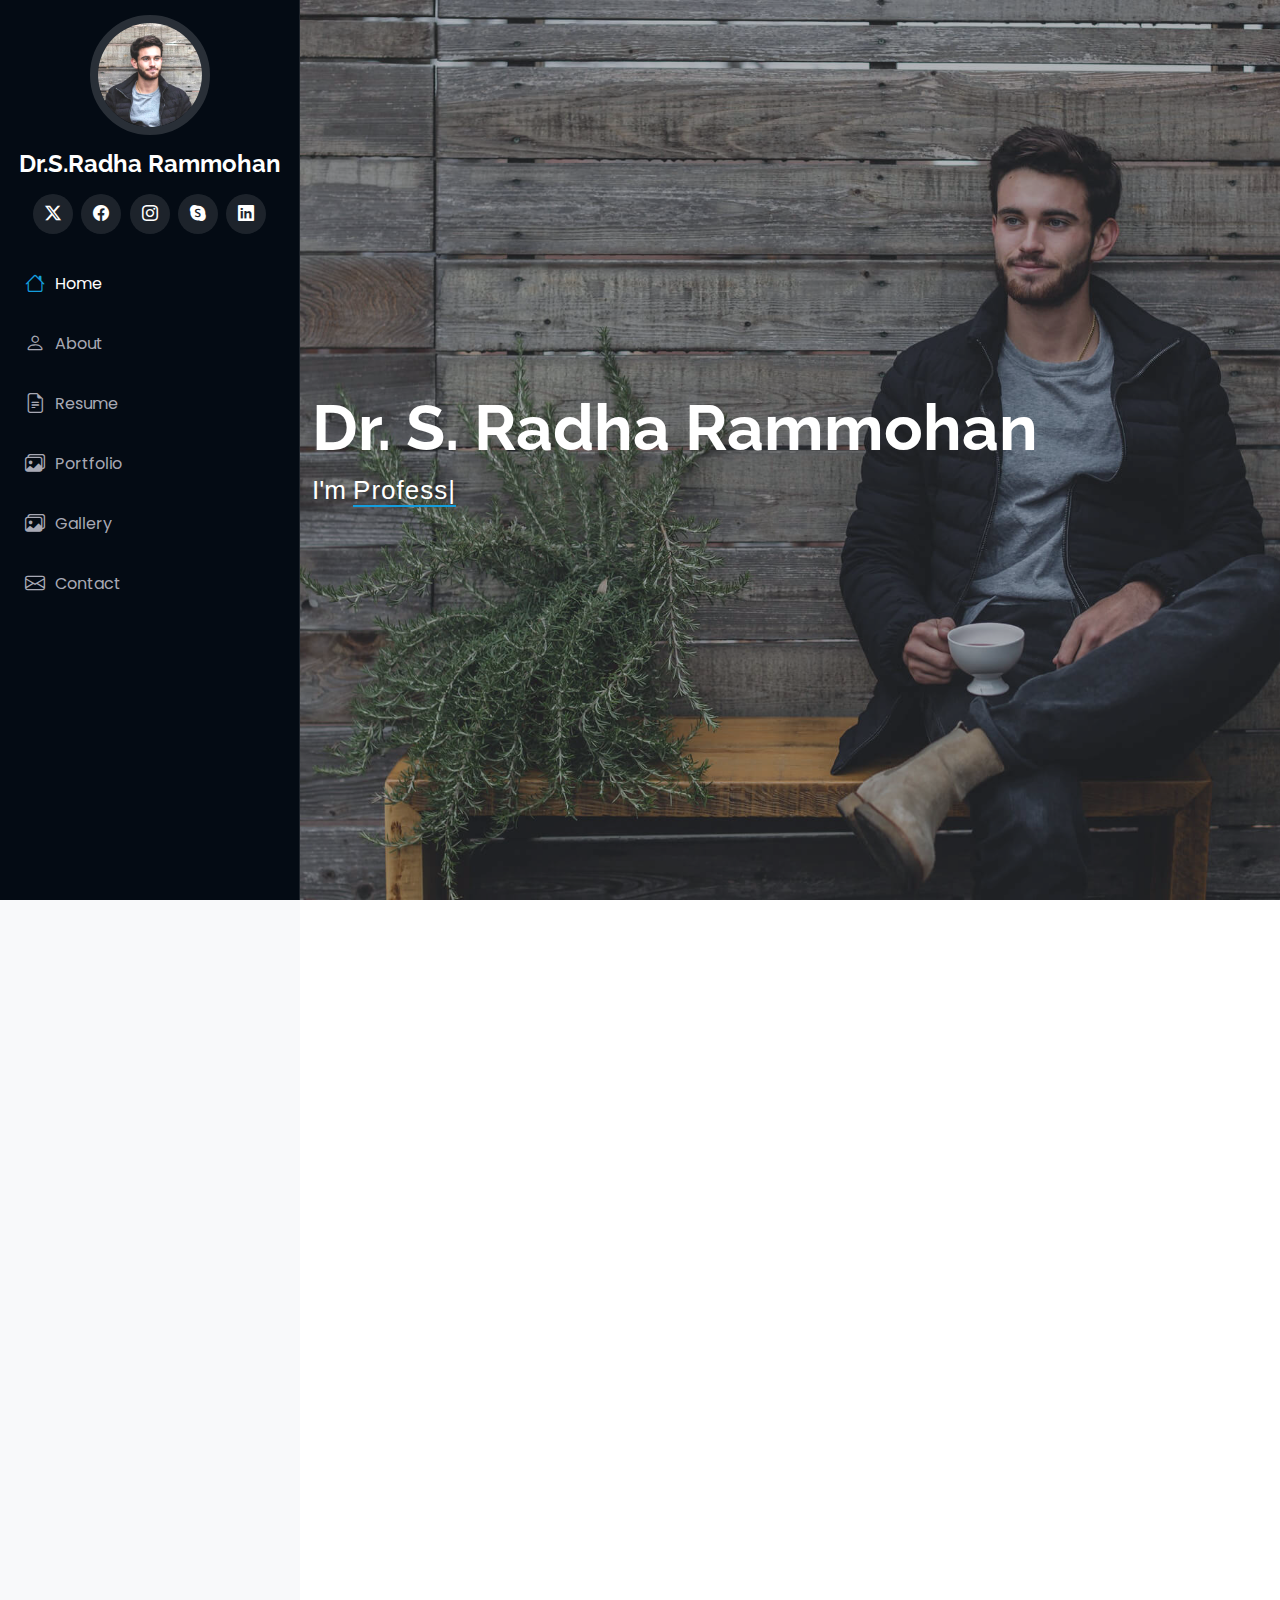
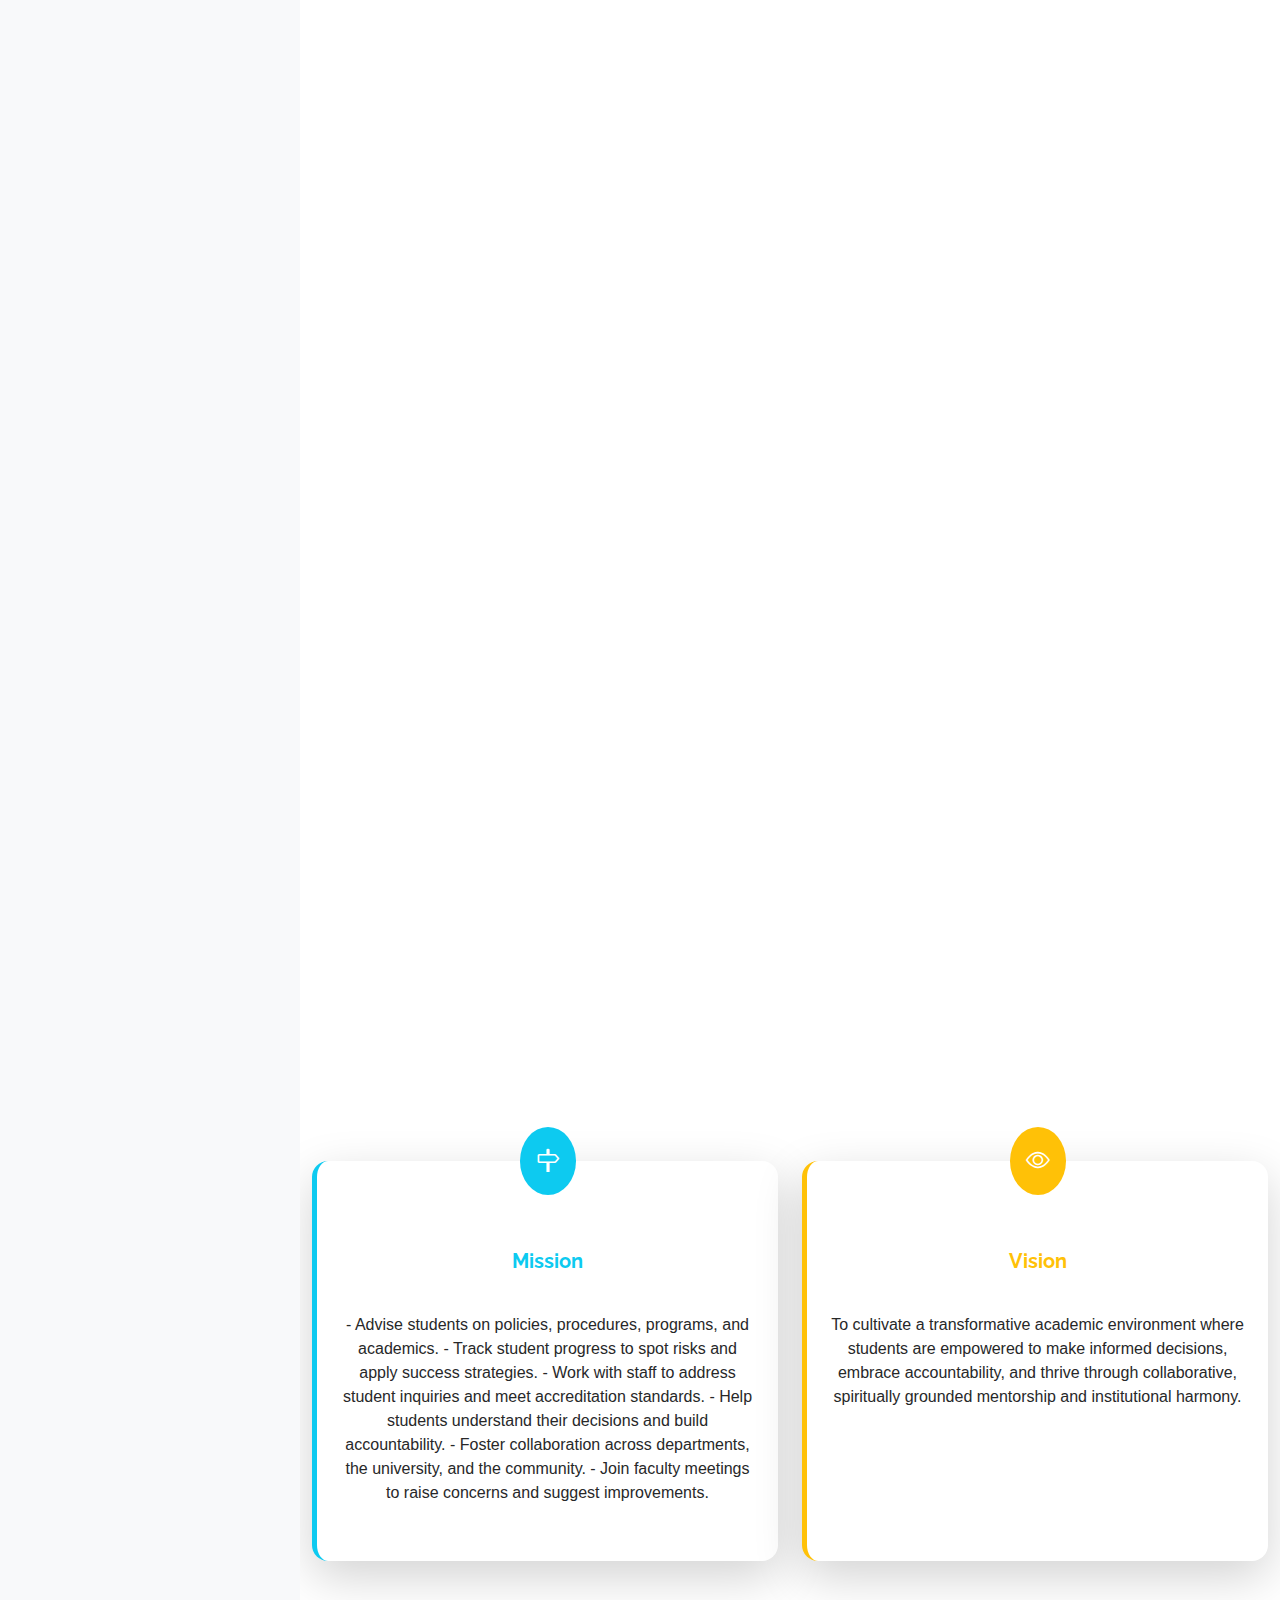
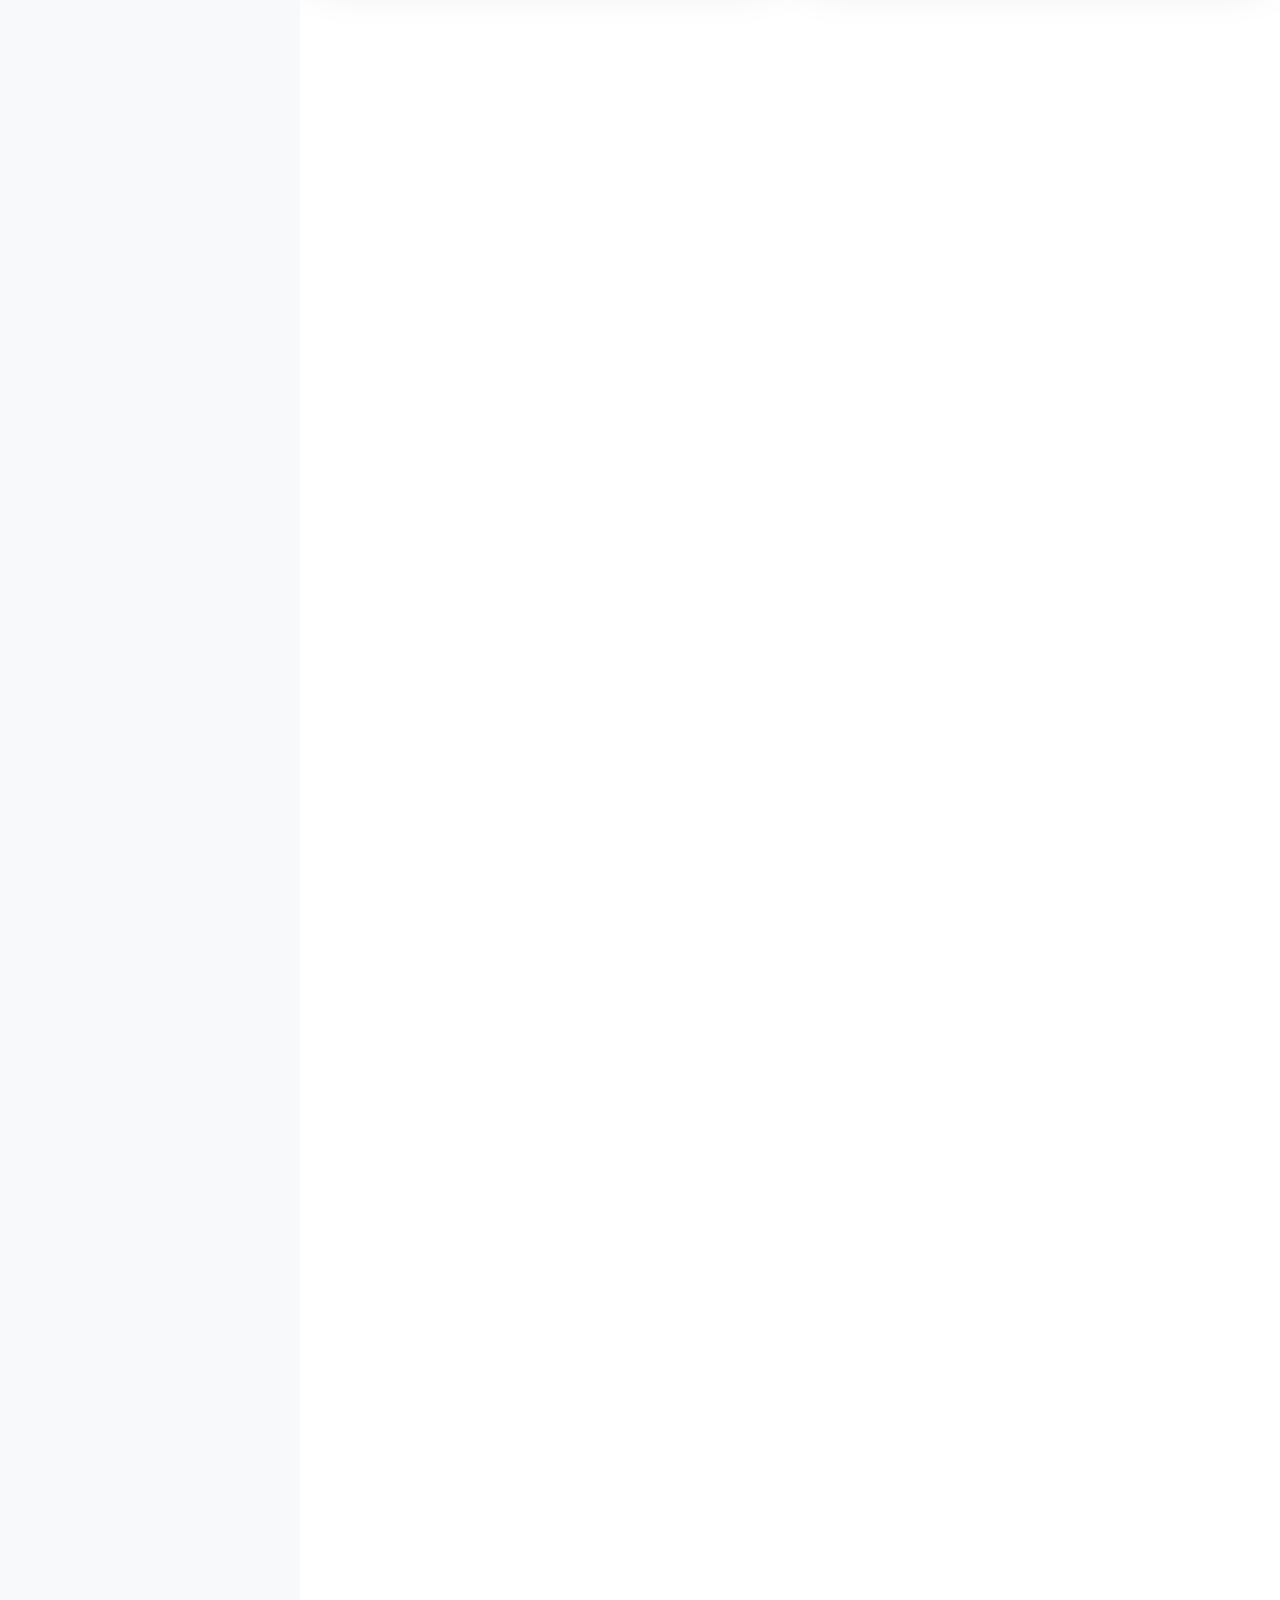
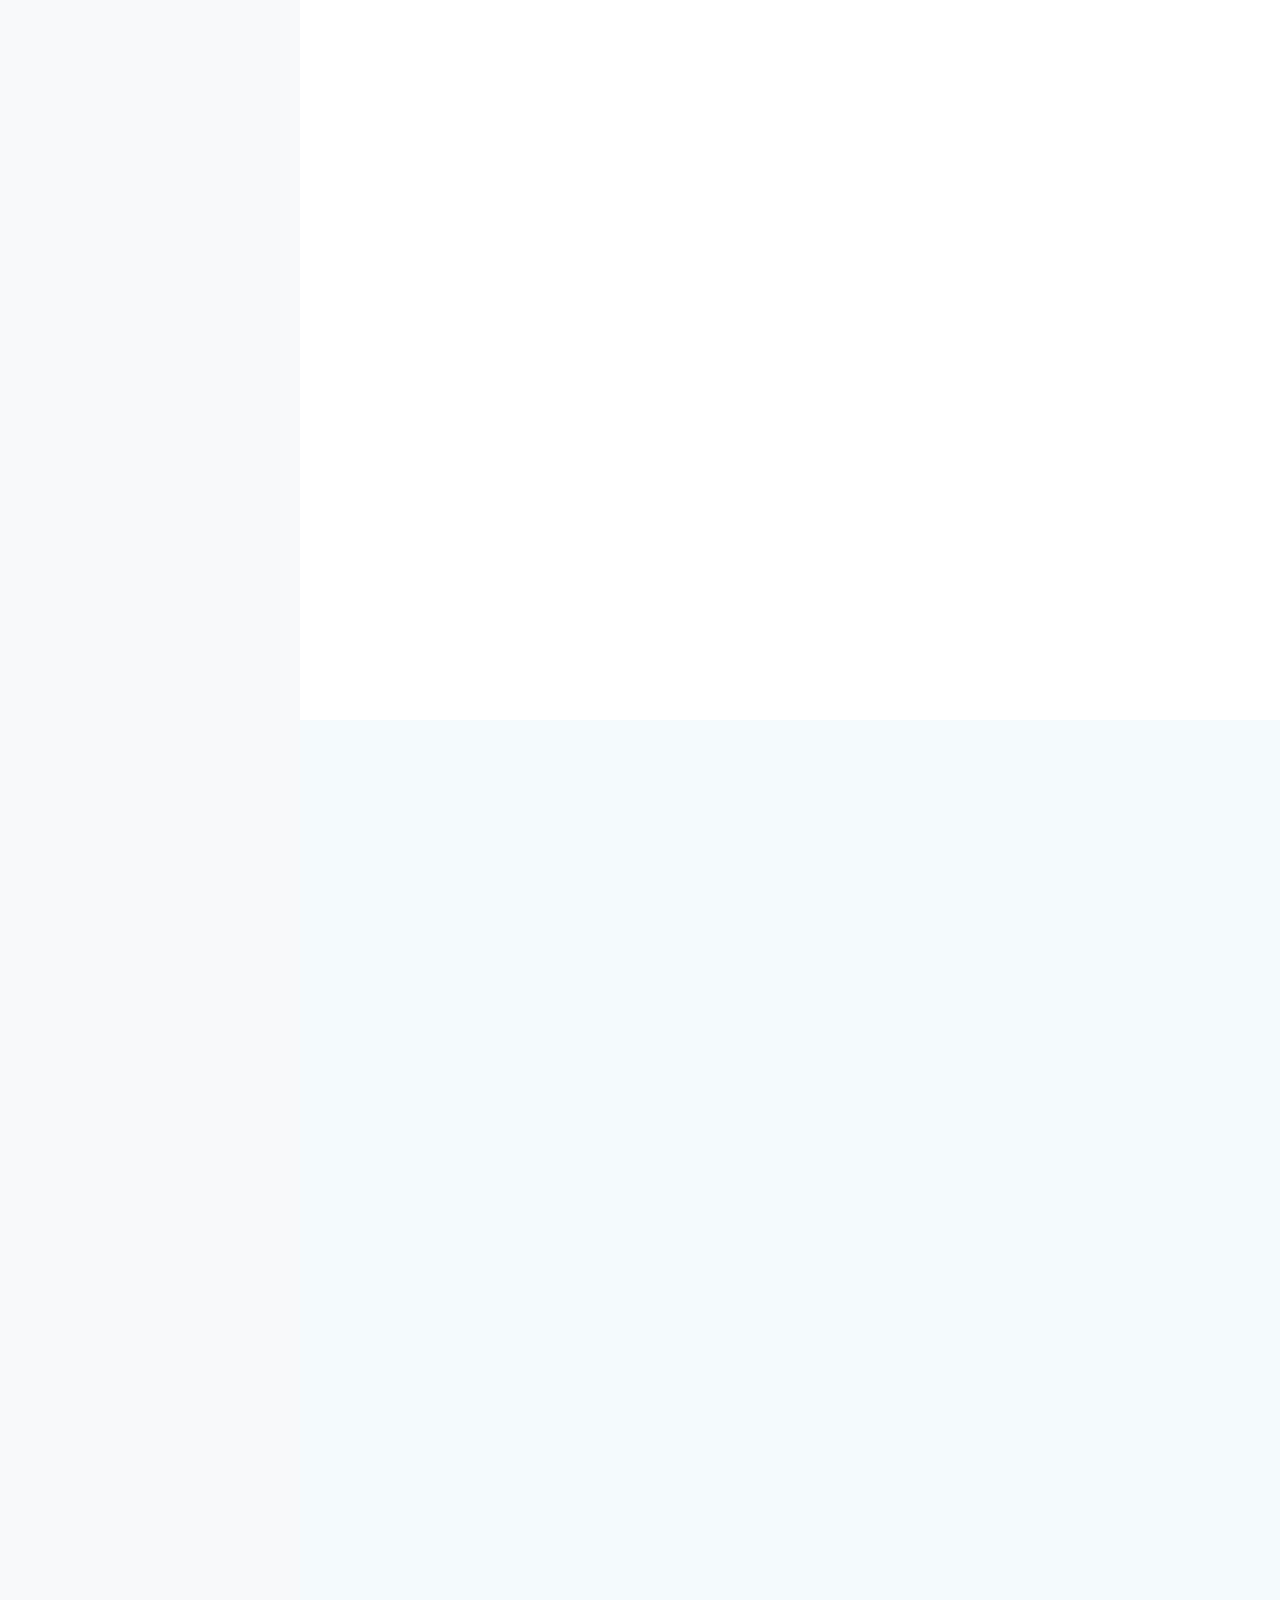
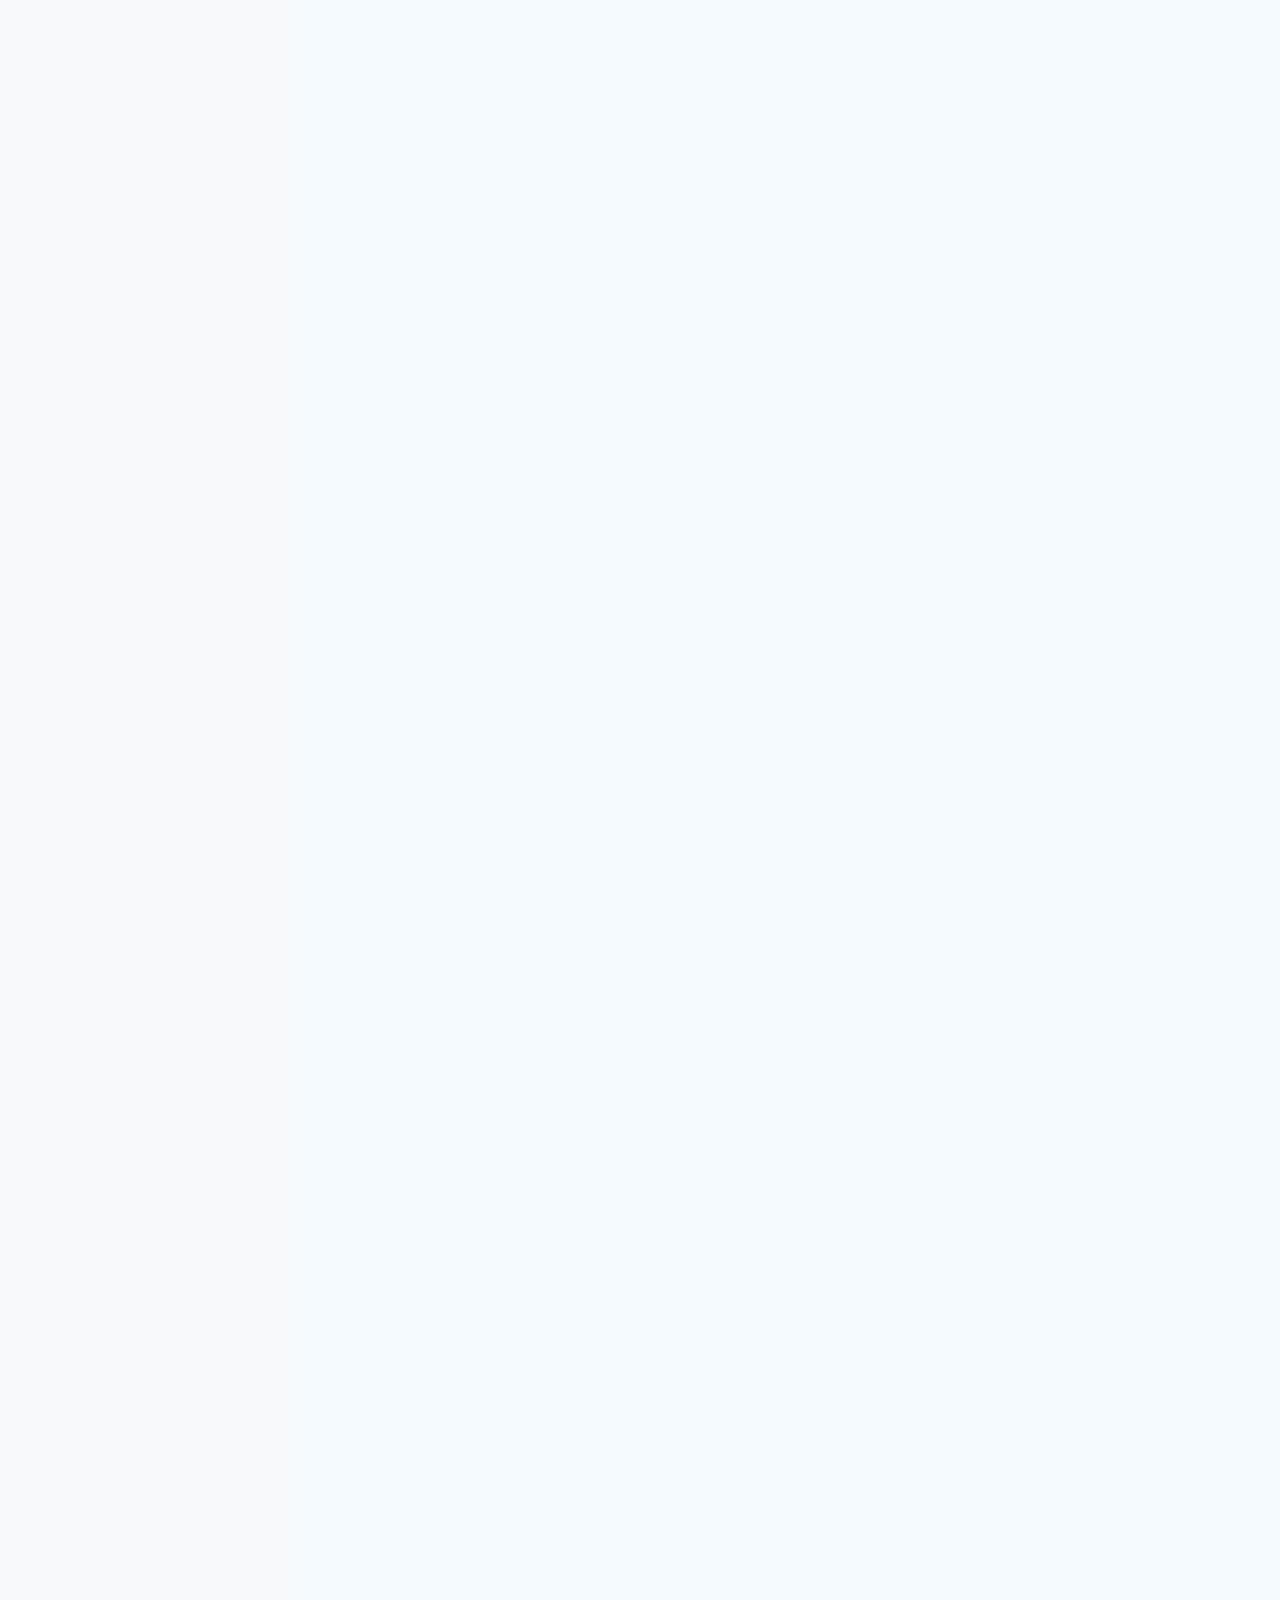
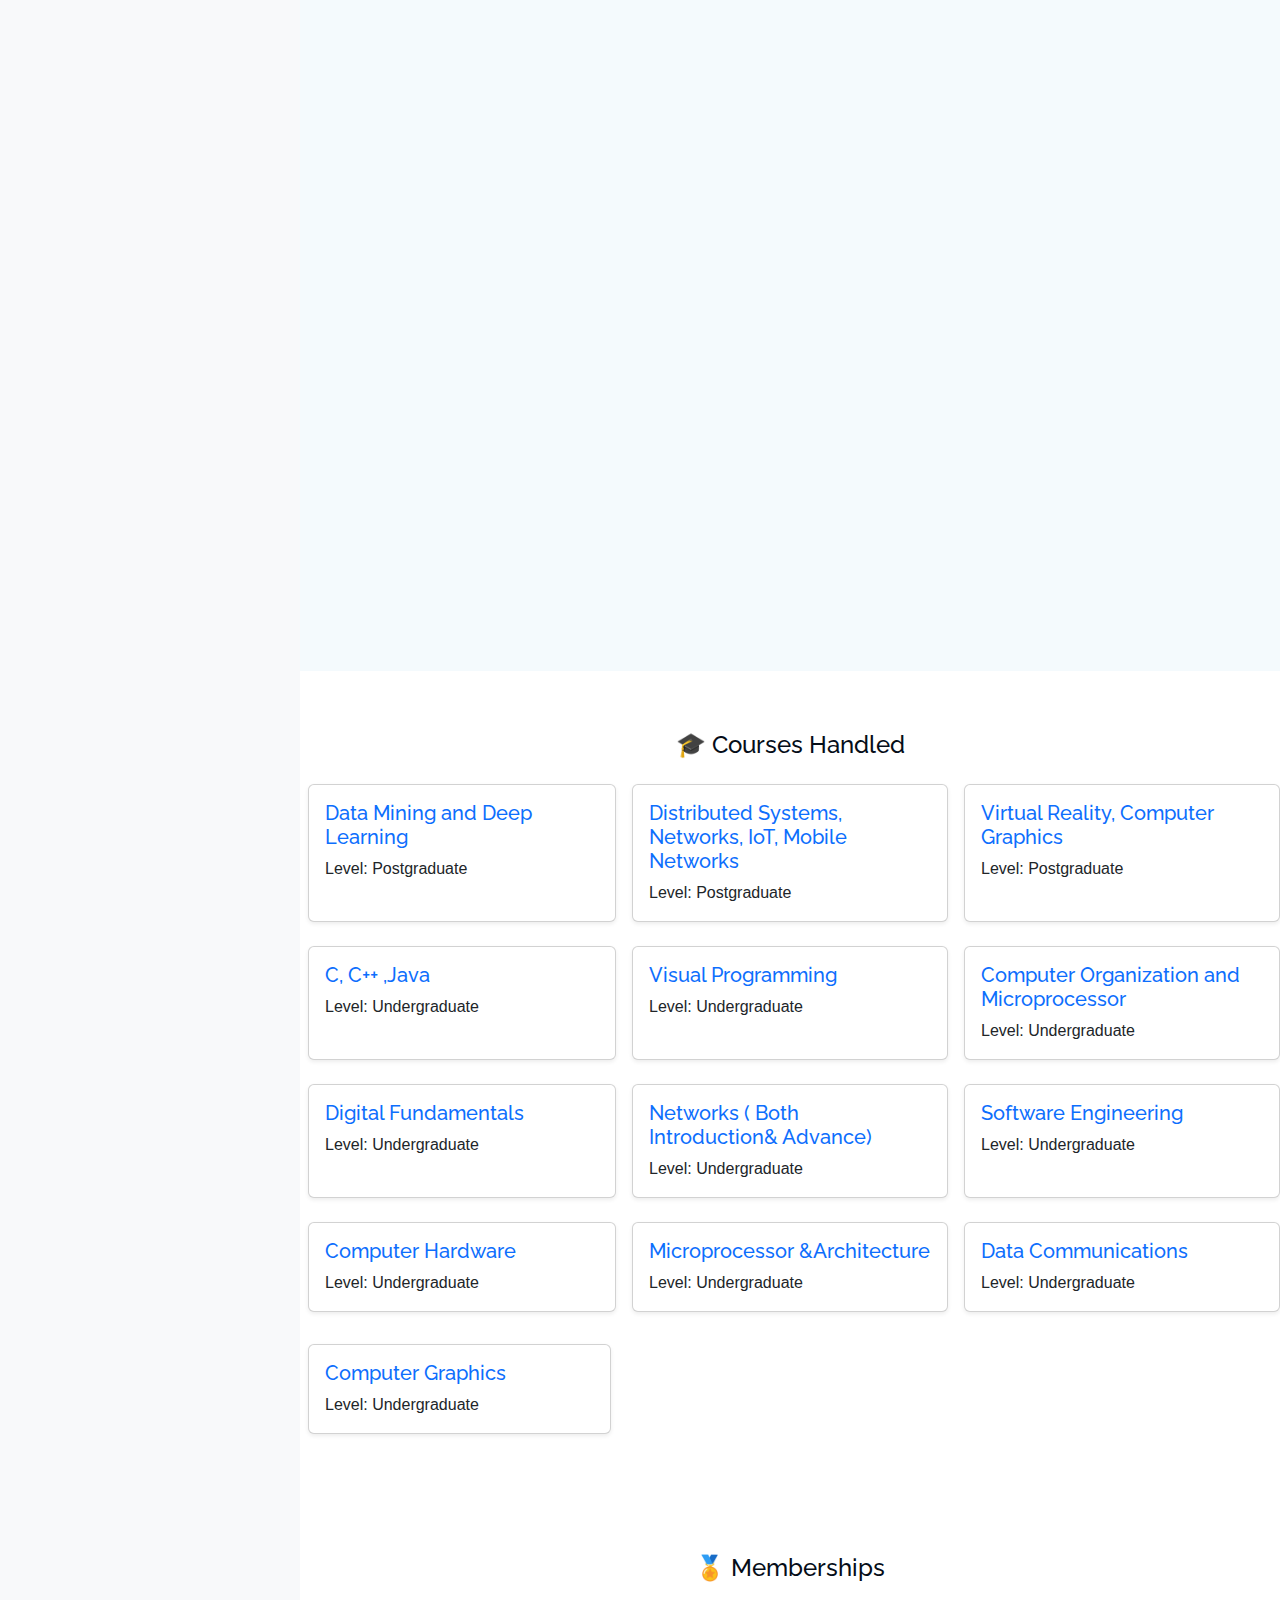
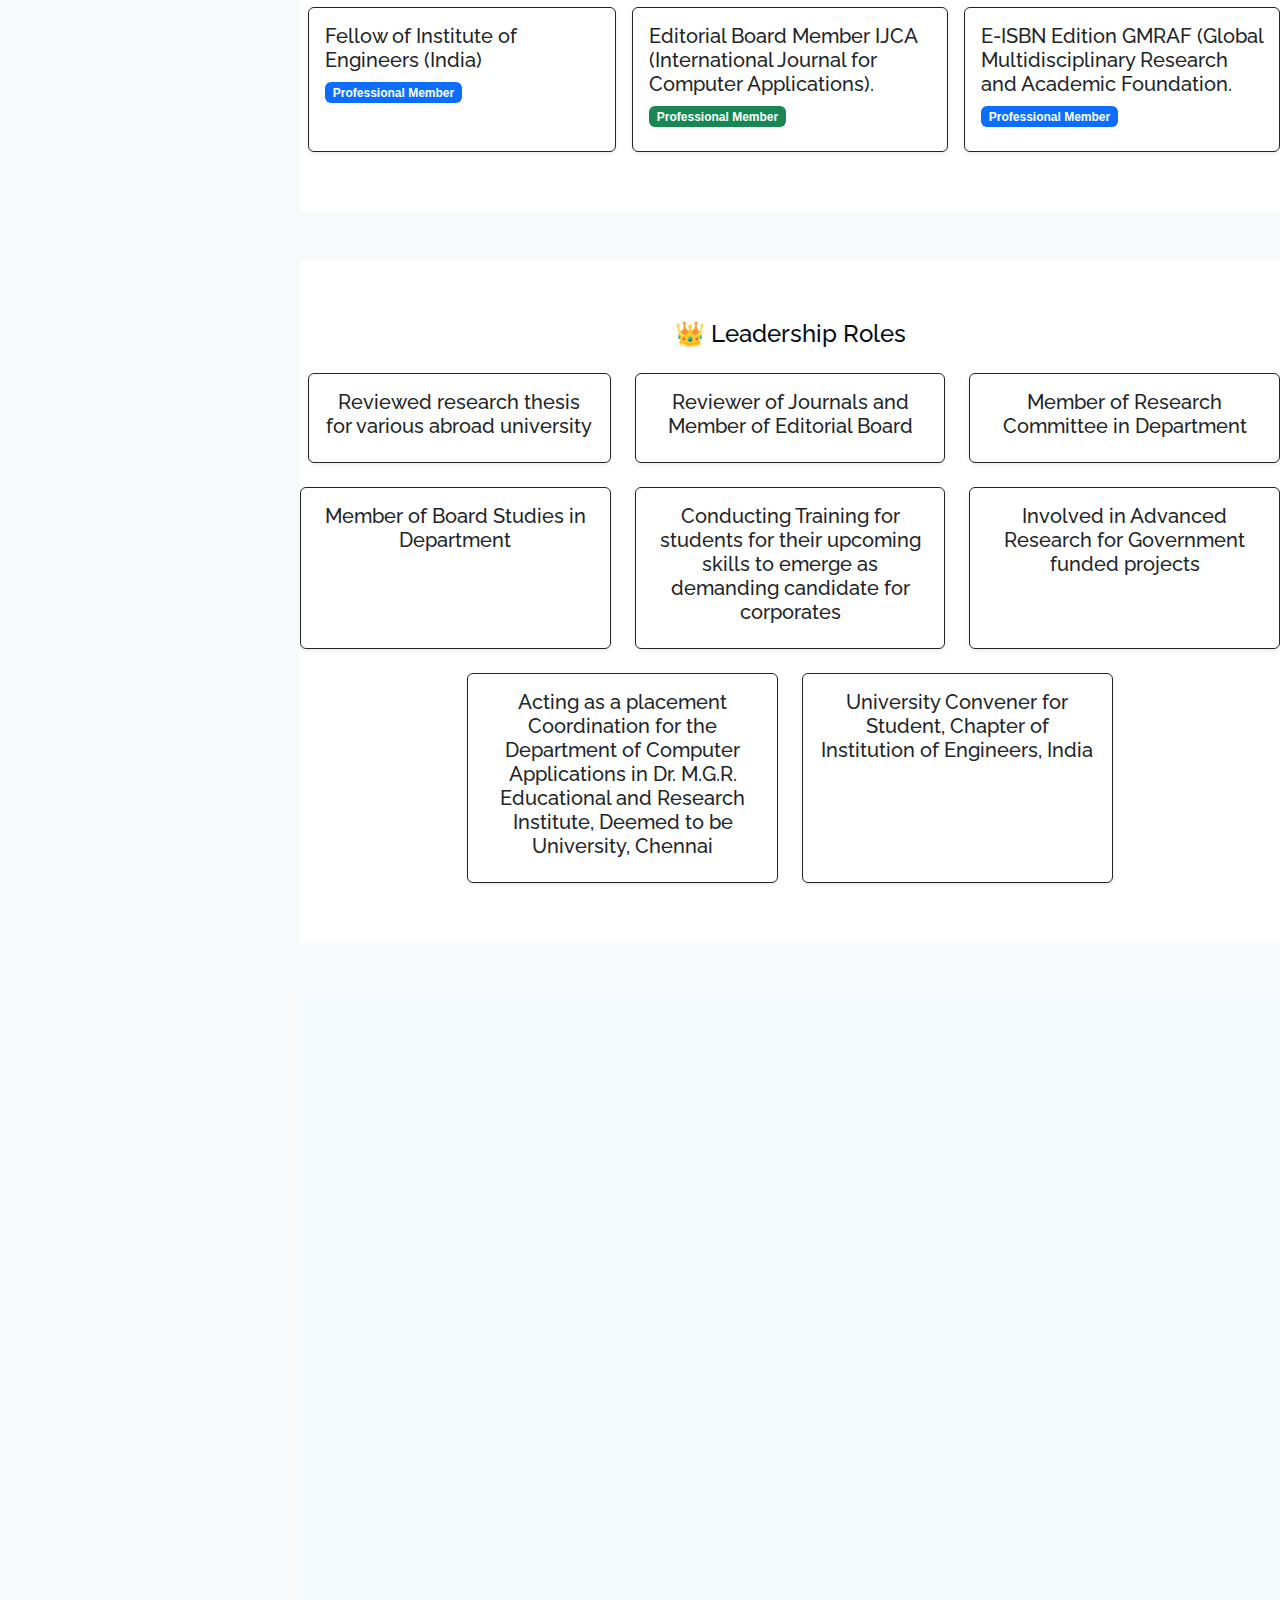
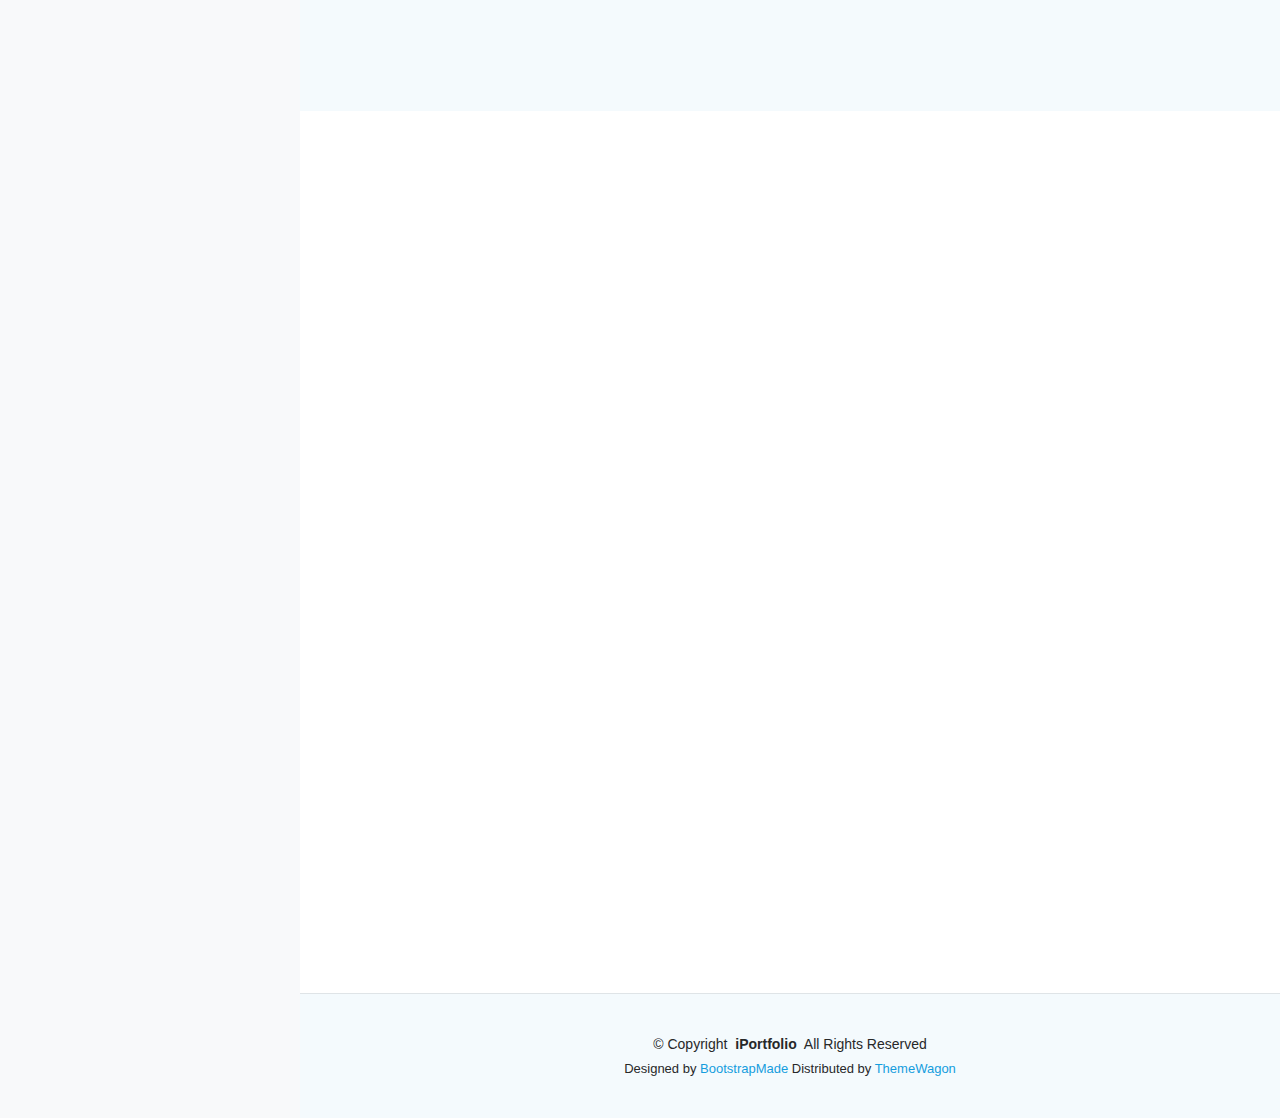
<file: index.html>
<!DOCTYPE html>
<html lang="en">

<head>
  <meta charset="utf-8">
  <meta content="width=device-width, initial-scale=1.0" name="viewport">

  <title>Dr. S. Radha Rammohan</title>

  <meta content="" name="description">
  <meta content="" name="keywords">

  <!-- Favicons -->
  <link href="assets/img/favicon.png" rel="icon">
  <link href="assets/img/apple-touch-icon.png" rel="apple-touch-icon">

  <!-- Fonts -->
  <link href="https://fonts.googleapis.com" rel="preconnect">
  <link href="https://fonts.gstatic.com" rel="preconnect" crossorigin>
  <link href="https://fonts.googleapis.com/css2?family=Roboto:ital,wght@0,100;0,300;0,400;0,500;0,700;0,900;1,100;1,300;1,400;1,500;1,700;1,900&family=Poppins:ital,wght@0,100;0,200;0,300;0,400;0,500;0,600;0,700;0,800;0,900;1,100;1,200;1,300;1,400;1,500;1,600;1,700;1,800;1,900&family=Raleway:ital,wght@0,100;0,200;0,300;0,400;0,500;0,600;0,700;0,800;0,900;1,100;1,200;1,300;1,400;1,500;1,600;1,700;1,800;1,900&display=swap" rel="stylesheet">

  <!-- Vendor CSS Files -->
  <link href="assets/vendor/bootstrap/css/bootstrap.min.css" rel="stylesheet">
  <link href="assets/vendor/bootstrap-icons/bootstrap-icons.css" rel="stylesheet">
  <link href="assets/vendor/aos/aos.css" rel="stylesheet">
  <link href="assets/vendor/glightbox/css/glightbox.min.css" rel="stylesheet">
  <link href="assets/vendor/swiper/swiper-bundle.min.css" rel="stylesheet">

  <!-- Main CSS File -->
  <link href="assets/css/main.css" rel="stylesheet">

  <!-- =======================================================
  * Template Name: iPortfolio
  * Template URL: https://bootstrapmade.com/iportfolio-bootstrap-portfolio-websites-template/
  * Updated: Jun 29 2024 with Bootstrap v5.3.3
  * Author: BootstrapMade.com
  * License: https://bootstrapmade.com/license/
  ======================================================== -->

</head>

<body class="index-page">

  <header id="header" class="header dark-background d-flex flex-column">
    <i class="header-toggle d-xl-none bi bi-list"></i>

    <div class="profile-img">
      <img src="assets/img/my-profile-img.jpg" alt="" class="img-fluid rounded-circle">
    </div>

    <a href="index.html" class="logo d-flex align-items-center justify-content-center">
      <!-- Uncomment the line below if you also wish to use an image logo -->
      <!-- <img src="assets/img/logo.png" alt=""> -->

      <h1 class="sitename">Dr.S.Radha Rammohan</h1>

      
    </a>

    <div class="social-links text-center">
      <a href="#" class="twitter"><i class="bi bi-twitter-x"></i></a>
      <a href="#" class="facebook"><i class="bi bi-facebook"></i></a>
      <a href="#" class="instagram"><i class="bi bi-instagram"></i></a>
      <a href="#" class="google-plus"><i class="bi bi-skype"></i></a>
      <a href="#" class="linkedin"><i class="bi bi-linkedin"></i></a>
    </div>

    <nav id="navmenu" class="navmenu">
      <ul>
        <li><a href="#hero" class="active"><i class="bi bi-house navicon"></i>Home</a></li>
        <li><a href="#about"><i class="bi bi-person navicon"></i> About</a></li>
        <li><a href="#resume"><i class="bi bi-file-earmark-text navicon"></i> Resume</a></li>
        <li><a href="#portfolio"><i class="bi bi-images navicon"></i> Portfolio</a></li>

         <li><a href="#gallery"><i class="bi bi-images navicon"></i> Gallery</a></li>

        <li><a href="#contact"><i class="bi bi-envelope navicon"></i> Contact</a></li>
      </ul>
    </nav>

  </header>

  <main class="main">

    <!-- Hero Section -->
    <section id="hero" class="hero section dark-background">

      <img src="assets/img/hero-bg.jpg" alt="" data-aos="fade-in" class="">

      <div class="container" data-aos="fade-up" data-aos-delay="100">

        <h2>Dr. S. Radha Rammohan </h2>
        <p>I'm <span class="typed" data-typed-items="Professor , Program Head-CODE HITS"></span><span class="typed-cursor typed-cursor--blink" aria-hidden="true"></span><span class="typed-cursor typed-cursor--blink" aria-hidden="true"></span></p>

       
      </div>

    </section><!-- /Hero Section -->

    <!-- About Section -->
    <section id="about" class="about section">

      <!-- Section Title -->

      <div class="container section-title py-5" data-aos="fade-up">
        <h2>About</h2>
        
        <p class="py-3 text-justify"> Dedicated, resourceful and innovative academician and researcher with Doctorate in Computer 
Applications offering 20 years of well-honed Teaching and Research experience with knowledge across the 
domain of Computer Science and IT. Adept at college/university level teaching. Guides Research Scholars 
and Post Graduate students in their projects and publications. In-depth understanding of own specialism 
to enable the development of new knowledge and understanding within the field. Keep abreast of the latest 
developments in trends as well as administrative techniques in the respective field, and move in consonance 
with the changing times. Highly skilled in developing interdisciplinary collaborations and novel teaching 
methods, and modes of instruction that will fully engage the students in the learning process. Dedicated 
partner to university programs and outreach events that help promote learning and support the student 
community. Holds a distinguished record of publications in academic journals and is recognized for his 
commitment towards research and analysis. </p>

      
      </div><!-- End Section Title -->

      <div class="container" data-aos="fade-up" data-aos-delay="100">

        <div class="row gy-4 justify-content-center">
          <div class="col-lg-4">
            <img src="assets/img/my-profile-img.jpg" class="img-fluid" alt="">
          </div>
          <div class="col-lg-8 content">

            <!-- <h2>UI/UX Designer &amp; Web Developer.</h2> -->
            <h2>Professor & Program Head–CODE</h2>
            <p class="fst-italic py-3 text-justify">
              Submission of Thesis -2nd PDF @ Lincoln University College, Malaysia 
FIE – Fellow of Institution of Engineers (India), FIE Number: 1278017, CHARTERED ENGINEER, 
IEEE – Professional Member, 
Editorial Board Member –INTERNATIONAL JOURNAL FOR COMPUTER APPLICATION 
(IJCA is now being indexed with EBSCO, Google Scholar, Informatics, ProQuest CSA Technology Research Database, NASA ADS 
(Harvard Univ.), CiteSeer, UlrichWeb, ScientificCommons (Univ. of St. Gallens), University of Karlsruhe, Germany, PennState 
University)  
Professor & Program Head, CODE , HINDUSTAN INSTITUTE OF TECHNOLOGY & SCIENCE , DEEMED UNIVERSITY,  
PADUR, CHENNAI,  

            
            </p>
            <div class="row">
              <div class="col-lg-6">
                <ul>
                  <li><i class="bi bi-chevron-right"></i> <strong>Birthday:</strong> <span>1 May 1995</span></li>
                  <li><i class="bi bi-chevron-right"></i> <strong>Website:</strong> <span>www.example.com</span></li>
                  <li><i class="bi bi-chevron-right"></i> <strong>Phone:</strong> <span>+123 456 7890</span></li>

                  <li><i class="bi bi-chevron-right"></i> <strong>City:</strong> <span>Chennai, Tamil Nadu, India</span></li>

                </ul>
              </div>
              <div class="col-lg-6">
                <ul>
                  <li><i class="bi bi-chevron-right"></i> <strong>Age:</strong> <span>30</span></li>

                  <li><i class="bi bi-chevron-right"></i> <strong>Degree:</strong> <span>M.Sc., M.Tech., M.Phil., Ph.D., FIE (India), CE (IEI) B.Ed. 
Post Doctoral Fellowship Program (Completed - 2024). </span></li>
                  <li><i class="bi bi-chevron-right"></i> <strong>Email:</strong> <span>radharammohan1969@gmail.com </span></li>
                  <li><i class="bi bi-chevron-right"></i> <strong>linkedin:</strong>  <span> Dr. S. Radha Rammohan</span></li>

                </ul>
              </div>
            </div>
            <!-- <p class="py-3">
              Officiis eligendi itaque labore et dolorum mollitia officiis optio vero. Quisquam sunt adipisci omnis et ut. Nulla accusantium dolor incidunt officia tempore. Et eius omnis.
              Cupiditate ut dicta maxime officiis quidem quia. Sed et consectetur qui quia repellendus itaque neque.
            </p> -->
          </div>
        </div>

      </div>

    </section><!-- /About Section -->

    <!-- Stats Section -->
    <section id="stats" class="stats section">

      <div class="container" data-aos="fade-up" data-aos-delay="100">

        <div class="row gy-4">

          <div class="col-lg-3 col-md-6">
            <div class="stats-item">
              <i class="bi bi-emoji-smile"></i>

              <span data-purecounter-start="0" data-purecounter-end="13" data-purecounter-duration="1" class="purecounter"></span>
              <p><strong>PATENTS</strong> </p>

            </div>
          </div><!-- End Stats Item -->

          <div class="col-lg-3 col-md-6">
            <div class="stats-item">
              <i class="bi bi-journal-richtext"></i>

              <span data-purecounter-start="0" data-purecounter-end="40" data-purecounter-duration="1" class="purecounter"></span>
              <p><strong>JOURNAL</strong> </p>

            </div>
          </div><!-- End Stats Item -->

          <div class="col-lg-3 col-md-6">
            <div class="stats-item">
              <i class="bi bi-headset"></i>

              <span data-purecounter-start="0" data-purecounter-end="12" data-purecounter-duration="1" class="purecounter"></span>
              <p><strong>BOOKS</strong> </p>

            </div>
          </div><!-- End Stats Item -->

          <div class="col-lg-3 col-md-6">
            <div class="stats-item">
              <i class="bi bi-people"></i>

              <span data-purecounter-start="0" data-purecounter-end="6" data-purecounter-duration="1" class="purecounter"></span>
              <p><strong>PAPER</strong> </p>

            </div>
          </div><!-- End Stats Item -->

        </div>

      </div>
      <section class="container my-5">
  <div class="row justify-content-center">
    <div class="col-md-12" data-aos="fade-up">
      <div class="card shadow-sm">
        <div class="card-header bg-primary text-white">
          <h5 class="mb-0">Current Accomplishments</h5>
        </div>
        <ul class="list-group list-group-flush">
          <li class="list-group-item">📄 7 Journal Papers uploaded including SCI for Post Doctoral Fellowship</li>
          <li class="list-group-item">🧠 3 Patents filed for Post Doctoral Fellowship (including one German Patent)</li>
          <li class="list-group-item">📚 1 Book Chapter uploaded</li>
          <li class="list-group-item">📝 1 Journal to be uploaded for Scopus</li>
        </ul>
      </div>
      <p class="mt-3">
  <span class="badge bg-success">Note</span>
  TWO PAPERS IN Q2 SERIES HAS BEEN ACCEPTED FOR CURRENT SECOND PDF – CSE in AI in STEMCELL , PURSUING UNDER LINCOLN UNIVERSITY COLLEGE, MALAYSIA..
</p>
    </div>
  </div>
</section>
     <div class="container mt-5 py-5">
  <div class="row text-center g-4">

    <!-- Mission -->
    
<div class="col-md-6">
      <div class="position-relative bg-white p-4 rounded-4 shadow-lg border-start border-5 border-info h-100">
        <div class="position-absolute top-0 start-50 translate-middle bg-info text-white rounded-circle p-3">
          <i class="bi bi-signpost" style="font-size: 1.5rem;"></i>
        </div>
        <h5 class="mt-5 text-info fw-bold py-3">Mission</h5>
        <p class=" py-3">- Advise students on policies, procedures, programs, and academics.
- Track student progress to spot risks and apply success strategies.
- Work with staff to address student inquiries and meet accreditation standards.
- Help students understand their decisions and build accountability.
- Foster collaboration across departments, the university, and the community.
- Join faculty meetings to raise concerns and suggest improvements.

</p>
        <!-- <div class="mt-3 text-info fw-bold">01</div> -->
      </div>
    </div>

    <!-- Vision -->
    <div class="col-md-6">
      <div class="position-relative bg-white p-4 rounded-4 shadow-lg border-start border-5 border-warning h-100">
        <div class="position-absolute top-0 start-50 translate-middle bg-warning text-white rounded-circle p-3">
          <i class="bi bi-eye" style="font-size: 1.5rem;"></i>
        </div>
        <h5 class="mt-5 text-warning fw-bold py-3">Vision</h5>
        <p class="py-3">To cultivate a transformative academic environment where students are empowered to make informed decisions, embrace accountability, and thrive through collaborative, spiritually grounded mentorship and institutional harmony.</p>
        <!-- <div class="mt-3 text-warning fw-bold">02</div> -->
      </div>
    </div>



  </div>
</div>

    </section><!-- /Stats Section -->

    


    <!-- Resume Section -->
    <section id="resume" class="resume section">

      <!-- Section Title -->
      <div class="container section-title" data-aos="fade-up">
        <h2>Resume</h2>
        <p>TOTAL EXPERIENCE : 30 YEARS,INDUSTRY EXPERIENCE : 7 YEARS / ACADEMICS EXPERIENCE : 23 YEARS</p>
      </div><!-- End Section Title -->

      <div class="container">

        <div class="row">

          <div class="col-lg-6" data-aos="fade-up" data-aos-delay="100">

            <!-- <h3 class="resume-title">Sumary</h3>


            <div class="resume-item pb-0">
              <h4>Brandon Johnson</h4>
              <p><em>Innovative and deadline-driven Graphic Designer with 3+ years of experience designing and developing user-centered digital/print marketing material from initial concept to final, polished deliverable.</em></p>
              <ul>
                <li>Portland par 127,Orlando, FL</li>
                <li>(123) 456-7891</li>
                <li>alice.barkley@example.com</li>
              </ul>

            </div>Edn Resume Item -->

            <h3 class="resume-title">EDUCATION</h3>
            <div class="resume-item">
              <h4>2nd Post Doctoral Fellowship</h4>
              <h5>Pursuing </h5>
              <p><em>Lincoln University College, Malaysia </em></p>
              <!-- <p>Qui deserunt veniam. Et sed aliquam labore tempore sed quisquam iusto autem sit. Ea vero voluptatum qui ut dignissimos deleniti nerada porti sand markend</p> -->
            </div><!-- Edn Resume Item -->

            <div class="resume-item">
                <h4>Post Doctoral Fellowship 
                  Blockchain & AI Implementation </h4>
                <h5>Completed - 
                    2024  </h5>
                <p><em>Srinivas University, Mangalore, India. </em></p>
            </div><!-- Edn Resume Item -->

            <div class="resume-item">
                <h4>Ph.D. 
Computer Networks  </h4>
                <h5>2010 </h5>
                <p><em>Bharath University, Chennai, India.  </em></p>
            </div><!-- Edn Resume Item -->

             <div class="resume-item">
                <h4>M.Tech. 
Information Technology  </h4>
                <h5>2006 </h5>
                <p><em>Punjabi University, Patiala, India. </em></p>
            </div><!-- Edn Resume Item -->

            <div class="resume-item">
                <h4>M.Sc. 
Software Technology and Management </h4>
                <h5>2001  </h5>
                <p><em>Monomania Sundaranar University, 
India. </em></p>
            </div><!-- Edn Resume Item -->

            <div class="resume-item">
              <h4>Bachelor Degree in Electronics </h4>
              <h5>1998</h5>
              <p><em>St. Joseph’s College, (Affiliated to 
Bharathidasan University), India. </em></p>
              <!-- <p>Quia nobis sequi est occaecati aut. Repudiandae et iusto quae reiciendis et quis Eius vel ratione eius unde vitae rerum voluptates asperiores voluptatem Earum molestiae consequatur neque etlon sader mart dila</p> -->
            </div><!-- Edn Resume Item -->
            <h3 class="resume-title">ACADEMIC EXPERIENCE </h3>
            <div class="resume-item">
              <h4>Professor & Program Head – CODE,</h4>
              <h5> July 2024 –  Till date</h5>
              <p><em>HINDUSTAN INSTITUTE OF 
                TECHNOLOGY AND SCIENCE, 
                DEEMED UNIVERSITY, CHENNAI , 
                INDIA </em></p>
            </div><!-- Edn Resume Item -->

            <div class="resume-item">
              <h4>Professor – School of Computer 
                Science & Engineering , Coordinator – 
                International Affairs, DQAC member </h4>
              <h5>Aug 2022 –  June 2024</h5>
              <p><em>Presidency University,
                Bengaluru, Karnataka, India </em></p>
            </div><!-- Edn Resume Item -->

            <div class="resume-item">
              <h4>Professor – Department of Computer 
                Applications, 
                Dean - University Press, 
                Advisor - Advance Research Institute, </h4>
              <h5>May 2018 – May 2022</h5>
              <p><em>Dr. MGR Educational and Research 
                Institute, Chennai, Tamil Nadu, India. </em></p>
            </div><!-- Edn Resume Item -->

            
          </div>

          <div class="col-lg-6" data-aos="fade-up" data-aos-delay="200">
            

            <div class="resume-item">
              <h4>Assistant Professor / Assoc Prof  – 
                Computer Science & IT Department </h4>
              <h5>Oct 2016 – Feb 2018</h5>
              <p><em>Arba Minch University, Ministry of 
                Higher Education, Ethiopia. </em></p>
            </div><!-- Edn Resume Item -->


            <div class="resume-item">
              <h4>Assistant , Information        Technology 
                Department </h4>
              <h5>Oct 2011 – Aug 2016 </h5>
              <p><em>University of Technology and Applied 
                  Sciences, College of Applied Sciences, 
                  Ministry of Higher Education, 
                  Salalah, Sultanate of Oman</em></p>
            </div><!-- Edn Resume Item -->

            <div class="resume-item">
              <h4> 
                Lecturer in Information Technology 
                Department</h4>
              <h5>Sep 2007 – Sep 2011 </h5>
              <p><em>University of Technology and Applied 
                Sciences, Nizwa College of 
                Technology, Nizwa, Ministry of 
                Manpower Sultanate of Oman. </em></p>
            </div><!-- Edn Resume Item -->

            <div class="resume-item">
              <h4>Lecturer in Information Technology 
                Department </h4>
              <h5>Sep 2004 – Sep 2007</h5>
              <p><em>University of Technology and Applied 
                Sciences, Salalah College of 
                Technology, Ministry of Manpower 
                Salalah, Sultanate of Oman. </em></p>
            </div><!-- Edn Resume Item -->

            <div class="resume-item">
              <h4>Lecturer in Computer Science & 
                Engineering , School of Computing. </h4>
              <h5>Jun 2003 – Sep 2004 </h5>
              <p><em>Shanmugam Arts and Science, 
                Technology & Research Academy, 
                SASTRA University, Tanjore.</em></p>
            </div><!-- Edn Resume Item -->

            <div class="resume-item">
              <h4>Lecturer</h4>
              <h5>Jun 2001 – Jun 2003 </h5>
              <p><em>Srimad Andavan Arts and Science 
                College, Trichy. </em></p>
            </div><!-- Edn Resume Item -->

            <h3 class="resume-title">INDUSTRY EXPERIENCE </h3>
            <div class="resume-item">
              <h4>TDL Programmer in M/S JL</h4>
              <h5>May 2000 – Jun 2001 
                (PART TIME) </h5>
              <p><em>Informatrix Ltd, Chennai.</em></p>
            </div><!-- Edn Resume Item -->
            <div class="resume-item">
              <h4>Programmer in M/S</h4>
              <h5>Jan 1999 – Feb 2000  </h5>
              <p><em>Rock Soft Solutions Trichy. </em></p>
            </div><!-- Edn Resume Item -->
            <div class="resume-item">
              <h4>IT Corporate Trainer in Computer </h4>
              <h5>May 2000 – Jun 2001 </h5>
              <p><em>Rock, Trichy. </em></p>
            </div><!-- Edn Resume Item -->




          </div>

        </div>

      </div>

    </section><!-- /Resume Section -->
    <section class="container my-0">
  <div class="row">
    <!-- Skill Portfolio -->
    <div class="col-md-6" data-aos="fade-right">
      <h4 class="mb-3 ms-3 text-dark text-underline" >Skill Portfolio</h4>
      <ul class="list-group list-group-flush">
        <li class="list-group-item">Curriculum Development</li>
        <li class="list-group-item">Research Expertise</li>
        <li class="list-group-item">Classroom Management</li>
        <li class="list-group-item">Learning Methodologies</li>
        <li class="list-group-item">Administration</li>
        <li class="list-group-item">Placement Coordination</li>
        <li class="list-group-item">People Management</li>
        <li class="list-group-item">Academic Advisor</li>
        <li class="list-group-item">Students Counselling</li>
      </ul>
    </div>

    <!-- Research Domain -->
    <div class="col-md-6" data-aos="fade-left">
      <h4 class="mb-3 ms-3 text-dark text-underline">Research Domain</h4>
      <ul class="list-group list-group-flush">
        <li class="list-group-item">Wireless Networks</li>
        <li class="list-group-item">Sensor Networks</li>
        <li class="list-group-item">Internet of Things</li>
        <li class="list-group-item">Cloud Computing & Security</li>
        <li class="list-group-item">Artificial Intelligence</li>
        <li class="list-group-item">Datamining</li>
        <li class="list-group-item">Image Processing</li>
        <li class="list-group-item">Blockchain</li>
      </ul>
    </div>
  </div>
</section>

    <!-- Portfolio Section -->
    <section id="portfolio" class="portfolio section light-background">

      <!-- Section Title -->
      <div class="container section-title" data-aos="fade-up">
        <h2>Portfolio</h2>
        <p>Magnam dolores commodi suscipit. Necessitatibus eius consequatur ex aliquid fuga eum quidem. Sit sint consectetur velit. Quisquam quos quisquam cupiditate. Et nemo qui impedit suscipit alias ea. Quia fugiat sit in iste officiis commodi quidem hic quas.</p>
      </div><!-- End Section Title -->

      <div class="container">

        <div class="isotope-layout" data-default-filter="*" data-layout="masonry" data-sort="original-order">

          <ul class="portfolio-filters isotope-filters" data-aos="fade-up" data-aos-delay="100">
            <li data-filter="*" class="filter-active">All</li>
            <li data-filter=".filter-app">Patent</li>
            <li data-filter=".filter-product">Journals</li>
            <li data-filter=".filter-branding">Paper Presented</li>
            <li data-filter=".filter-books">Books</li>
            <li data-filter=".filter-research">Research</li>
          </ul><!-- End Portfolio Filters -->

          <div class="row gy-4 isotope-container" data-aos="fade-up" data-aos-delay="200">

            <div class="col-lg-6 col-md-6 portfolio-item isotope-item filter-app">
              <div class="portfolio-content h-100">
                <img src="assets/img/portfolio/app-1.jpg" class="img-fluid" alt="">
                <div class="portfolio-info">
                  <h4>Patent</h4>
                  <!-- <p>Lorem ipsum, dolor sit amet consectetur</p> -->
                  <a href="assets/img/portfolio/app-1.jpg" title="App 1" data-gallery="portfolio-gallery-app" class="glightbox preview-link"><i class="bi bi-zoom-in"></i></a>
                  <a href="service-details.html" title="More Details" class="details-link"><i class="bi bi-link-45deg"></i></a>
                </div>
              </div>
            </div><!-- End Portfolio Item -->

            <div class="col-lg-6 col-md-6 portfolio-item isotope-item filter-product">
              <div class="portfolio-content h-100">
                <img src="assets/img/portfolio/product-1.jpg" class="img-fluid" alt="">
                <div class="portfolio-info">
                  <h4>Journals</h4>
                  <!-- <p>Lorem ipsum, dolor sit amet consectetur</p> -->
                  <a href="assets/img/portfolio/product-1.jpg" title="Product 1" data-gallery="portfolio-gallery-product" class="glightbox preview-link"><i class="bi bi-zoom-in"></i></a>
                  <a href="journals-details.html" title="More Details" class="details-link"><i class="bi bi-link-45deg"></i></a>
                </div>
              </div>
            </div><!-- End Portfolio Item -->

            <div class="col-lg-6 col-md-6 portfolio-item isotope-item filter-branding">
              <div class="portfolio-content h-100">
                <img src="assets/img/portfolio/branding-1.jpg" class="img-fluid" alt="">
                <div class="portfolio-info">
                  <h4>Paper Presented</h4>
                  <!-- <p>Lorem ipsum, dolor sit amet consectetur</p> -->
                  <a href="assets/img/portfolio/branding-1.jpg" title="Branding 1" data-gallery="portfolio-gallery-branding" class="glightbox preview-link"><i class="bi bi-zoom-in"></i></a>
                  <a href="paper-presented.html" title="More Details" class="details-link"><i class="bi bi-link-45deg"></i></a>
                </div>
              </div>
            </div><!-- End Portfolio Item -->

            <div class="col-lg-6 col-md-6 portfolio-item isotope-item filter-books">
              <div class="portfolio-content h-100">
                <img src="assets/img/portfolio/books-1.jpg" class="img-fluid" alt="">
                <div class="portfolio-info">
                  <h4>Books</h4>
                  <!-- <p>Lorem ipsum, dolor sit amet consectetur</p> -->
                  <a href="assets/img/portfolio/books-1.jpg" title="Books" data-gallery="portfolio-gallery-book" class="glightbox preview-link"><i class="bi bi-zoom-in"></i></a>
                  <a href="portfolio-details.html" title="More Details" class="details-link"><i class="bi bi-link-45deg"></i></a>
                </div>
              </div>
            </div><!-- End Portfolio Item -->

            
            <div class="col-lg-6 col-md-6 portfolio-item isotope-item filter-research">
              <div class="portfolio-content h-100">
                <img src="assets/img/portfolio/product-2.jpg" class="img-fluid" alt="">
                <div class="portfolio-info">
                  <h4>Research</h4>
                  <!-- <p>Lorem ipsum, dolor sit amet consectetur</p> -->
                  <a href="assets/img/portfolio/product-2.jpg" title="Research" data-gallery="portfolio-gallery-branding" class="glightbox preview-link"><i class="bi bi-zoom-in"></i></a>
                  <a href="research.html" title="More Details" class="details-link"><i class="bi bi-link-45deg"></i></a>
                </div>
              </div>
            </div><!-- End Portfolio Item -->

    



   

    




   


          </div><!-- End Portfolio Container -->

        </div>

      </div>

    </section><!-- /Portfolio Section -->


     <!-- Galary Section -->
    <section id="gallery" class="portfolio section light-background">

      <!-- Section Title -->
      <div class="container section-title" data-aos="fade-up">
        <h2>Gallery</h2>

        <!-- <p>Magnam dolores commodi suscipit. Necessitatibus eius consequatur ex aliquid fuga eum quidem. Sit sint consectetur velit. Quisquam quos quisquam cupiditate. Et nemo qui impedit suscipit alias ea. Quia fugiat sit in iste officiis commodi quidem hic quas.</p> -->
      </div><!-- End Section Title -->

      <div class="container">


        <div class="isotope-layout" data-default-filter="*" data-layout="masonry" data-sort="original-order">

          <ul class="portfolio-filters isotope-filters" data-aos="fade-up" data-aos-delay="100">
            <li data-filter="*" class="filter-active">Certificate</li>
            
          </ul><!-- End Portfolio Filters -->

          <div class="row gy-5 isotope-container" data-aos="fade-up" data-aos-delay="200">

            <div class="col-lg-4 col-md-6 portfolio-item isotope-item filter-books">
              <div class="portfolio-content h-100 d-flex flex-column ">
                <img src="assets/img/Certificate/certificate.jpg" class="img-fluid" alt="">
                <div class="portfolio-info">
                  <h4>Dr.M.G.R</h4>
                  <!-- <p>Lorem ipsum, dolor sit amet consectetur</p> -->
                  <a href="assets/img/Certificate/certificate.jpg" title="Dr.M.G.R" data-gallery="portfolio-gallery-app" class="glightbox preview-link"><i class="bi bi-zoom-in"></i></a>
                  <!-- <a href="portfolio-details.html" title="More Details" class="details-link"><i class="bi bi-link-45deg"></i></a> -->
                </div>
              </div>
            </div><!-- End Portfolio Item -->

            <div class="col-lg-4 col-md-6 portfolio-item isotope-item filter-books">
              <div class="portfolio-content h-100 d-flex flex-column">
                <img src="assets/img/Certificate/star_certificate.jpg" class="img-fluid" alt="">
                <div class="portfolio-info">
                  <h4>IGEN</h4>
                  <!-- <p>Lorem ipsum, dolor sit amet consectetur</p> -->
                  <a href="assets/img/Certificate/star_certificate.jpg" title="IGEN" data-gallery="portfolio-gallery-product" class="glightbox preview-link"><i class="bi bi-zoom-in"></i></a>
                  <!-- <a href="portfolio-details.html" title="More Details" class="details-link"><i class="bi bi-link-45deg"></i></a> -->
                </div>
              </div>
            </div><!-- End Portfolio Item -->

            <div class="col-lg-4 col-md-6 portfolio-item isotope-item filter-books">
              <div class="portfolio-content h-100 d-flex flex-column">
                <img src="assets/img/Certificate/igen_record.jpg" class="img-fluid" alt="">
                <div class="portfolio-info">
                  <h4>WORLD RECORD</h4>
                  <!-- <p>Lorem ipsum, dolor sit amet consectetur</p> -->
                  <a href="assets/img/Certificate/igen_record.jpg" title="WORLD RECORD" data-gallery="portfolio-gallery-branding" class="glightbox preview-link"><i class="bi bi-zoom-in"></i></a>
                  <!-- <a href="portfolio-details.html" title="More Details" class="details-link"><i class="bi bi-link-45deg"></i></a> -->
                </div>
              </div>
            </div><!-- End Portfolio Item -->
            </div>
<div class="row gy-5 isotope-container" data-aos="fade-up" data-aos-delay="200">
            <div class="col-lg-4 col-md-6 portfolio-item isotope-item filter-books">
              <div class="portfolio-content h-100 d-flex flex-column">
                <img src="assets/img/Certificate/Limca_Book_record.jpg" class="img-fluid" alt="">
                <div class="portfolio-info">
                  <h4>LIMCA BOOK RECORD</h4>
                  <!-- <p>Lorem ipsum, dolor sit amet consectetur</p> -->
                  <a href="assets/img/Certificate/Limca_Book_record.jpg" title="LIMCA BOOK RECORD" data-gallery="portfolio-gallery-book" class="glightbox preview-link"><i class="bi bi-zoom-in"></i></a>
                  <!-- <a href="portfolio-details.html" title="More Details" class="details-link"><i class="bi bi-link-45deg"></i></a> -->
                </div>
              </div>
            </div><!-- End Portfolio Item -->

            <div class="col-lg-4 col-md-6 portfolio-item isotope-item filter-books">
              <div class="portfolio-content h-100 d-flex flex-column">
                <img src="assets/img/Certificate/Igen_promotor_record.jpg" class="img-fluid" alt="">
                <div class="portfolio-info">
                  <h4>IGEN PROMOTOR RECORD</h4>
                  <!-- <p>Lorem ipsum, dolor sit amet consectetur</p> -->
                  <a href="assets/img/Certificate/Igen_promotor_record.jpg" title="IGEN PROMOTOR RECORD" data-gallery="portfolio-gallery-app" class="glightbox preview-link"><i class="bi bi-zoom-in"></i></a>
                  <!-- <a href="portfolio-details.html" title="More Details" class="details-link"><i class="bi bi-link-45deg"></i></a> -->
                </div>
              </div>
            </div><!-- End Portfolio Item -->

            <div class="col-lg-4 col-md-6 portfolio-item isotope-item filter-books">
              <div class="portfolio-content h-100 d-flex flex-column">
                <img src="assets/img/Certificate/igen_environthon.jpg" class="img-fluid" alt="">
                <div class="portfolio-info">
                  <h4>IGEN ENVIRONTHON</h4>
                  <!-- <p>Lorem ipsum, dolor sit amet consectetur</p> -->
                  <a href="assets/img/Certificate/igen_environthon.jpg" title="IGEN ENVIRONTHON" data-gallery="portfolio-gallery-product" class="glightbox preview-link"><i class="bi bi-zoom-in"></i></a>
                  <!-- <a href="portfolio-details.html" title="More Details" class="details-link"><i class="bi bi-link-45deg"></i></a> -->
                </div>
              </div>
            </div><!-- End Portfolio Item -->
</div>
<div class="row gy-5 isotope-container" data-aos="fade-up" data-aos-delay="200">
            <div class="col-lg-4 col-md-6 portfolio-item isotope-item filter-books">
              <div class="portfolio-content h-100 d-flex flex-column">
                <img src="assets/img/Certificate/igen_environthon1.jpg" class="img-fluid" alt="">
                <div class="portfolio-info">
                  <h4>IGEN ENVIRONTHON</h4>
                  <!-- <p>Lorem ipsum, dolor sit amet consectetur</p> -->
                  <a href="assets/img/Certificate/igen_environthon1.jpg" title="IGEN ENVIRONTHON" data-gallery="portfolio-gallery-branding" class="glightbox preview-link"><i class="bi bi-zoom-in"></i></a>
                  <!-- <a href="portfolio-details.html" title="More Details" class="details-link"><i class="bi bi-link-45deg"></i></a> -->
                </div>
              </div>
            </div><!-- End Portfolio Item -->

            <div class="col-lg-4 col-md-6 portfolio-item isotope-item filter-books">
              <div class="portfolio-content h-100 d-flex flex-column">
                <img src="assets/img/Certificate/IITM.jpg" class="img-fluid" alt="">
                <div class="portfolio-info">
                  <h4>IIMSTC</h4>
                  <!-- <p>Lorem ipsum, dolor sit amet consectetur</p> -->
                  <a href="assets/img/Certificate/IITM.jpg" title="IIMSTC" data-gallery="portfolio-gallery-book" class="glightbox preview-link"><i class="bi bi-zoom-in"></i></a>
                  <!-- <a href="portfolio-details.html" title="More Details" class="details-link"><i class="bi bi-link-45deg"></i></a> -->
                </div>
              </div>
            </div><!-- End Portfolio Item -->

            <div class="col-lg-4 col-md-6 portfolio-item isotope-item filter-books">
              <div class="portfolio-content h-100 d-flex flex-column">
                <img src="assets/img/Certificate/Urkunde.jpg" class="img-fluid" alt="">
                <div class="portfolio-info">
                  <h4>URKUNDE</h4>
                  <!-- <p>Lorem ipsum, dolor sit amet consectetur</p> -->
                  <a href="assets/img/Certificate/Urkunde.jpg" title="URKUNDE" data-gallery="portfolio-gallery-app" class="glightbox preview-link"><i class="bi bi-zoom-in"></i></a>
                  <!-- <a href="portfolio-details.html" title="More Details" class="details-link"><i class="bi bi-link-45deg"></i></a> -->
                </div>
              </div>
            </div><!-- End Portfolio Item -->
          </div>
<div class="row gy-5 isotope-container" data-aos="fade-up" data-aos-delay="200">
            <div class="col-lg-4 col-md-6 portfolio-item isotope-item filter-books">
              <div class="portfolio-content h-100 d-flex flex-column">
                <img src="assets/img/Certificate/Amity_University.jpg" class="img-fluid" alt="">
                <div class="portfolio-info">
                  <h4>AMITY UNIVERSITY</h4>
                  <!-- <p>Lorem ipsum, dolor sit amet consectetur</p> -->
                  <a href="assets/img/Certificate/Amity_University.jpg" title="AMITY UNIVERSITY" data-gallery="portfolio-gallery-product" class="glightbox preview-link"><i class="bi bi-zoom-in"></i></a>
                  <!-- <a href="portfolio-details.html" title="More Details" class="details-link"><i class="bi bi-link-45deg"></i></a> -->
                </div>
              </div>
            </div><!-- End Portfolio Item -->

            <div class="col-lg-4 col-md-6 portfolio-item isotope-item filter-books">
              <div class="portfolio-content h-100 d-flex flex-column">
                <img src="assets/img/Certificate/maths_in_AI.jpg" class="img-fluid" alt="">
                <div class="portfolio-info">
                  <h4>MATHEMATICS IN AI</h4>
                  <!-- <p>Lorem ipsum, dolor sit amet consectetur</p> -->
                  <a href="assets/img/Certificate/maths_in_AI.jpg" title="MATHEMATICS IN AI" data-gallery="portfolio-gallery-branding" class="glightbox preview-link"><i class="bi bi-zoom-in"></i></a>
                  <!-- <a href="portfolio-details.html" title="More Details" class="details-link"><i class="bi bi-link-45deg"></i></a> -->
                </div>
              </div>
            </div><!-- End Portfolio Item -->

            <div class="col-lg-4 col-md-6 portfolio-item isotope-item filter-books">
              <div class="portfolio-content h-100 d-flex flex-column">
                <img src="assets/img/Certificate/INSO.jpg" class="img-fluid" alt="">
                <div class="portfolio-info">
                  <h4>INSO AWARD</h4>
                  <!-- <p>Lorem ipsum, dolor sit amet consectetur</p> -->
                  <a href="assets/img/Certificate/INSO.jpg" title="INSO AWARD" data-gallery="portfolio-gallery-book" class="glightbox preview-link"><i class="bi bi-zoom-in"></i></a>
                  <!-- <a href="portfolio-details.html" title="More Details" class="details-link"><i class="bi bi-link-45deg"></i></a> -->
                </div>
              </div>
            </div><!-- End Portfolio Item -->
            </div>
            <div class="row gy-3 isotope-container" data-aos="fade-up" data-aos-delay="200">
            <div class="col-lg-4 col-md-6 portfolio-item isotope-item filter-books">
              <div class="portfolio-content h-100 d-flex flex-column">
                <img src="assets/img/Certificate/PATENT_CERTIFICATE_DESIGN.jpg" class="img-fluid" alt="">
                <div class="portfolio-info">
                  <h4>PATENT DESIGN CERTIFICATE</h4>
                  <!-- <p>Lorem ipsum, dolor sit amet consectetur</p> -->
                  <a href="assets/img/Certificate/PATENT_CERTIFICATE_DESIGN.jpg" title="PATENT DESIGN CERTIFICATE" data-gallery="portfolio-gallery-branding" class="glightbox preview-link"><i class="bi bi-zoom-in"></i></a>
                  <!-- <a href="portfolio-details.html" title="More Details" class="details-link"><i class="bi bi-link-45deg"></i></a> -->
                </div>
              </div>
            </div><!-- End Portfolio Item -->

            <div class="col-lg-4 col-md-6 portfolio-item isotope-item filter-books">
              <div class="portfolio-content h-100 d-flex flex-column">
                <img src="assets/img/Certificate/PRESIDENCY_UNIVERSITY.jpg" class="img-fluid" alt="">
                <div class="portfolio-info">
                  <h4>PRESIDENCY UNIVERSITY</h4>
                  <!-- <p>Lorem ipsum, dolor sit amet consectetur</p> -->
                  <a href="assets/img/Certificate/PRESIDENCY_UNIVERSITY.jpg" title="PRESIDENCY UNIVERSITY" data-gallery="portfolio-gallery-book" class="glightbox preview-link"><i class="bi bi-zoom-in"></i></a>
                  <!-- <a href="portfolio-details.html" title="More Details" class="details-link"><i class="bi bi-link-45deg"></i></a> -->
                </div>
              </div>
            </div><!-- End Portfolio Item -->
            <div class="col-lg-4 col-md-6 portfolio-item isotope-item filter-books">
              <div class="portfolio-content h-100 d-flex flex-column">
                <img src="assets/img/Certificate/NATIONAL_TRAILBLAZERS_TRIUMPH_AWARD.jpg" class="img-fluid" alt="">
                <div class="portfolio-info">
                  <h4>NATIONAL TRAILBLAZERS TRIUMPH AWARD</h4>
                  <!-- <p>Lorem ipsum, dolor sit amet consectetur</p> -->
                  <a href="assets/img/Certificate/NATIONAL_TRAILBLAZERS_TRIUMPH_AWARD.jpg" title="NATIONAL TRAILBLAZERS TRIUMPH AWARD" data-gallery="portfolio-gallery-branding" class="glightbox preview-link"><i class="bi bi-zoom-in"></i></a>
                  <!-- <a href="portfolio-details.html" title="More Details" class="details-link"><i class="bi bi-link-45deg"></i></a> -->
                </div>
              </div>
            </div><!-- End Portfolio Item -->
</div>
<div class="row gy-5 isotope-container" data-aos="fade-up" data-aos-delay="200">
            <div class="col-lg-4 col-md-6 portfolio-item isotope-item filter-books">
              <div class="portfolio-content h-100 d-flex flex-column">
                <img src="assets/img/Certificate/EDITORIAL_DISCOVERY.jpg" class="img-fluid" alt="">
                <div class="portfolio-info">
                  <h4>EDITORIAL DISCOVERY</h4>
                  <!-- <p>Lorem ipsum, dolor sit amet consectetur</p> -->
                  <a href="assets/img/Certificate/EDITORIAL_DISCOVERY.jpg" title="EDITORIAL DISCOVERY" data-gallery="portfolio-gallery-book" class="glightbox preview-link"><i class="bi bi-zoom-in"></i></a>
                  <!-- <a href="portfolio-details.html" title="More Details" class="details-link"><i class="bi bi-link-45deg"></i></a> -->
                </div>
              </div>
            </div><!-- End Portfolio Item -->
            <div class="col-lg-4 col-md-6 portfolio-item isotope-item filter-books">
              <div class="portfolio-content h-100 d-flex flex-column">
                <img src="assets/img/Certificate/NATIONAL_TRAILBLAZERS_TRIUMPH_AWARD1.jpg" class="img-fluid" alt="">
                <div class="portfolio-info">
                  <h4>NATIONAL TRAILBLAZERS TRIUMPH AWARD</h4>
                  <!-- <p>Lorem ipsum, dolor sit amet consectetur</p> -->
                  <a href="assets/img/Certificate/NATIONAL_TRAILBLAZERS_TRIUMPH_AWARD1.jpg" title="NATIONAL TRAILBLAZERS TRIUMPH AWARD" data-gallery="portfolio-gallery-branding" class="glightbox preview-link"><i class="bi bi-zoom-in"></i></a>
                  <!-- <a href="portfolio-details.html" title="More Details" class="details-link"><i class="bi bi-link-45deg"></i></a> -->
                </div>
              </div>
            </div><!-- End Portfolio Item -->

            <div class="col-lg-4 col-md-6 portfolio-item isotope-item filter-books">
              <div class="portfolio-content h-100 d-flex flex-column">
                <img src="assets/img/Certificate/SAVEETHA_INTERNATIONAL_CONFERENCE.jpg" class="img-fluid" alt="">
                <div class="portfolio-info">
                  <h4>SAVEETHA INTERNATIONAL CONFERENCE</h4>
                  
                  <a href="assets/img/Certificate/SAVEETHA_INTERNATIONAL_CONFERENCE.jpg" title="SAVEETHA INTERNATIONAL CONFERENCE" data-gallery="portfolio-gallery-book" class="glightbox preview-link"><i class="bi bi-zoom-in"></i></a>
                  <!-- <a href="portfolio-details.html" title="More Details" class="details-link"><i class="bi bi-link-45deg"></i></a> -->
                </div>
              </div>
            </div><!-- End Portfolio Item -->
</div>
<div class="row gy-5 isotope-container" data-aos="fade-up" data-aos-delay="200">
            <div class="col-lg-4 col-md-6 portfolio-item isotope-item filter-books">
              <div class="portfolio-content h-100 d-flex flex-column">
                <img src="assets/img/Certificate/AWARDS.jpg" class="img-fluid" alt="">
                <div class="portfolio-info">
                  <h4>AWARDS</h4>
                
                  <a href="assets/img/Certificate/AWARDS.jpg" title="AWARDS" data-gallery="portfolio-gallery-book" class="glightbox preview-link"><i class="bi bi-zoom-in"></i></a>
                  <!-- <a href="portfolio-details.html" title="More Details" class="details-link"><i class="bi bi-link-45deg"></i></a> -->
                </div>
              </div>
            </div><!-- End Portfolio Item -->
            <div class="col-lg-4 col-md-6 portfolio-item isotope-item filter-books">
              <div class="portfolio-content h-100 d-flex flex-column">
                <img src="assets/img/Certificate/PRESIDENCY_UNIVERSITY_APPRECIATION.jpg" class="img-fluid" alt="">
                <div class="portfolio-info">
                  <h4>PRESIDENCY UNIVERSITY APPRECIATION</h4>
                  
                  <a href="assets/img/Certificate/PRESIDENCY_UNIVERSITY_APPRECIATION.jpg" title="PRESIDENCY UNIVERSITY APPRECIATION" data-gallery="portfolio-gallery-branding" class="glightbox preview-link"><i class="bi bi-zoom-in"></i></a>
                  <!-- <a href="portfolio-details.html" title="More Details" class="details-link"><i class="bi bi-link-45deg"></i></a> -->
                </div>
              </div>
            </div><!-- End Portfolio Item -->

            
        

          </div><!-- End Portfolio Container -->


        </div>

      </div>


    </section><!-- /Galary Section -->

 <!-- Course Handled -->
  <section class="mb-0">
  <h4 class="mb-4 text-center">🎓 Courses Handled</h4>
  <div class="row g-3">
    <!-- Course 1 -->
    <div class="col-md-4 ">
      <div class="card h-100 shadow-sm ms-2 ">
        <div class="card-body ">
          <h5 class="card-title ">Data Mining and Deep Learning</h5>
          <p class="card-text">Level: Postgraduate</p>
        </div>
      </div>
    </div>

    <!-- Course 2 -->
    <div class="col-md-4">
      <div class="card h-100 shadow-sm">
        <div class="card-body">
          <h5 class="card-title">Distributed Systems, Networks, IoT, Mobile Networks</h5>
          <p class="card-text">Level: Postgraduate</p>
        </div>
      </div>
    </div>

    <!-- Course 3 -->
    <div class="col-md-4">
      <div class="card h-100 shadow-sm">
        <div class="card-body">
          <h5 class="card-title">Virtual Reality, Computer Graphics</h5>
          <p class="card-text">Level: Postgraduate</p>
        </div>
      </div>
    </div>
  </div>
<!-- Second Row -->
  <div class="row g-3 mt-2">
    <div class="col-md-4">
      <div class="card h-100 shadow-sm ms-2">
        <div class="card-body">
          <h5 class="card-title">C, C++ ,Java</h5>
          <p class="card-text">Level: Undergraduate</p>
        </div>
      </div>
    </div>
    <div class="col-md-4">
      <div class="card h-100 shadow-sm">
        <div class="card-body">
          <h5 class="card-title">Visual Programming </h5>
          <p class="card-text">Level: Undergraduate</p>
        </div>
      </div>
    </div>
    <div class="col-md-4">
      <div class="card h-100 shadow-sm">
        <div class="card-body">
          <h5 class="card-title">Computer Organization and Microprocessor </h5>
          <p class="card-text">Level: Undergraduate</p>
        </div>
      </div>
    </div>
  </div>
  <!-- Third Row -->
  <div class="row g-3 mt-2">
    <div class="col-md-4">
      <div class="card h-100 shadow-sm ms-2">
        <div class="card-body">
          <h5 class="card-title">Digital Fundamentals</h5>
          <p class="card-text">Level: Undergraduate</p>
        </div>
      </div>
    </div>
    <div class="col-md-4">
      <div class="card h-100 shadow-sm">
        <div class="card-body">
          <h5 class="card-title">Networks ( Both Introduction& Advance) </h5>
          <p class="card-text">Level: Undergraduate</p>
        </div>
      </div>
    </div>
    <div class="col-md-4">
      <div class="card h-100 shadow-sm">
        <div class="card-body">
          <h5 class="card-title">Software Engineering</h5>
          <p class="card-text">Level: Undergraduate</p>
        </div>
      </div>
    </div>
  </div>
  <!-- Fourth Row -->
  <div class="row g-3 mt-2">
    <div class="col-md-4">
      <div class="card h-100 shadow-sm ms-2">
        <div class="card-body">
          <h5 class="card-title">Computer Hardware </h5>
          <p class="card-text">Level: Undergraduate</p>
        </div>
      </div>
    </div>
    <div class="col-md-4">
      <div class="card h-100 shadow-sm">
        <div class="card-body">
          <h5 class="card-title">Microprocessor &Architecture</h5>
          <p class="card-text">Level: Undergraduate</p>
        </div>
      </div>
    </div>
    <div class="col-md-4">
      <div class="card h-100 shadow-sm">
        <div class="card-body">
          <h5 class="card-title">Data Communications</h5>
          <p class="card-text">Level: Undergraduate</p>
        </div>
      </div>
    </div>
  </div>
    <!-- Fifth Row -->
  <div class="row g-4 mt-2">
    <div class="col-md-4">
      <div class="card h-100 shadow-sm ms-2">
        <div class="card-body">
          <h5 class="card-title">Computer Graphics</h5>
          <p class="card-text">Level: Undergraduate</p>
        </div>
      </div>
    </div>
    
  </div>

</section>
<!--Membership-->
<section class="mb-5">
  <h4 class="mb-4 text-center">🏅 Memberships</h4>
  <div class="row g-3">
    <div class="col-md-4">
      <div class="card border-dark shadow-sm  h-100 ms-2">
        <div class="card-body">
          <h5 class="card-title text-dark">Fellow of Institute of Engineers (India) </h5>
          <span class="badge bg-primary mb-2">Professional Member</span>
          <!-- <p class="card-text">Duration: 2020–Present</p> -->
        </div>
      </div>
    </div>
    <div class="col-md-4">
      <div class="card border-dark shadow-sm  h-100">
        <div class="card-body">
          <h5 class="card-title text-dark">Editorial Board Member IJCA (International Journal for Computer Applications).</h5>
          <span class="badge bg-success mb-2">Professional Member</span>
          <!-- <p class="card-text">Duration: 2021–Present</p> -->
        </div>
      </div>
    </div>
    <div class="col-md-4">
      <div class="card border-dark shadow-sm  h-100">
        <div class="card-body">
          <h5 class="card-title text-dark">E-ISBN Edition GMRAF (Global Multidisciplinary Research and Academic Foundation.</h5>
          <span class="badge bg-primary mb-2">Professional Member</span>
          <!-- <p class="card-text">Duration: 2021–Present</p> -->
        </div>
      </div>
    </div>
  </div>
</section>
<section class="mb-5">
  <h4 class="mb-4 text-center">👑 Leadership Roles</h4>
  <div class="row g-4 justify-content-center">
    
    <!-- Role 1 -->
    <div class="col-md-4">
      <div class="card border-dark shadow-sm h-100 ms-2">
        <div class="card-body text-center">
          <h5 class="card-title text-dark">Reviewed research thesis for various abroad university</h5>
          <!-- <p class="mb-1"><strong>Institution:</strong> University of Devotion</p>
          <p class="mb-1"><strong>Duration:</strong> 2021–Present</p>
          <p class="card-text">Led redesign of technical curriculum to integrate spiritual design thinking, modular backend architecture, and inclusive UI flows.</p> -->
        </div>
      </div>
    </div>

    <!-- Role 2 -->
    <div class="col-md-4">
      <div class="card border-dark shadow-sm h-100">
        <div class="card-body text-center">
          <h5 class="card-title text-dark">Reviewer of Journals and Member of Editorial Board</h5>
          <!-- <p class="mb-1"><strong>Organization:</strong> Global Tech Forum</p>
          <p class="mb-1"><strong>Duration:</strong> 2020–2024</p>
          <p class="card-text">Spearheaded research on spiritually resilient deployment pipelines and cost-effective cloud scaling strategies.</p> -->
        </div>
      </div>
    </div>

    <!-- Role 3 -->
    <div class="col-md-4">
      <div class="card border-dark shadow-sm h-100">
        <div class="card-body text-center">
          <h5 class="card-title text-dark">Member of Research Committee in Department </h5>
        </div>
      </div>
    </div>

    <!-- Row 2 -->
    <div class="col-md-4">
      <div class="card border-dark shadow-sm h-100">
        <div class="card-body text-center">
          <h5 class="card-title text-dark">Member of Board Studies in Department</h5>
          <!-- <p><strong>Organization:</strong> Global Multidisciplinary Research & Academic Foundation</p>
          <p><strong>Duration:</strong> 2022–Present</p>
          <p class="card-text">Coordinated editorial workflows and ensured thematic integrity across multidisciplinary volumes.</p> -->
        </div>
      </div>
    </div>

    <div class="col-md-4">
      <div class="card border-dark shadow-sm h-100">
        <div class="card-body text-center">
          <h5 class="card-title text-dark">Conducting Training for students for their upcoming skills to emerge as demanding candidate for 
corporates</h5>
          <!-- <p><strong>Institution:</strong> UI Research Collective</p>
          <p><strong>Duration:</strong> 2023–Present</p>
          <p class="card-text">Curated sessions on glowing UI design, Bootstrap modularity, and spiritual aesthetics in tech.</p> -->
        </div>
      </div>
    </div>

    <div class="col-md-4">
      <div class="card border-dark shadow-sm h-100">
        <div class="card-body text-center">
          <h5 class="card-title text-dark">Involved in Advanced Research for Government funded projects</h5>
          <!-- <p><strong>Institution:</strong> Institute of Engineers (India)</p>
          <p><strong>Duration:</strong> 2020–2023</p>
          <p class="card-text">Guided fellows in research methodology, publication ethics, and spiritually grounded innovation.</p> -->
        </div>
      </div>
    </div>

    <div class="col-md-4">
      <div class="card border-dark shadow-sm h-100">
        <div class="card-body text-center">
          <h5 class="card-title text-dark">Acting as a placement Coordination for the Department of Computer Applications in Dr. M.G.R. 
Educational and Research Institute, Deemed to be University, Chennai</h5>
          <!-- <p><strong>Institution:</strong> Center for Devotional Tech</p>
          <p><strong>Duration:</strong> 2022–Present</p>
          <p class="card-text">Led research on spiritually inspired algorithms, ethical AI, and devotional UI frameworks.</p> -->
        </div>
      </div>
    </div>

    <div class="col-md-4">
      <div class="card border-dark shadow-sm h-100">
        <div class="card-body text-center">
          <h5 class="card-title text-dark">University Convener for Student, Chapter of Institution of Engineers, India</h5>
          <!-- <p><strong>Institution:</strong> Glowing UI Academy</p>
          <p><strong>Duration:</strong> 2021–2024</p>
          <p class="card-text">Mentored students on scrollable layouts, modular dashboards, and spiritually radiant design systems.</p> -->
        </div>
      </div>
    </div>

    



  </div>
</section>

    <!-- Testimonials Section -->
    <section id="testimonials" class="testimonials section light-background">

      <!-- Section Title -->
      <div class="container section-title" data-aos="fade-up">
        <h2>Testimonials</h2>
        <p>Necessitatibus eius consequatur ex aliquid fuga eum quidem sint consectetur velit</p>
      </div><!-- End Section Title -->

      <div class="container" data-aos="fade-up" data-aos-delay="100">

        <div class="swiper init-swiper">
          <script type="application/json" class="swiper-config">
            {
              "loop": true,
              "speed": 600,
              "autoplay": {
                "delay": 5000
              },
              "slidesPerView": "auto",
              "pagination": {
                "el": ".swiper-pagination",
                "type": "bullets",
                "clickable": true
              },
              "breakpoints": {
                "320": {
                  "slidesPerView": 1,
                  "spaceBetween": 40
                },
                "1200": {
                  "slidesPerView": 3,
                  "spaceBetween": 1
                }
              }
            }
          </script>
          <div class="swiper-wrapper">

            <div class="swiper-slide">
              <div class="testimonial-item">
                <p>
                  <i class="bi bi-quote quote-icon-left"></i>
                  <span>Proin iaculis purus consequat sem cure digni ssim donec porttitora entum suscipit rhoncus. Accusantium quam, ultricies eget id, aliquam eget nibh et. Maecen aliquam, risus at semper.</span>
                  <i class="bi bi-quote quote-icon-right"></i>
                </p>
                <img src="assets/img/testimonials/testimonials-1.jpg" class="testimonial-img" alt="">
                <h3>Saul Goodman</h3>
                <h4>Ceo &amp; Founder</h4>
              </div>
            </div><!-- End testimonial item -->

            <div class="swiper-slide">
              <div class="testimonial-item">
                <p>
                  <i class="bi bi-quote quote-icon-left"></i>
                  <span>Export tempor illum tamen malis malis eram quae irure esse labore quem cillum quid malis quorum velit fore eram velit sunt aliqua noster fugiat irure amet legam anim culpa.</span>
                  <i class="bi bi-quote quote-icon-right"></i>
                </p>
                <img src="assets/img/testimonials/testimonials-2.jpg" class="testimonial-img" alt="">
                <h3>Sara Wilsson</h3>
                <h4>Designer</h4>
              </div>
            </div><!-- End testimonial item -->

            <div class="swiper-slide">
              <div class="testimonial-item">
                <p>
                  <i class="bi bi-quote quote-icon-left"></i>
                  <span>Enim nisi quem export duis labore cillum quae magna enim sint quorum nulla quem veniam duis minim tempor labore quem eram duis noster aute amet eram fore quis sint minim.</span>
                  <i class="bi bi-quote quote-icon-right"></i>
                </p>
                <img src="assets/img/testimonials/testimonials-3.jpg" class="testimonial-img" alt="">
                <h3>Jena Karlis</h3>
                <h4>Store Owner</h4>
              </div>
            </div><!-- End testimonial item -->

            <div class="swiper-slide">
              <div class="testimonial-item">
                <p>
                  <i class="bi bi-quote quote-icon-left"></i>
                  <span>Fugiat enim eram quae cillum dolore dolor amet nulla culpa multos export minim fugiat dolor enim duis veniam ipsum anim magna sunt elit fore quem dolore labore illum veniam.</span>
                  <i class="bi bi-quote quote-icon-right"></i>
                </p>
                <img src="assets/img/testimonials/testimonials-4.jpg" class="testimonial-img" alt="">
                <h3>Matt Brandon</h3>
                <h4>Freelancer</h4>
              </div>
            </div><!-- End testimonial item -->

            <div class="swiper-slide">
              <div class="testimonial-item">
                <p>
                  <i class="bi bi-quote quote-icon-left"></i>
                  <span>Quis quorum aliqua sint quem legam fore sunt eram irure aliqua veniam tempor noster veniam sunt culpa nulla illum cillum fugiat legam esse veniam culpa fore nisi cillum quid.</span>
                  <i class="bi bi-quote quote-icon-right"></i>
                </p>
                <img src="assets/img/testimonials/testimonials-5.jpg" class="testimonial-img" alt="">
                <h3>John Larson</h3>
                <h4>Entrepreneur</h4>
              </div>
            </div><!-- End testimonial item -->

          </div>
          <div class="swiper-pagination"></div>
        </div>

      </div>

    </section><!-- /Testimonials Section -->

    <!-- Contact Section -->
    <section id="contact" class="contact section">

      <!-- Section Title -->
      <div class="container section-title" data-aos="fade-up">
        <h2>Contact</h2>
        <p>Necessitatibus eius consequatur ex aliquid fuga eum quidem sint consectetur velit</p>
      </div><!-- End Section Title -->

      <div class="container" data-aos="fade-up" data-aos-delay="100">

        <div class="row gy-4">

          <div class="col-lg-5">

            <div class="info-wrap">
              <div class="info-item d-flex" data-aos="fade-up" data-aos-delay="200">
                <i class="bi bi-geo-alt flex-shrink-0"></i>
                <div>
                  <h3>Address</h3>
                  <p>A108 Adam Street, New York, NY 535022</p>
                </div>
              </div><!-- End Info Item -->

              <div class="info-item d-flex" data-aos="fade-up" data-aos-delay="300">
                <i class="bi bi-telephone flex-shrink-0"></i>
                <div>
                  <h3>Call Us</h3>
                  <p>+1 5589 55488 55</p>
                </div>
              </div><!-- End Info Item -->

              <div class="info-item d-flex" data-aos="fade-up" data-aos-delay="400">
                <i class="bi bi-envelope flex-shrink-0"></i>
                <div>
                  <h3>Email Us</h3>
                  <p>info@example.com</p>
                </div>
              </div><!-- End Info Item -->

              <iframe src="https://www.google.com/maps/embed?pb=!1m14!1m8!1m3!1d48389.78314118045!2d-74.006138!3d40.710059!3m2!1i1024!2i768!4f13.1!3m3!1m2!1s0x89c25a22a3bda30d%3A0xb89d1fe6bc499443!2sDowntown%20Conference%20Center!5e0!3m2!1sen!2sus!4v1676961268712!5m2!1sen!2sus" frameborder="0" style="border:0; width: 100%; height: 270px;" allowfullscreen="" loading="lazy" referrerpolicy="no-referrer-when-downgrade"></iframe>
            </div>
          </div>

          <div class="col-lg-7">
            <form action="forms/contact.php" method="post" class="php-email-form" data-aos="fade-up" data-aos-delay="200">
              <div class="row gy-4">

                <div class="col-md-6">
                  <label for="name-field" class="pb-2">Your Name</label>
                  <input type="text" name="name" id="name-field" class="form-control" required="">
                </div>

                <div class="col-md-6">
                  <label for="email-field" class="pb-2">Your Email</label>
                  <input type="email" class="form-control" name="email" id="email-field" required="">
                </div>

                <div class="col-md-12">
                  <label for="subject-field" class="pb-2">Subject</label>
                  <input type="text" class="form-control" name="subject" id="subject-field" required="">
                </div>

                <div class="col-md-12">
                  <label for="message-field" class="pb-2">Message</label>
                  <textarea class="form-control" name="message" rows="10" id="message-field" required=""></textarea>
                </div>

                <div class="col-md-12 text-center">
                  <div class="loading">Loading</div>
                  <div class="error-message"></div>
                  <div class="sent-message">Your message has been sent. Thank you!</div>

                  <button type="submit">Send Message</button>
                </div>

              </div>
            </form>
          </div><!-- End Contact Form -->

        </div>

      </div>

    </section><!-- /Contact Section -->

  </main>

  <footer id="footer" class="footer position-relative light-background">

    <div class="container">
      <div class="copyright text-center ">
        <p>© <span>Copyright</span> <strong class="px-1 sitename">iPortfolio</strong> <span>All Rights Reserved</span></p>
      </div>
      <div class="credits">
        <!-- All the links in the footer should remain intact. -->
        <!-- You can delete the links only if you've purchased the pro version. -->
        <!-- Licensing information: https://bootstrapmade.com/license/ -->
        <!-- Purchase the pro version with working PHP/AJAX contact form: [buy-url] -->
        Designed by <a href="https://bootstrapmade.com/">BootstrapMade</a> Distributed by <a href="https://themewagon.com">ThemeWagon</a>
      </div>
    </div>

  </footer>

  <!-- Scroll Top -->
  <a href="#" id="scroll-top" class="scroll-top d-flex align-items-center justify-content-center"><i class="bi bi-arrow-up-short"></i></a>

  <!-- Preloader -->
  <div id="preloader"></div>

  <!-- Vendor JS Files -->
  <script src="assets/vendor/bootstrap/js/bootstrap.bundle.min.js"></script>
  <script src="assets/vendor/php-email-form/validate.js"></script>
  <script src="assets/vendor/aos/aos.js"></script>
  <script src="assets/vendor/typed.js/typed.umd.js"></script>
  <script src="assets/vendor/purecounter/purecounter_vanilla.js"></script>
  <script src="assets/vendor/waypoints/noframework.waypoints.js"></script>
  <script src="assets/vendor/glightbox/js/glightbox.min.js"></script>
  <script src="assets/vendor/imagesloaded/imagesloaded.pkgd.min.js"></script>
  <script src="assets/vendor/isotope-layout/isotope.pkgd.min.js"></script>
  <script src="assets/vendor/swiper/swiper-bundle.min.js"></script>

  <!-- Main JS File -->
  <script src="assets/js/main.js"></script>

</body>

</html>
</file>
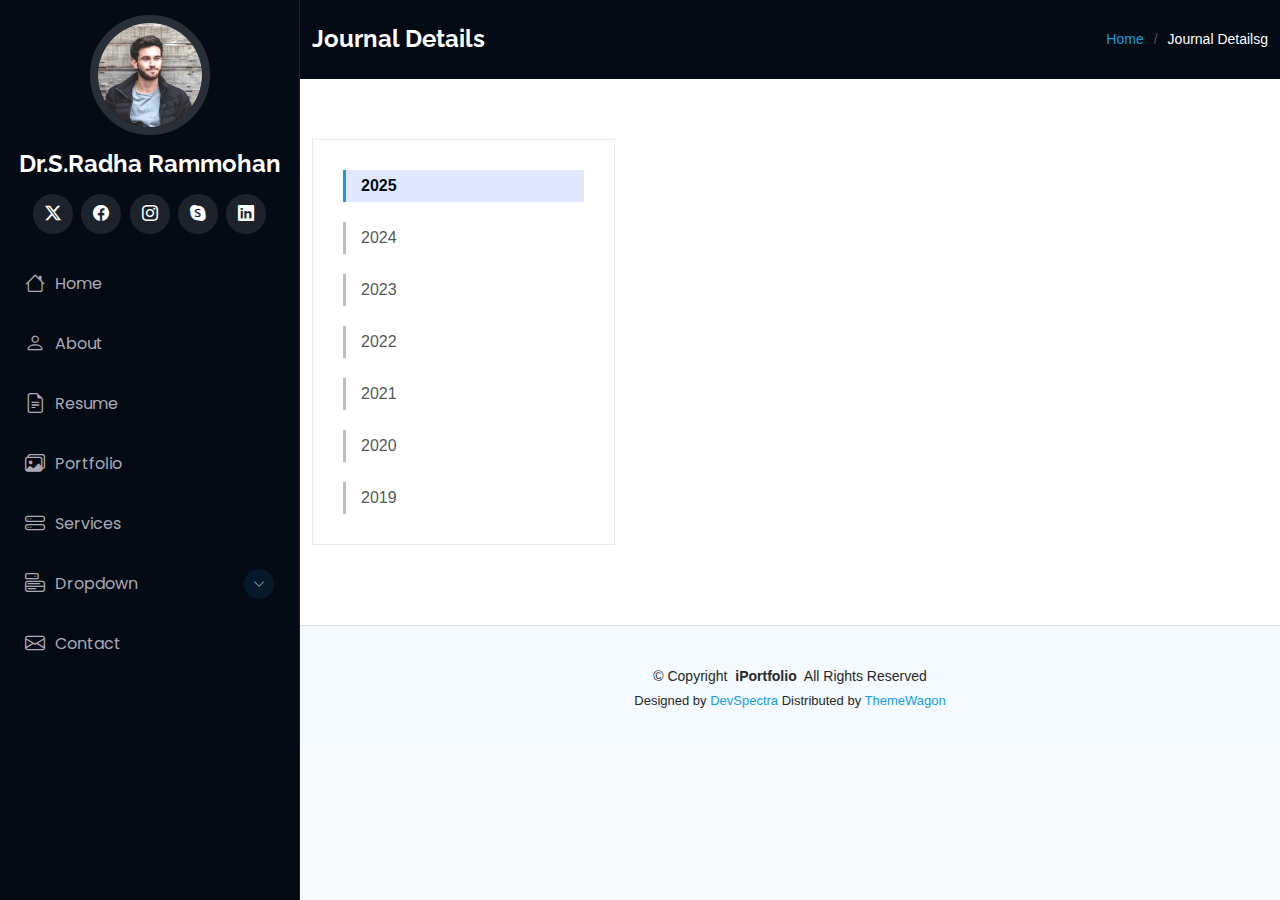
<file: journals-details.html>
<!DOCTYPE html>
<html lang="en">

<head>
  <meta charset="utf-8">
  <meta content="width=device-width, initial-scale=1.0" name="viewport">

  <title>Patents</title>

  <meta content="" name="description">
  <meta content="" name="keywords">

  <!-- Favicons -->
  <link href="assets/img/favicon.png" rel="icon">
  <link href="assets/img/apple-touch-icon.png" rel="apple-touch-icon">

  <!-- Fonts -->
  <link href="https://fonts.googleapis.com" rel="preconnect">
  <link href="https://fonts.gstatic.com" rel="preconnect" crossorigin>

  <link href="https://fonts.googleapis.com/css2?family=Roboto:ital,wght@0,100;0,300;0,400;0,500;0,700;0,900;1,100;1,300;1,400;1,500;1,700;1,900&family=Poppins:ital,wght@0,100;0,200;0,300;0,400;0,500;0,600;0,700;0,800;0,900;1,100;1,200;1,300;1,400;1,500;1,600;1,700;1,800;1,900&family=Raleway:ital,wght@0,100;0,200;0,300;0,400;0,500;0,600;0,700;0,800;0,900;1,100;1,200;1,300;1,400;1,500;1,600;1,700;1,800;1,900&display=swap" rel="stylesheet">


  <!-- Vendor CSS Files -->
  <link href="assets/vendor/bootstrap/css/bootstrap.min.css" rel="stylesheet">
  <link href="assets/vendor/bootstrap-icons/bootstrap-icons.css" rel="stylesheet">
  <link href="assets/vendor/aos/aos.css" rel="stylesheet">
  <link href="assets/vendor/glightbox/css/glightbox.min.css" rel="stylesheet">
  <link href="assets/vendor/swiper/swiper-bundle.min.css" rel="stylesheet">

  <!-- Main CSS File -->
  <link href="assets/css/main.css" rel="stylesheet">

  <!-- =======================================================
  * Template Name: iPortfolio
  * Template URL: https://bootstrapmade.com/iportfolio-bootstrap-portfolio-websites-template/
  * Updated: Jun 29 2024 with Bootstrap v5.3.3
  * Author: BootstrapMade.com
  * License: https://bootstrapmade.com/license/
  ======================================================== -->
</head>

<body class="service-details-page">

  <header id="header" class="header dark-background d-flex flex-column">
    <i class="header-toggle d-xl-none bi bi-list"></i>

    <div class="profile-img">
      <img src="assets/img/my-profile-img.jpg" alt="" class="img-fluid rounded-circle">
    </div>

    <a href="index.html" class="logo d-flex align-items-center justify-content-center">
      <!-- Uncomment the line below if you also wish to use an image logo -->
      <!-- <img src="assets/img/logo.png" alt=""> -->

      <h1 class="sitename">Dr.S.Radha Rammohan</h1>

    </a>

    <div class="social-links text-center">
      <a href="#" class="twitter"><i class="bi bi-twitter-x"></i></a>
      <a href="#" class="facebook"><i class="bi bi-facebook"></i></a>
      <a href="#" class="instagram"><i class="bi bi-instagram"></i></a>
      <a href="#" class="google-plus"><i class="bi bi-skype"></i></a>

      <a href="Dr.S.Radha Rammohan " class="linkedin"><i class="bi bi-linkedin"></i></a>

    </div>

    <nav id="navmenu" class="navmenu">
      <ul>
        <li><a href="#hero"><i class="bi bi-house navicon"></i>Home</a></li>
        <li><a href="#about"><i class="bi bi-person navicon"></i> About</a></li>
        <li><a href="#resume"><i class="bi bi-file-earmark-text navicon"></i> Resume</a></li>
        <li><a href="#portfolio"><i class="bi bi-images navicon"></i> Portfolio</a></li>
        <li><a href="#services"><i class="bi bi-hdd-stack navicon"></i> Services</a></li>

        <li class="dropdown"><a href="#"><i class="bi bi-menu-button navicon"></i> <span>Dropdown</span> <i class="bi bi-chevron-down toggle-dropdown"></i></a>
          <ul>
            <li><a href="#">Dropdown 1</a></li>
            <li class="dropdown"><a href="#"><span>Deep Dropdown</span> <i class="bi bi-chevron-down toggle-dropdown"></i></a>

              <ul>
                <li><a href="#">Deep Dropdown 1</a></li>
                <li><a href="#">Deep Dropdown 2</a></li>
                <li><a href="#">Deep Dropdown 3</a></li>
                <li><a href="#">Deep Dropdown 4</a></li>
                <li><a href="#">Deep Dropdown 5</a></li>
              </ul>
            </li>
            <li><a href="#">Dropdown 2</a></li>
            <li><a href="#">Dropdown 3</a></li>
            <li><a href="#">Dropdown 4</a></li>
          </ul>
        </li>
        <li><a href="#contact"><i class="bi bi-envelope navicon"></i> Contact</a></li>
      </ul>
    </nav>

  </header>

  <main class="main">

    <!-- Page Title -->
    <div class="page-title dark-background">
      <div class="container d-lg-flex justify-content-between align-items-center">

        <h1 class="mb-2 mb-lg-0">Journal Details</h1>
        <nav class="breadcrumbs">
          <ol>
            <li><a href="index.html">Home</a></li>
            <li class="current">Journal Details</li>
g
          </ol>
        </nav>
      </div>
    </div><!-- End Page Title -->

    <!-- Service Details Section -->
    <section id="service-details" class="service-details section">

      <div class="container">

        <div class="row gy-4">

          <div class="col-lg-4" data-aos="fade-up" data-aos-delay="100">
            <div class="services-list">
              <a href="#" class="active" data-year="2025">2025</a>
              <a href="#"  data-year="2024">2024</a>
              <a href="#" data-year="2023">2023</a>
              <a href="#" data-year="2022">2022</a>
              <a href="#" data-year="2021">2021</a>
              <a href="#" data-year="2020">2020</a>
              <a href="#" data-year="2019">2019</a>
            </div>

            <!-- <h4>Title</h4>
            <p>Blockchain-Based Personalized Medicine Platform for IoT-Generated 
Health Data</p> -->
          </div>

          <div class="col-lg-8" data-aos="fade-up" data-aos-delay="200">
            <!-- <img src="assets/img/services.jpg" alt="" class="img-fluid services-img"> -->
     

            <!-- 2019 panel (show by default) -->
            <div class="year-panel " data-year="2019">
              <div class="patent-card" data-aos="fade-up" data-aos-delay="220">
                <h4 class="patent-heading">
                  1. Blockchain-Based Personalized Medicine Platform for IoT-Generated Health Data
                </h4>
                <div class="title-container">
                  <h5 class="title">Location</h5>
                  <p class="description">India</p>
                  <h5 class="title">Patent No</h5>
                  <p class="description">202441012222</p>
                  <h5 class="title">Status</h5>
                  <p class="description">Filed</p>
                </div>
              </div>

              <div class="patent-card" data-aos="fade-up" data-aos-delay="260">
                <h4 class="patent-heading">
                  2. Wearable Device for Monitoring Chronic Conditions and Detecting Emergencies
                </h4>
                <div class="title-container">
                  <h5 class="title">Location</h5>
                  <p class="description">India</p>
                  <h5 class="title">Patent No</h5>
                  <p class="description">202441010428</p>
                  <h5 class="title">Status</h5>
                  <p class="description">Filed</p>
                </div>
              </div>
            </div>

            <!-- 2020 panel -->
            <div class="year-panel" data-year="2020">
              <div class="patent-card" data-aos="fade-up" data-aos-delay="220">
                <h4 class="patent-heading">
                  1. Dynamic Policy-Based Behavioral IoT Security Enforce Using Computer Environment
                  Environment
                </h4>
                <div class="title-container">
                  <h5 class="title">Location</h5>
                  <p class="description">India</p>
                  <h5 class="title">Patent No</h5>
                  <p class="description">202041033805</p>
                  <h5 class="title">Status</h5>
                  <p class="description">Filed</p>
                </div>
              </div>

              <div class="patent-card" data-aos="fade-up" data-aos-delay="260">
                <h4 class="patent-heading">
                  2. Mobile Simulation Based on Locating Multiple GPS Jammers Using
                  Wireless Networked UAVs
                </h4>
                <div class="title-container">
                  <h5 class="title">Location</h5>
                  <p class="description">India</p>
                  <h5 class="title">Patent No</h5>
                  <p class="description">202041029122</p>
                  <h5 class="title">Status</h5>
                  <p class="description">Filed</p>
                </div>
              </div>
            </div>

            <!-- 2021 panel -->

            <!-- 2021 panel -->
            <div class="year-panel" data-year="2021">
              <div class="patent-card" data-aos="fade-up" data-aos-delay="220">
                        <h4 class="patent-heading">
                            1. Guided Container Selection for Data Streaming through Neural Learning in Cloud (2021)
                        <div class="title-container">
                            <h5 class="title">Journal Title</h5>
                            <p class="description">International Journal of System Assurance Engineering and Management</p>
                            <h5 class="title">Vol</h5>
                            <p class="description">-</p>
                            <h5 class="title">pp</h5>
                            <p class="description">1–7</p>
                        </div>
                    </div>

                       <div class="patent-card" data-aos="fade-up" data-aos-delay="220">
                        <h4 class="patent-heading">
                            2. Energy Efficient Routing Protocol for IoT Networks Using Deep Reinforcement Learning (2021)
                        <div class="title-container">
                            <h5 class="title">Journal Title</h5>
                            <p class="description">International Journal of Scientific & Technology Research (IJSTR)</p>
                            <h5 class="title">Vol</h5>
                            <p class="description">10 (6)</p>
                            <h5 class="title">pp</h5>
                            <p class="description">43–57</p>
                        </div>
                    </div>

                    <div class="patent-card" data-aos="fade-up" data-aos-delay="260">
                        <h4 class="patent-heading">
                            3. AI Based Fake News Detection Using NLP and Machine Learning (2021).
                        <div class="title-container">
                            <h5 class="title">Journal Title</h5>
                            <p class="description">International Journal of Future Generation Communication and Networking (IJFGCN)</p>
                            <h5 class="title">Vol</h5>
                            <p class="description">14 (1)</p>
                            <h5 class="title">pp</h5>
                            <p class="description">101–115</p>
                        </div>
                    </div>

                    <div class="patent-card" data-aos="fade-up" data-aos-delay="220">
                        <h4 class="patent-heading">
                            4. Privacy Preserving Data Mining in Healthcare Using Homomorphic Encryption (2021)
                        <div class="title-container">
                            <h5 class="title">Journal Title</h5>
                            <p class="description">International Journal of Computer Applications</p>
                            <h5 class="title">Vol</h5>
                            <p class="description">183 (35)</p>
                            <h5 class="title">pp</h5>
                            <p class="description">10–22</p>
                        </div>
                    </div>

                    <div class="patent-card" data-aos="fade-up" data-aos-delay="220">
                        <h4 class="patent-heading">
                            5. AI Enabled Financial Fraud Detection Using Hybrid Deep Learning (2021)
                        <div class="title-container">
                            <h5 class="title">Journal Title</h5>
                            <p class="description">International Journal of Advanced Computer Science and Applications (IJACSA)</p>
                            <h5 class="title">Vol</h5>
                            <p class="description">12 (6)</p>
                            <h5 class="title">pp</h5>
                            <p class="description">329–345</p>
                        </div>
                    </div>


              
            </div>

            <!-- 2021 panel -->

            <!-- 2022 panel -->
            <div class="year-panel" data-year="2022">
              
                   <div class="patent-card" data-aos="fade-up" data-aos-delay="220">
                        <h4 class="patent-heading">
                        1. Numerical Prediction of the Drag Coefficient of Bluff Bodies in Three-Dimensional Pipe Flow (2022)
                        </h4>
                        <div class="title-container">
                        <h5 class="title">Journal Title</h5>
                        <p class="description">Journal of Computational & Applied Research in Mechanical Engineering</p>
                        <h5 class="title">Vol</h5>
                        <p class="description">-</p>
                        <h5 class="title">pp</h5>
                        <p class="description">-</p>
                        </div>
                </div>

                   <div class="patent-card" data-aos="fade-up" data-aos-delay="220">
                        <h4 class="patent-heading">
                            2. Flow Estimation by Flow Induced Vibration of Bluff Bodies (2022)
                        <div class="title-container">
                            <h5 class="title">Journal Title</h5>
                            <p class="description">Journal of Applied Fluid Mechanics</p>
                            <h5 class="title">Vol</h5>
                            <p class="description">15 (5)</p>
                            <h5 class="title">pp</h5>
                            <p class="description">1465–1476</p>
                        </div>
                    </div>

                       


            

           
            </div>
            <!-- Add more .year-panel for 2021, etc. -->


            <!-- 2023 panel -->
            <div class="year-panel" data-year="2023">
              <div class="patent-card" data-aos="fade-up" data-aos-delay="220">
                <h4 class="patent-heading">
                  1. AI Enabled Crypto Mining for Electric Vehicle Systems (2023)
                </h4>
                <div class="title-container">
                  <h5 class="title">Journal Title</h5>
                  <p class="description">International Journal of Data Informatics and Intelligent Computing</p>
                  <h5 class="title">Vol</h5>
                  <p class="description">2 (4)</p>
                  <h5 class="title">pp</h5>
                  <p class="description">33–39</p>
                </div>
              </div>

              <div class="patent-card" data-aos="fade-up" data-aos-delay="220">
                <h4 class="patent-heading">
                  2. Detection of Cyber Attack on Internet of Vehicle Commuters (2023) 
                </h4>
                <div class="title-container">
                  <h5 class="title">Journal Title</h5>
                  <p class="description">ICTACT Journal on Communication Technology</p>
                  <h5 class="title">Vol</h5>
                  <p class="description">14 (1)</p>
                  <h5 class="title">pp</h5>
                  <p class="description">-</p>
                </div>
              </div>

                   <div class="patent-card" data-aos="fade-up" data-aos-delay="220">
                <h4 class="patent-heading">
                  3. A Secure and Scalable Blockchain Using Hybrid Consensus Algorithm with Smart Contract for Supply System (2023)
                </h4>
                <div class="title-container">
                  <h5 class="title">Journal Title</h5>
                  <p class="description">, Journal of Data Acquisition and Processing</p>
                  <h5 class="title">Vol</h5>
                  <p class="description">38 (2)</p>
                  <h5 class="title">pp</h5>
                  <p class="description">4476</p>
                </div>
              </div>

                   <div class="patent-card" data-aos="fade-up" data-aos-delay="220">
                <h4 class="patent-heading">
                  4. Detection and Prevention of Phishing Attacks in DDoS Using Collaborative Learning Algorithm (2023) 
                </h4>
                <div class="title-container">
                  <h5 class="title">Journal Title</h5>
                  <p class="description">, International Journal for Research in Applied Science and Engineering Technology (IJRASET)</p>
                  <h5 class="title">Vol</h5>
                  <p class="description">11 (5)</p>
                  <h5 class="title">pp</h5>
                  <p class="description">-</p>
                </div>
              </div>


            </div>


            
                <!-- 2025 panel (show by default) -->
            <div class="year-panel " data-year="2025">
              <div class="patent-card" data-aos="fade-up" data-aos-delay="220">
                <h4 class="patent-heading">
                  1.Systematic Survey on Energy Conservation Using Blockchain for Sustainable Computing Challenges and Roadmaps (2025)
                </h4>
                <div class="title-container">
                  <h5 class="title">Journal Title</h5>
                  <p class="description">International Journal of Adaptive Control and Signal Processing</p>
                  <h5 class="title">Vol.</h5>
                  <p class="description">39 (2)</p>
                  <h5 class="title">pp.</h5>
                  <p class="description">. 247– 265</p>
                </div>
              </div>

          
            </div>

          </div>




          <!-- <ul>

              <li><i class="bi bi-check-circle"></i> <span>Aut eum totam accusantium voluptatem.</span></li>
              <li><i class="bi bi-check-circle"></i> <span>Assumenda et porro nisi nihil nesciunt voluptatibus.</span></li>
              <li><i class="bi bi-check-circle"></i> <span>Ullamco laboris nisi ut aliquip ex ea</span></li>
            </ul>
            <p>
              Est reprehenderit voluptatem necessitatibus asperiores neque sed ea illo. Deleniti quam sequi optio iste veniam repellat odit. Aut pariatur itaque nesciunt fuga.
            </p>
            <p>
              Sunt rem odit accusantium omnis perspiciatis officia. Laboriosam aut consequuntur recusandae mollitia doloremque est architecto cupiditate ullam. Quia est ut occaecati fuga. Distinctio ex repellendus eveniet velit sint quia sapiente cumque. Et ipsa perferendis ut nihil. Laboriosam vel voluptates tenetur nostrum. Eaque iusto cupiditate et totam et quia dolorum in. Sunt molestiae ipsum at consequatur vero. Architecto ut pariatur autem ad non cumque nesciunt qui maxime. Sunt eum quia impedit dolore alias explicabo ea.
            </p>
          </div>

        </div>


      </div> -->


    </section><!-- /Service Details Section -->

  </main>

  <footer id="footer" class="footer position-relative light-background">

    <div class="container">
      <div class="copyright text-center ">

        <p>© <span>Copyright</span> <strong class="px-1 sitename">iPortfolio</strong> <span>All Rights Reserved</span></p>

      </div>
      <div class="credits">
        <!-- All the links in the footer should remain intact. -->
        <!-- You can delete the links only if you've purchased the pro version. -->
        <!-- Licensing information: https://bootstrapmade.com/license/ -->
        <!-- Purchase the pro version with working PHP/AJAX contact form: [buy-url] -->

        Designed by <a href="#">DevSpectra</a> Distributed by <a
          href="https://themewagon.com">ThemeWagon</a>

      </div>
    </div>

  </footer>

  <!-- Scroll Top -->

  <a href="#" id="scroll-top" class="scroll-top d-flex align-items-center justify-content-center"><i
      class="bi bi-arrow-up-short"></i></a>


  <!-- Preloader -->
  <div id="preloader"></div>

  <!-- Vendor JS Files -->
  <script src="assets/vendor/bootstrap/js/bootstrap.bundle.min.js"></script>
  <script src="assets/vendor/php-email-form/validate.js"></script>
  <script src="assets/vendor/aos/aos.js"></script>
  <script src="assets/vendor/typed.js/typed.umd.js"></script>
  <script src="assets/vendor/purecounter/purecounter_vanilla.js"></script>
  <script src="assets/vendor/waypoints/noframework.waypoints.js"></script>
  <script src="assets/vendor/glightbox/js/glightbox.min.js"></script>
  <script src="assets/vendor/imagesloaded/imagesloaded.pkgd.min.js"></script>
  <script src="assets/vendor/isotope-layout/isotope.pkgd.min.js"></script>
  <script src="assets/vendor/swiper/swiper-bundle.min.js"></script>

  <!-- Main JS File -->
  <script src="assets/js/main.js"></script>



</body>

</html>
</file>
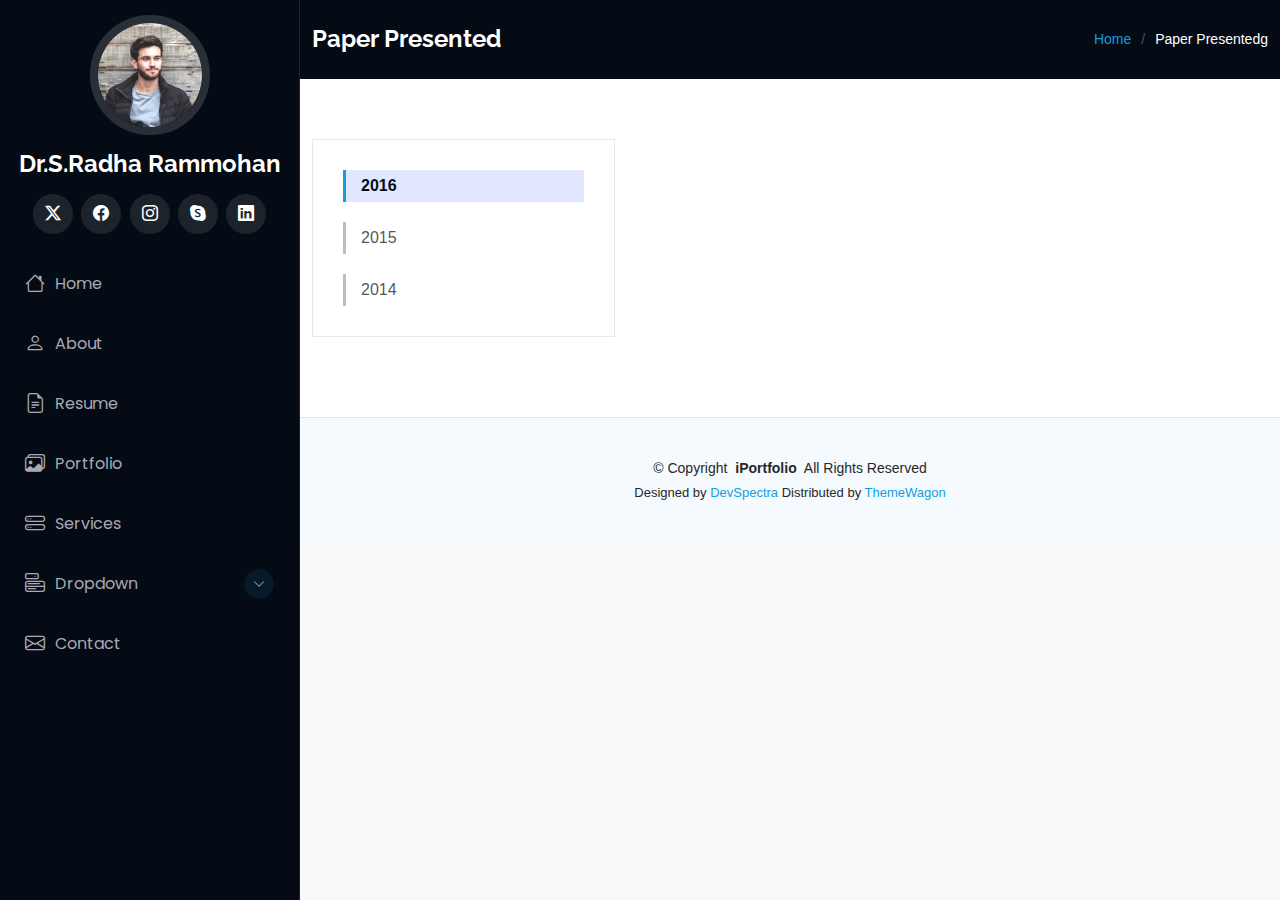
<file: paper-presented.html>
<!DOCTYPE html>
<html lang="en">

<head>
  <meta charset="utf-8">
  <meta content="width=device-width, initial-scale=1.0" name="viewport">

  <title>Patents</title>

  <meta content="" name="description">
  <meta content="" name="keywords">

  <!-- Favicons -->
  <link href="assets/img/favicon.png" rel="icon">
  <link href="assets/img/apple-touch-icon.png" rel="apple-touch-icon">

  <!-- Fonts -->
  <link href="https://fonts.googleapis.com" rel="preconnect">
  <link href="https://fonts.gstatic.com" rel="preconnect" crossorigin>

  <link href="https://fonts.googleapis.com/css2?family=Roboto:ital,wght@0,100;0,300;0,400;0,500;0,700;0,900;1,100;1,300;1,400;1,500;1,700;1,900&family=Poppins:ital,wght@0,100;0,200;0,300;0,400;0,500;0,600;0,700;0,800;0,900;1,100;1,200;1,300;1,400;1,500;1,600;1,700;1,800;1,900&family=Raleway:ital,wght@0,100;0,200;0,300;0,400;0,500;0,600;0,700;0,800;0,900;1,100;1,200;1,300;1,400;1,500;1,600;1,700;1,800;1,900&display=swap" rel="stylesheet">


  <!-- Vendor CSS Files -->
  <link href="assets/vendor/bootstrap/css/bootstrap.min.css" rel="stylesheet">
  <link href="assets/vendor/bootstrap-icons/bootstrap-icons.css" rel="stylesheet">
  <link href="assets/vendor/aos/aos.css" rel="stylesheet">
  <link href="assets/vendor/glightbox/css/glightbox.min.css" rel="stylesheet">
  <link href="assets/vendor/swiper/swiper-bundle.min.css" rel="stylesheet">

  <!-- Main CSS File -->
  <link href="assets/css/main.css" rel="stylesheet">

  <!-- =======================================================
  * Template Name: iPortfolio
  * Template URL: https://bootstrapmade.com/iportfolio-bootstrap-portfolio-websites-template/
  * Updated: Jun 29 2024 with Bootstrap v5.3.3
  * Author: BootstrapMade.com
  * License: https://bootstrapmade.com/license/
  ======================================================== -->
</head>

<body class="service-details-page">

  <header id="header" class="header dark-background d-flex flex-column">
    <i class="header-toggle d-xl-none bi bi-list"></i>

    <div class="profile-img">
      <img src="assets/img/my-profile-img.jpg" alt="" class="img-fluid rounded-circle">
    </div>

    <a href="index.html" class="logo d-flex align-items-center justify-content-center">
      <!-- Uncomment the line below if you also wish to use an image logo -->
      <!-- <img src="assets/img/logo.png" alt=""> -->

      <h1 class="sitename">Dr.S.Radha Rammohan</h1>

    </a>

    <div class="social-links text-center">
      <a href="#" class="twitter"><i class="bi bi-twitter-x"></i></a>
      <a href="#" class="facebook"><i class="bi bi-facebook"></i></a>
      <a href="#" class="instagram"><i class="bi bi-instagram"></i></a>
      <a href="#" class="google-plus"><i class="bi bi-skype"></i></a>

      <a href="Dr.S.Radha Rammohan " class="linkedin"><i class="bi bi-linkedin"></i></a>

    </div>

    <nav id="navmenu" class="navmenu">
      <ul>
        <li><a href="#hero"><i class="bi bi-house navicon"></i>Home</a></li>
        <li><a href="#about"><i class="bi bi-person navicon"></i> About</a></li>
        <li><a href="#resume"><i class="bi bi-file-earmark-text navicon"></i> Resume</a></li>
        <li><a href="#portfolio"><i class="bi bi-images navicon"></i> Portfolio</a></li>
        <li><a href="#services"><i class="bi bi-hdd-stack navicon"></i> Services</a></li>

        <li class="dropdown"><a href="#"><i class="bi bi-menu-button navicon"></i> <span>Dropdown</span> <i class="bi bi-chevron-down toggle-dropdown"></i></a>
          <ul>
            <li><a href="#">Dropdown 1</a></li>
            <li class="dropdown"><a href="#"><span>Deep Dropdown</span> <i class="bi bi-chevron-down toggle-dropdown"></i></a>

              <ul>
                <li><a href="#">Deep Dropdown 1</a></li>
                <li><a href="#">Deep Dropdown 2</a></li>
                <li><a href="#">Deep Dropdown 3</a></li>
                <li><a href="#">Deep Dropdown 4</a></li>
                <li><a href="#">Deep Dropdown 5</a></li>
              </ul>
            </li>
            <li><a href="#">Dropdown 2</a></li>
            <li><a href="#">Dropdown 3</a></li>
            <li><a href="#">Dropdown 4</a></li>
          </ul>
        </li>
        <li><a href="#contact"><i class="bi bi-envelope navicon"></i> Contact</a></li>
      </ul>
    </nav>

  </header>

  <main class="main">

    <!-- Page Title -->
    <div class="page-title dark-background">
      <div class="container d-lg-flex justify-content-between align-items-center">

        <h1 class="mb-2 mb-lg-0">Paper Presented</h1>
        <nav class="breadcrumbs">
          <ol>
            <li><a href="index.html">Home</a></li>
            <li class="current">Paper Presented</li>
g
          </ol>
        </nav>
      </div>
    </div><!-- End Page Title -->

    <!-- Service Details Section -->
    <section id="service-details" class="service-details section">

      <div class="container">

        <div class="row gy-4">

          <div class="col-lg-4" data-aos="fade-up" data-aos-delay="100">
            <div class="services-list">
              <a href="#" class="active" data-year="2016">2016</a>
              <a href="#"  data-year="2015">2015</a>
              <a href="#" data-year="2014">2014</a>
              
            </div>

            <!-- <h4>Title</h4>
            <p>Blockchain-Based Personalized Medicine Platform for IoT-Generated 
Health Data</p> -->
          </div>

          <div class="col-lg-8" data-aos="fade-up" data-aos-delay="200">
            <!-- <img src="assets/img/services.jpg" alt="" class="img-fluid services-img"> -->
     

            <!-- 2014 panel (show by default) -->
            <div class="year-panel " data-year="2014">
              <div class="patent-card" data-aos="fade-up" data-aos-delay="220">
                        <h4 class="patent-heading">
                            1. Embedded System Based Industrial Process Automation and Remote Data Logging Using GSM with Web Technology
                        <div class="title-container">
                            <h5 class="title">Conference Title</h5>
                            <p class="description">International Conference on Data Mining & Soft Computing</p>
                            <h5 class="title">Location</h5>
                            <p class="description">SASTRA University, Thanjavur, Tamil Nadu, India</p>
                            <h5 class="title">Author</h5>
                            <p class="description">S. Radha Rammohan, V. Tresa Sangeetha (2014)</p>
                        </div>
                    </div>

            
            </div>

            <!-- 2015 panel -->
            <div class="year-panel" data-year="2015">
              <div class="patent-card" data-aos="fade-up" data-aos-delay="220">
                        <h4 class="patent-heading">
                            1. Image Registration Techniques Based on the Scale Invariant Feature Transform for Aerial Surveillance Images
                        <div class="title-container">
                            <h5 class="title">Conference Title</h5>
                            <p class="description">NSFIT International Conference</p>
                            <h5 class="title">Location</h5>
                            <p class="description">Rustaq College of Applied Sciences, Oman</p>
                            <h5 class="title">Author</h5>
                            <p class="description">S. Radha Rammohan, V. Vaithiyanathan (2015)</p>
                        </div>
                    </div>

              <div class="patent-card" data-aos="fade-up" data-aos-delay="220">
                        <h4 class="patent-heading">
                            2. Recent Trends in IT
                        <div class="title-container">
                            <h5 class="title">Conference Title</h5>
                            <p class="description">National Conference on Computer Applications</p>
                            <h5 class="title">Location</h5>
                            <p class="description">Tamil Nadu, India</p>
                            <h5 class="title">Author</h5>
                            <p class="description">S. Radha Rammohan (2015)</p>
                        </div>
                    </div>

                
              <div class="patent-card" data-aos="fade-up" data-aos-delay="220">
                        <h4 class="patent-heading">
                            3. A Study on Nanotechnology for Mobile Ad-hoc Network
                        <div class="title-container">
                            <h5 class="title">Conference Title</h5>
                            <p class="description">National Conference on Research Trends in Computer Applications</p>
                            <h5 class="title">Location</h5>
                            <p class="description">Loyola College, Chennai, Tamil Nadu, India</p>
                            <h5 class="title">Author</h5>
                            <p class="description">S. Radha Rammohan (2015)</p>
                        </div>
                    </div>
            </div>


            <!-- 2016 panel -->
            <div class="year-panel" data-year="2016">
               <div class="patent-card" data-aos="fade-up" data-aos-delay="220">
                        <h4 class="patent-heading">
                            1. Recent Trends in IT
                        <div class="title-container">
                            <h5 class="title">Conference Title</h5>
                            <p class="description">National Conference on Information Technology</p>
                            <h5 class="title">Location</h5>
                            <p class="description">Ponnaiah Ramajayam College, Tamil Nadu, India</p>
                            <h5 class="title">Author</h5>
                            <p class="description">S. Radha Rammohan (2016)</p>
                        </div>
                    </div>

                        <div class="patent-card" data-aos="fade-up" data-aos-delay="220">
                        <h4 class="patent-heading">
                            2. A Study of BPN Implications in Neural Network Applications
                        <div class="title-container">
                            <h5 class="title">Conference Title</h5>
                            <p class="description">National Conference on Information Technology</p>
                            <h5 class="title">Location</h5>
                            <p class="description">Ibra College of Technology, Directorate General of Technological Education, Sultanate of Oman</p>
                            <h5 class="title">Author</h5>
                            <p class="description">S. Radha Rammohan (2016)</p>
                        </div>
                    </div>

                  

                    

                   


              
            </div>

           
            

           



          </div>




          


    </section><!-- /Service Details Section -->

  </main>

  <footer id="footer" class="footer position-relative light-background">

    <div class="container">
      <div class="copyright text-center ">

        <p>© <span>Copyright</span> <strong class="px-1 sitename">iPortfolio</strong> <span>All Rights Reserved</span></p>

      </div>
      <div class="credits">
        <!-- All the links in the footer should remain intact. -->
        <!-- You can delete the links only if you've purchased the pro version. -->
        <!-- Licensing information: https://bootstrapmade.com/license/ -->
        <!-- Purchase the pro version with working PHP/AJAX contact form: [buy-url] -->

        Designed by <a href="#">DevSpectra</a> Distributed by <a
          href="https://themewagon.com">ThemeWagon</a>

      </div>
    </div>

  </footer>

  <!-- Scroll Top -->

  <a href="#" id="scroll-top" class="scroll-top d-flex align-items-center justify-content-center"><i
      class="bi bi-arrow-up-short"></i></a>


  <!-- Preloader -->
  <div id="preloader"></div>

  <!-- Vendor JS Files -->
  <script src="assets/vendor/bootstrap/js/bootstrap.bundle.min.js"></script>
  <script src="assets/vendor/php-email-form/validate.js"></script>
  <script src="assets/vendor/aos/aos.js"></script>
  <script src="assets/vendor/typed.js/typed.umd.js"></script>
  <script src="assets/vendor/purecounter/purecounter_vanilla.js"></script>
  <script src="assets/vendor/waypoints/noframework.waypoints.js"></script>
  <script src="assets/vendor/glightbox/js/glightbox.min.js"></script>
  <script src="assets/vendor/imagesloaded/imagesloaded.pkgd.min.js"></script>
  <script src="assets/vendor/isotope-layout/isotope.pkgd.min.js"></script>
  <script src="assets/vendor/swiper/swiper-bundle.min.js"></script>

  <!-- Main JS File -->
  <script src="assets/js/main.js"></script>



</body>

</html>
</file>
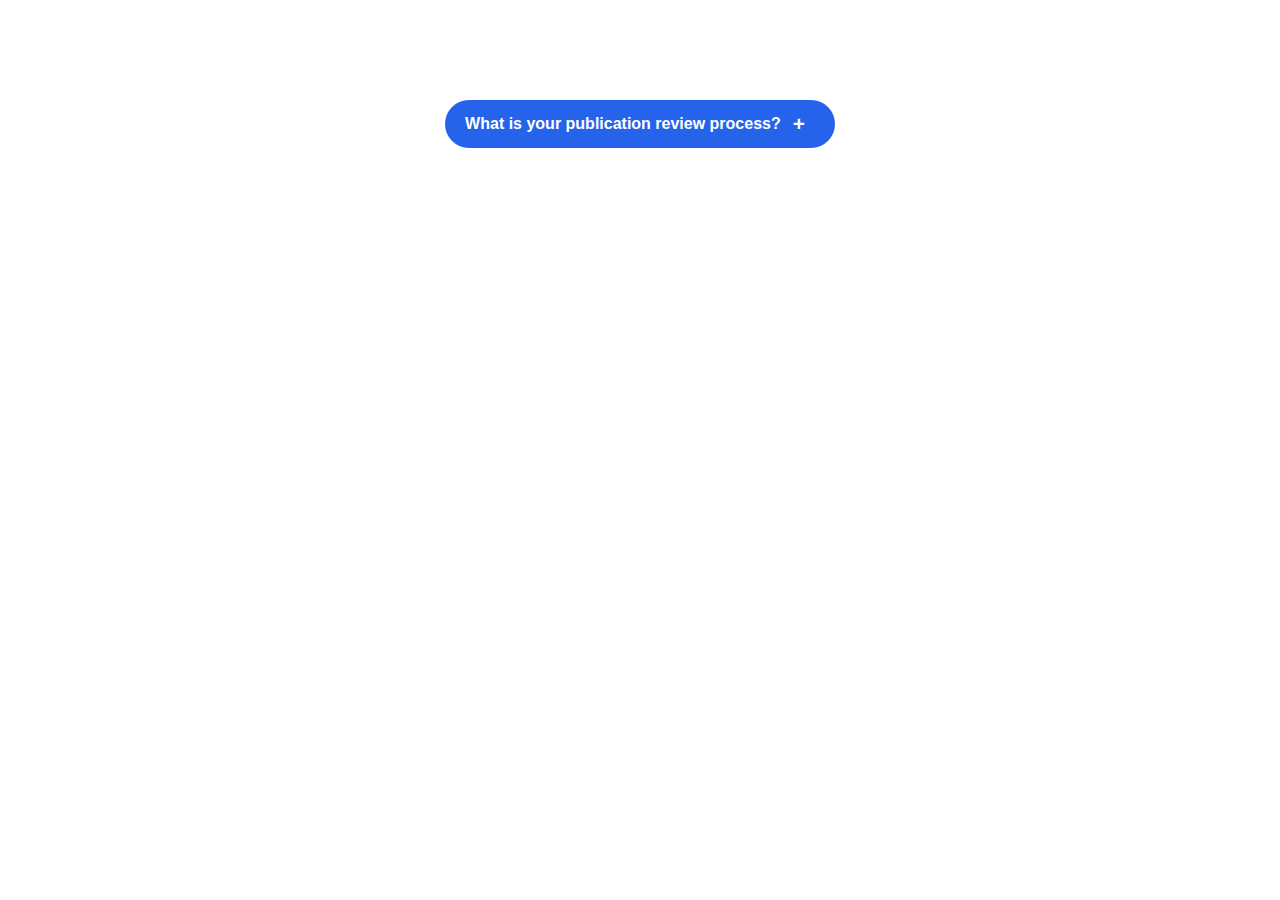
<file: paper.html>
<!DOCTYPE html>
<html lang="en">
<head>
    <meta charset="UTF-8">
    <meta name="viewport" content="width=device-width, initial-scale=1.0">
    <title>Document</title>
    <style>
 .faq-container {
  max-width: 100%;
  margin: 0 auto;
  padding: 32px 16px;
  position: relative;
}

.faq-question-row {
  margin-top: 60px;
  display: flex;
  flex-direction: column;
  align-items: center; /* centers content horizontally */
  justify-content: center;
  width: 100%;
}


.faq-toggle-btn {
  background: #2563eb;
  color: #fff;
  border: none;
  border-radius: 50px;
  padding: 12px 30px 12px 20px;
  font-size: 1rem;
  font-weight: 600;
  cursor: pointer;
  transition: background 0.2s;
  position: relative;
  display: flex;
  align-items: center;
  outline: none;
}

.faq-toggle-btn .plus {
  margin-left: 12px;
  font-size: 1.3em;
  font-weight: bold;
}

.faq-toggle-btn.open .plus {
  display: none;
}

.faq-answer {
  background: #f1f5f9;
  color: #222;
  border-radius: 16px;
  padding: 18px 20px;
  margin-top: 12px;
  display: none; /* hide initially */
  box-shadow: 0 2px 8px rgba(0,0,0,0.07);
  max-width: 500px;
}


    </style>
</head>
<body>
  <div class="container faq-container">
  <!-- ...your content... -->

  <div class="faq-question-row">
    <button class="faq-toggle-btn" id="faqBtn">
      What is your publication review process? <span class="plus">+</span>
    </button>
    <div class="faq-answer" id="faqAnswer">
      Our review process involves a double-blind peer review by at least two experts and takes approximately 3-4 weeks.
    </div>
  </div>
</div>
<script>
document.getElementById("faqBtn").addEventListener("click", function() {
  var answer = document.getElementById("faqAnswer");
  this.classList.toggle("open");
  answer.style.display = answer.style.display === "block" ? "none" : "block";
});
</script>


</body>
</html>
</file>
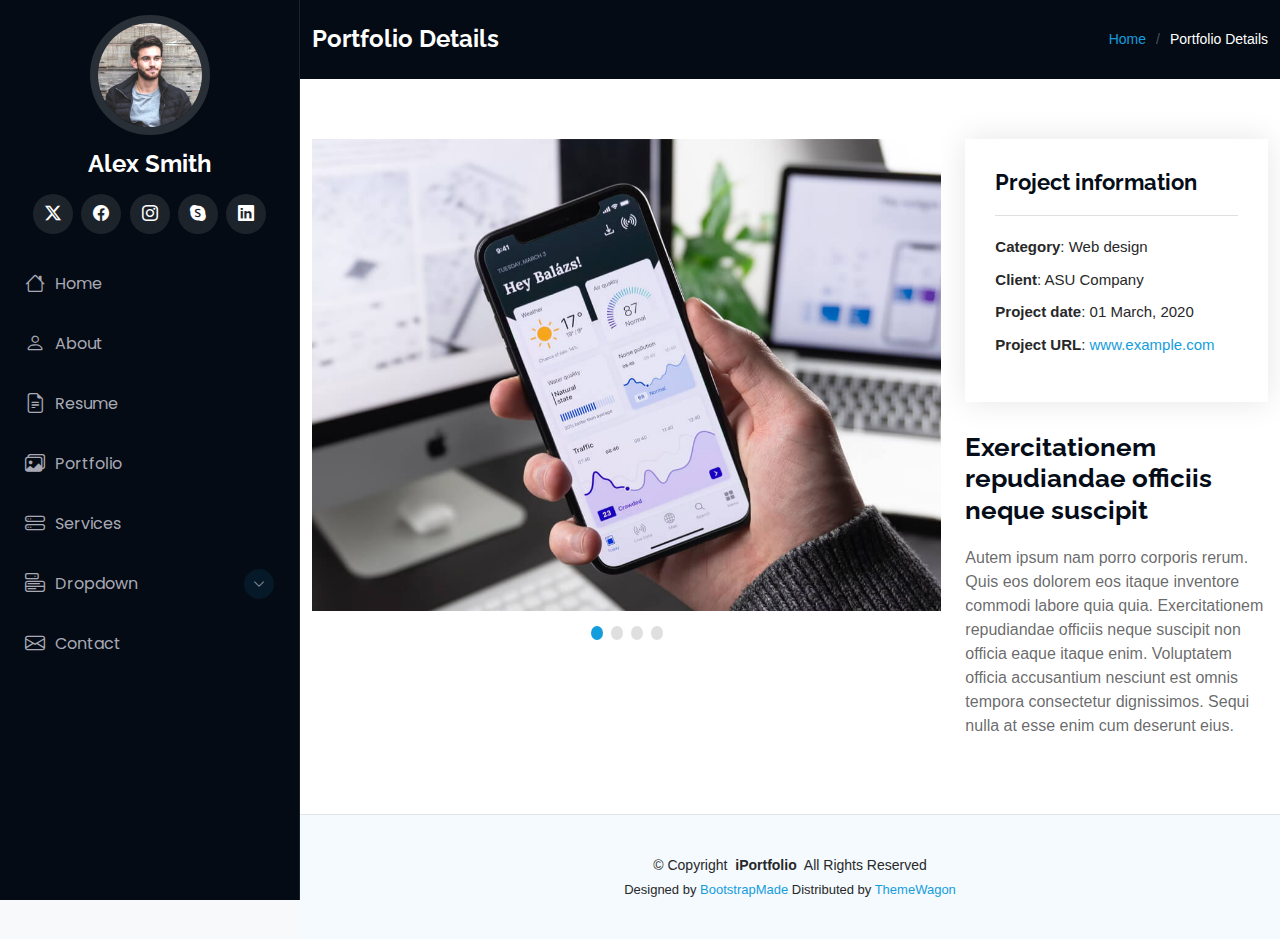
<file: portfolio-details.html>
<!DOCTYPE html>
<html lang="en">

<head>
  <meta charset="utf-8">
  <meta content="width=device-width, initial-scale=1.0" name="viewport">
  <title>Portfolio Details - iPortfolio Bootstrap Template</title>
  <meta content="" name="description">
  <meta content="" name="keywords">

  <!-- Favicons -->
  <link href="assets/img/favicon.png" rel="icon">
  <link href="assets/img/apple-touch-icon.png" rel="apple-touch-icon">

  <!-- Fonts -->
  <link href="https://fonts.googleapis.com" rel="preconnect">
  <link href="https://fonts.gstatic.com" rel="preconnect" crossorigin>
  <link href="https://fonts.googleapis.com/css2?family=Roboto:ital,wght@0,100;0,300;0,400;0,500;0,700;0,900;1,100;1,300;1,400;1,500;1,700;1,900&family=Poppins:ital,wght@0,100;0,200;0,300;0,400;0,500;0,600;0,700;0,800;0,900;1,100;1,200;1,300;1,400;1,500;1,600;1,700;1,800;1,900&family=Raleway:ital,wght@0,100;0,200;0,300;0,400;0,500;0,600;0,700;0,800;0,900;1,100;1,200;1,300;1,400;1,500;1,600;1,700;1,800;1,900&display=swap" rel="stylesheet">

  <!-- Vendor CSS Files -->
  <link href="assets/vendor/bootstrap/css/bootstrap.min.css" rel="stylesheet">
  <link href="assets/vendor/bootstrap-icons/bootstrap-icons.css" rel="stylesheet">
  <link href="assets/vendor/aos/aos.css" rel="stylesheet">
  <link href="assets/vendor/glightbox/css/glightbox.min.css" rel="stylesheet">
  <link href="assets/vendor/swiper/swiper-bundle.min.css" rel="stylesheet">

  <!-- Main CSS File -->
  <link href="assets/css/main.css" rel="stylesheet">

  <!-- =======================================================
  * Template Name: iPortfolio
  * Template URL: https://bootstrapmade.com/iportfolio-bootstrap-portfolio-websites-template/
  * Updated: Jun 29 2024 with Bootstrap v5.3.3
  * Author: BootstrapMade.com
  * License: https://bootstrapmade.com/license/
  ======================================================== -->
</head>

<body class="portfolio-details-page">

  <header id="header" class="header dark-background d-flex flex-column">
    <i class="header-toggle d-xl-none bi bi-list"></i>

    <div class="profile-img">
      <img src="assets/img/my-profile-img.jpg" alt="" class="img-fluid rounded-circle">
    </div>

    <a href="index.html" class="logo d-flex align-items-center justify-content-center">
      <!-- Uncomment the line below if you also wish to use an image logo -->
      <!-- <img src="assets/img/logo.png" alt=""> -->
      <h1 class="sitename">Alex Smith</h1>
    </a>

    <div class="social-links text-center">
      <a href="#" class="twitter"><i class="bi bi-twitter-x"></i></a>
      <a href="#" class="facebook"><i class="bi bi-facebook"></i></a>
      <a href="#" class="instagram"><i class="bi bi-instagram"></i></a>
      <a href="#" class="google-plus"><i class="bi bi-skype"></i></a>
      <a href="#" class="linkedin"><i class="bi bi-linkedin"></i></a>
    </div>

    <nav id="navmenu" class="navmenu">
      <ul>
        <li><a href="#hero"><i class="bi bi-house navicon"></i>Home</a></li>
        <li><a href="#about"><i class="bi bi-person navicon"></i> About</a></li>
        <li><a href="#resume"><i class="bi bi-file-earmark-text navicon"></i> Resume</a></li>
        <li><a href="#portfolio"><i class="bi bi-images navicon"></i> Portfolio</a></li>
        <li><a href="#services"><i class="bi bi-hdd-stack navicon"></i> Services</a></li>
        <li class="dropdown"><a href="#"><i class="bi bi-menu-button navicon"></i> <span>Dropdown</span> <i class="bi bi-chevron-down toggle-dropdown"></i></a>
          <ul>
            <li><a href="#">Dropdown 1</a></li>
            <li class="dropdown"><a href="#"><span>Deep Dropdown</span> <i class="bi bi-chevron-down toggle-dropdown"></i></a>
              <ul>
                <li><a href="#">Deep Dropdown 1</a></li>
                <li><a href="#">Deep Dropdown 2</a></li>
                <li><a href="#">Deep Dropdown 3</a></li>
                <li><a href="#">Deep Dropdown 4</a></li>
                <li><a href="#">Deep Dropdown 5</a></li>
              </ul>
            </li>
            <li><a href="#">Dropdown 2</a></li>
            <li><a href="#">Dropdown 3</a></li>
            <li><a href="#">Dropdown 4</a></li>
          </ul>
        </li>
        <li><a href="#contact"><i class="bi bi-envelope navicon"></i> Contact</a></li>
      </ul>
    </nav>

  </header>

  <main class="main">

    <!-- Page Title -->
    <div class="page-title dark-background">
      <div class="container d-lg-flex justify-content-between align-items-center">
        <h1 class="mb-2 mb-lg-0">Portfolio Details</h1>
        <nav class="breadcrumbs">
          <ol>
            <li><a href="index.html">Home</a></li>
            <li class="current">Portfolio Details</li>
          </ol>
        </nav>
      </div>
    </div><!-- End Page Title -->

    <!-- Portfolio Details Section -->
    <section id="portfolio-details" class="portfolio-details section">

      <div class="container" data-aos="fade-up" data-aos-delay="100">

        <div class="row gy-4">

          <div class="col-lg-8">
            <div class="portfolio-details-slider swiper init-swiper">

              <script type="application/json" class="swiper-config">
                {
                  "loop": true,
                  "speed": 600,
                  "autoplay": {
                    "delay": 5000
                  },
                  "slidesPerView": "auto",
                  "pagination": {
                    "el": ".swiper-pagination",
                    "type": "bullets",
                    "clickable": true
                  }
                }
              </script>

              <div class="swiper-wrapper align-items-center">

                <div class="swiper-slide">
                  <img src="assets/img/portfolio/app-1.jpg" alt="">
                </div>

                <div class="swiper-slide">
                  <img src="assets/img/portfolio/product-1.jpg" alt="">
                </div>

                <div class="swiper-slide">
                  <img src="assets/img/portfolio/branding-1.jpg" alt="">
                </div>

                <div class="swiper-slide">
                  <img src="assets/img/portfolio/books-1.jpg" alt="">
                </div>

              </div>
              <div class="swiper-pagination"></div>
            </div>
          </div>

          <div class="col-lg-4">
            <div class="portfolio-info" data-aos="fade-up" data-aos-delay="200">
              <h3>Project information</h3>
              <ul>
                <li><strong>Category</strong>: Web design</li>
                <li><strong>Client</strong>: ASU Company</li>
                <li><strong>Project date</strong>: 01 March, 2020</li>
                <li><strong>Project URL</strong>: <a href="#">www.example.com</a></li>
              </ul>
            </div>
            <div class="portfolio-description" data-aos="fade-up" data-aos-delay="300">
              <h2>Exercitationem repudiandae officiis neque suscipit</h2>
              <p>
                Autem ipsum nam porro corporis rerum. Quis eos dolorem eos itaque inventore commodi labore quia quia. Exercitationem repudiandae officiis neque suscipit non officia eaque itaque enim. Voluptatem officia accusantium nesciunt est omnis tempora consectetur dignissimos. Sequi nulla at esse enim cum deserunt eius.
              </p>
            </div>
          </div>

        </div>

      </div>

    </section><!-- /Portfolio Details Section -->

  </main>

  <footer id="footer" class="footer position-relative light-background">

    <div class="container">
      <div class="copyright text-center ">
        <p>© <span>Copyright</span> <strong class="px-1 sitename">iPortfolio</strong> <span>All Rights Reserved</span></p>
      </div>
      <div class="credits">
        <!-- All the links in the footer should remain intact. -->
        <!-- You can delete the links only if you've purchased the pro version. -->
        <!-- Licensing information: https://bootstrapmade.com/license/ -->
        <!-- Purchase the pro version with working PHP/AJAX contact form: [buy-url] -->
        Designed by <a href="https://bootstrapmade.com/">BootstrapMade</a> Distributed by <a href="https://themewagon.com">ThemeWagon</a>
      </div>
    </div>

  </footer>

  <!-- Scroll Top -->
  <a href="#" id="scroll-top" class="scroll-top d-flex align-items-center justify-content-center"><i class="bi bi-arrow-up-short"></i></a>

  <!-- Preloader -->
  <div id="preloader"></div>

  <!-- Vendor JS Files -->
  <script src="assets/vendor/bootstrap/js/bootstrap.bundle.min.js"></script>
  <script src="assets/vendor/php-email-form/validate.js"></script>
  <script src="assets/vendor/aos/aos.js"></script>
  <script src="assets/vendor/typed.js/typed.umd.js"></script>
  <script src="assets/vendor/purecounter/purecounter_vanilla.js"></script>
  <script src="assets/vendor/waypoints/noframework.waypoints.js"></script>
  <script src="assets/vendor/glightbox/js/glightbox.min.js"></script>
  <script src="assets/vendor/imagesloaded/imagesloaded.pkgd.min.js"></script>
  <script src="assets/vendor/isotope-layout/isotope.pkgd.min.js"></script>
  <script src="assets/vendor/swiper/swiper-bundle.min.js"></script>

  <!-- Main JS File -->
  <script src="assets/js/main.js"></script>

</body>

</html>
</file>
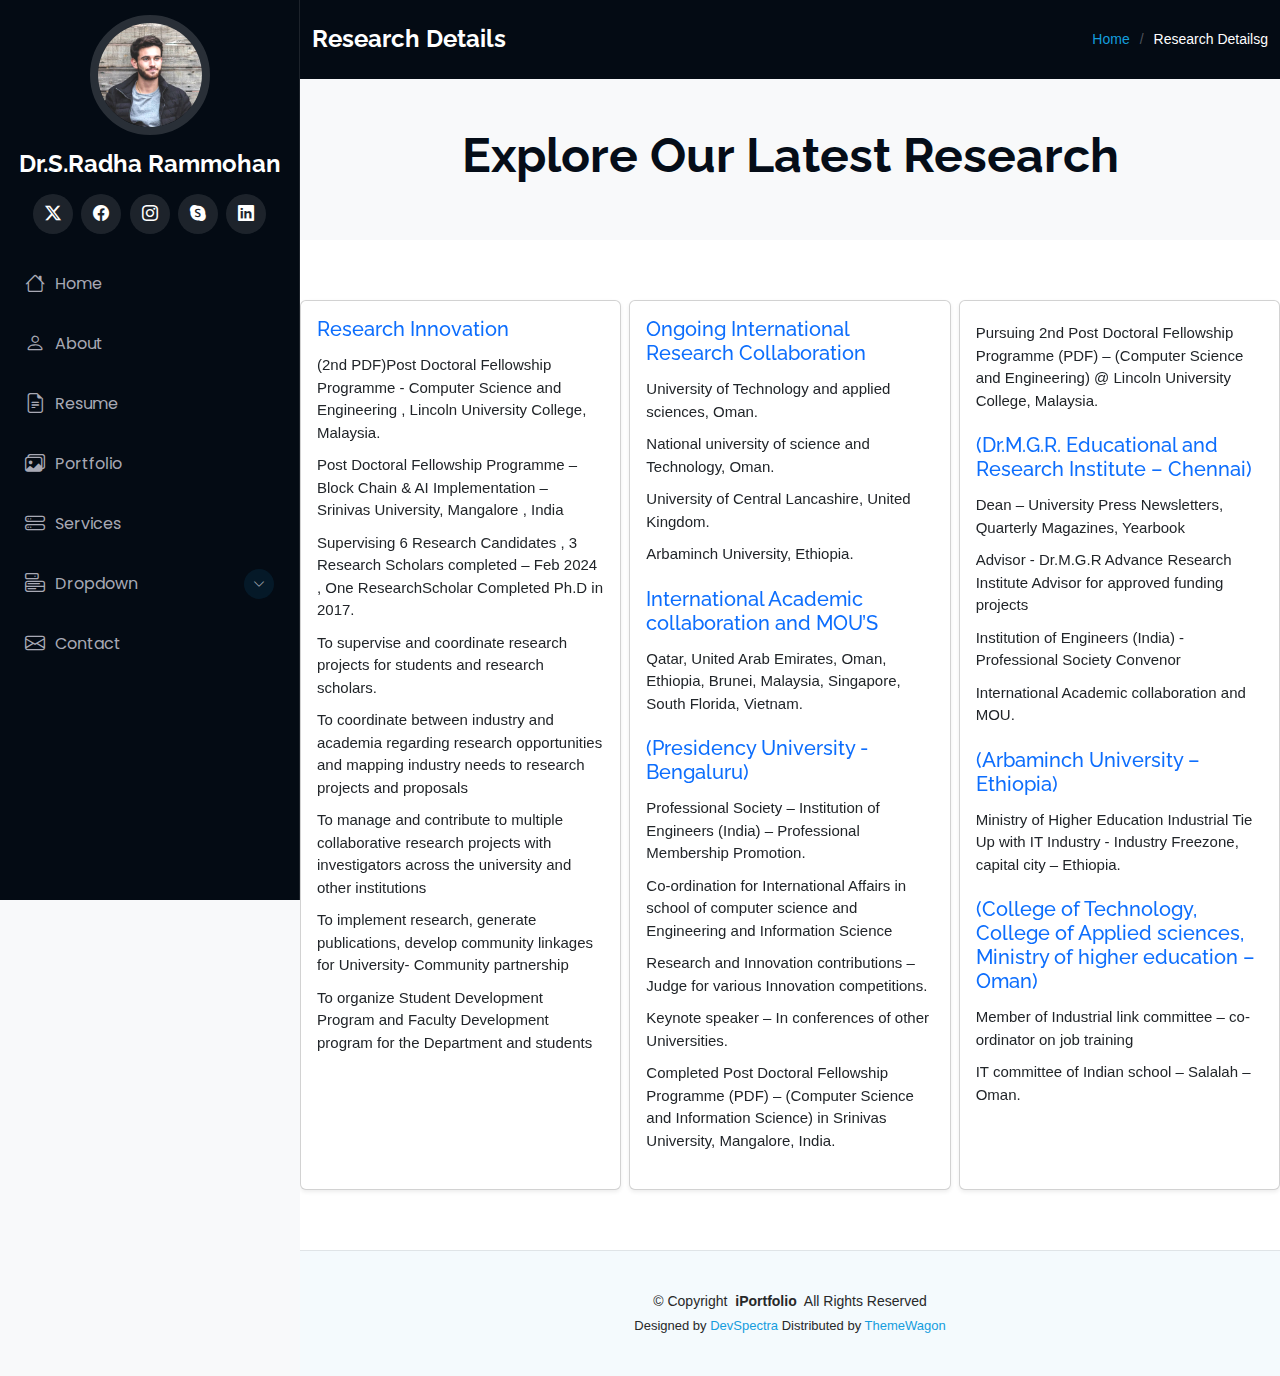
<file: research.html>
<!DOCTYPE html>
<html lang="en">

<head>
  <meta charset="utf-8">
  <meta content="width=device-width, initial-scale=1.0" name="viewport">

  <title>Patents</title>

  <meta content="" name="description">
  <meta content="" name="keywords">

  <!-- Favicons -->
  <link href="assets/img/favicon.png" rel="icon">
  <link href="assets/img/apple-touch-icon.png" rel="apple-touch-icon">

  <!-- Fonts -->
  <link href="https://fonts.googleapis.com" rel="preconnect">
  <link href="https://fonts.gstatic.com" rel="preconnect" crossorigin>

  <link href="https://fonts.googleapis.com/css2?family=Roboto:ital,wght@0,100;0,300;0,400;0,500;0,700;0,900;1,100;1,300;1,400;1,500;1,700;1,900&family=Poppins:ital,wght@0,100;0,200;0,300;0,400;0,500;0,600;0,700;0,800;0,900;1,100;1,200;1,300;1,400;1,500;1,600;1,700;1,800;1,900&family=Raleway:ital,wght@0,100;0,200;0,300;0,400;0,500;0,600;0,700;0,800;0,900;1,100;1,200;1,300;1,400;1,500;1,600;1,700;1,800;1,900&display=swap" rel="stylesheet">


  <!-- Vendor CSS Files -->
  <link href="assets/vendor/bootstrap/css/bootstrap.min.css" rel="stylesheet">
  <link href="assets/vendor/bootstrap-icons/bootstrap-icons.css" rel="stylesheet">
  <link href="assets/vendor/aos/aos.css" rel="stylesheet">
  <link href="assets/vendor/glightbox/css/glightbox.min.css" rel="stylesheet">
  <link href="assets/vendor/swiper/swiper-bundle.min.css" rel="stylesheet">

  <!-- Main CSS File -->
  <link href="assets/css/main.css" rel="stylesheet">

  <!-- =======================================================
  * Template Name: iPortfolio
  * Template URL: https://bootstrapmade.com/iportfolio-bootstrap-portfolio-websites-template/
  * Updated: Jun 29 2024 with Bootstrap v5.3.3
  * Author: BootstrapMade.com
  * License: https://bootstrapmade.com/license/
  ======================================================== -->
</head>

<body class="service-details-page">

  <header id="header" class="header dark-background d-flex flex-column">
    <i class="header-toggle d-xl-none bi bi-list"></i>

    <div class="profile-img">
      <img src="assets/img/my-profile-img.jpg" alt="" class="img-fluid rounded-circle">
    </div>

    <a href="index.html" class="logo d-flex align-items-center justify-content-center">
      <!-- Uncomment the line below if you also wish to use an image logo -->
      <!-- <img src="assets/img/logo.png" alt=""> -->

      <h1 class="sitename">Dr.S.Radha Rammohan</h1>

    </a>

    <div class="social-links text-center">
      <a href="#" class="twitter"><i class="bi bi-twitter-x"></i></a>
      <a href="#" class="facebook"><i class="bi bi-facebook"></i></a>
      <a href="#" class="instagram"><i class="bi bi-instagram"></i></a>
      <a href="#" class="google-plus"><i class="bi bi-skype"></i></a>

      <a href="Dr.S.Radha Rammohan " class="linkedin"><i class="bi bi-linkedin"></i></a>

    </div>

    <nav id="navmenu" class="navmenu">
      <ul>
        <li><a href="#hero"><i class="bi bi-house navicon"></i>Home</a></li>
        <li><a href="#about"><i class="bi bi-person navicon"></i> About</a></li>
        <li><a href="#resume"><i class="bi bi-file-earmark-text navicon"></i> Resume</a></li>
        <li><a href="#portfolio"><i class="bi bi-images navicon"></i> Portfolio</a></li>
        <li><a href="#services"><i class="bi bi-hdd-stack navicon"></i> Services</a></li>

        <li class="dropdown"><a href="#"><i class="bi bi-menu-button navicon"></i> <span>Dropdown</span> <i class="bi bi-chevron-down toggle-dropdown"></i></a>
          <ul>
            <li><a href="#">Dropdown 1</a></li>
            <li class="dropdown"><a href="#"><span>Deep Dropdown</span> <i class="bi bi-chevron-down toggle-dropdown"></i></a>

              <ul>
                <li><a href="#">Deep Dropdown 1</a></li>
                <li><a href="#">Deep Dropdown 2</a></li>
                <li><a href="#">Deep Dropdown 3</a></li>
                <li><a href="#">Deep Dropdown 4</a></li>
                <li><a href="#">Deep Dropdown 5</a></li>
              </ul>
            </li>
            <li><a href="#">Dropdown 2</a></li>
            <li><a href="#">Dropdown 3</a></li>
            <li><a href="#">Dropdown 4</a></li>
          </ul>
        </li>
        <li><a href="#contact"><i class="bi bi-envelope navicon"></i> Contact</a></li>
      </ul>
    </nav>

  </header>

  <main class="main">

    <!-- Page Title -->
    <div class="page-title dark-background">
      <div class="container d-lg-flex justify-content-between align-items-center">

        <h1 class="mb-2 mb-lg-0">Research Details</h1>
        <nav class="breadcrumbs">
          <ol>
            <li><a href="index.html">Home</a></li>
            <li class="current">Research Details</li>
g
          </ol>
        </nav>
      </div>
    </div><!-- End Page Title -->
  <header class="bg-light text-center py-5">
    <h1 class="display-5 fw-bold">Explore Our Latest Research</h1>
  </header>
    <!-- Service Details Section -->
    <section id="service-details" class="service-details section">

   

 
       <!-- <section class="container my-5"> -->
    <div class="row g-2">
      <div class="col-md-4" >
        <div class="card h-100 shadow-sm" data-aos="slide-up" data-aos-delay="100" data-aos-duration="1000">
          <div class="card-body">
            <h5 class="card-title">Research Innovation</h5>
            <ul class="list-style">
              
                <li ><p class="card-text">(2nd PDF)Post Doctoral Fellowship Programme - Computer Science and Engineering , Lincoln University College, Malaysia.</p></li>
               <li ><p class="card-text ">Post Doctoral Fellowship Programme – Block Chain & AI Implementation – Srinivas University, Mangalore , India</p></li>
                <li ><p class="card-text">Supervising 6 Research Candidates , 3 Research Scholars completed – Feb 2024 , One ResearchScholar Completed Ph.D in 2017.</p></li>
                 <li ><p class="card-text">To supervise and coordinate research projects for students and research scholars.</p></li>
                  <li ><p class="card-text">To coordinate between industry and academia regarding research opportunities and mapping industry needs to research projects and proposals</p></li>
                   <li ><p class="card-text">To manage and contribute to multiple collaborative research projects with investigators across the university and other institutions</p></li>

                   <li ><p class="card-text">To implement research, generate publications, develop community linkages for University- Community partnership</p></li>
                   <li ><p class="card-text">To organize Student Development Program and Faculty Development program for the Department and students</p></li>
                    
                    
           </ul>

            
          </div>
        </div>
      </div>
       <div class="col-md-4">
        <div class="card h-100 shadow-sm" data-aos="slide-down" data-aos-delay="100" data-aos-duration="1000">
          <div class="card-body">
            <h5 class="card-title" >Ongoing International Research Collaboration</h5>
            <ul class="list-style">
              
                <li ><p class="card-text">University of Technology and applied sciences, Oman.</p></li>
                <li ><p class="card-text">National university of science and Technology, Oman.</p></li>
                <li ><p class="card-text">University of Central Lancashire, United Kingdom.</p></li>
                <li ><p class="card-text">Arbaminch University, Ethiopia.</p></li>
           
            </ul>
            <h5 class="card-title" >International Academic collaboration and MOU’S</h5>
          <ul>
            <li ><p class="card-text">Qatar, United Arab Emirates, Oman, Ethiopia, Brunei, Malaysia, Singapore, South Florida, Vietnam.</p></li>
        </ul>
        <h5 class="card-title" >(Presidency University - Bengaluru)</h5>
          <ul>
            <li ><p class="card-text">Professional Society – Institution of Engineers (India) – Professional Membership Promotion.</p></li>
            <li ><p class="card-text">Co-ordination for International Affairs in school of computer science and Engineering and Information Science</p></li>
            <li ><p class="card-text">Research and Innovation contributions – Judge for various Innovation competitions.</p></li>
            <li ><p class="card-text">Keynote speaker – In conferences of other Universities.</p></li>
            <li ><p class="card-text">Completed Post Doctoral Fellowship Programme (PDF) – (Computer Science and Information Science) in Srinivas University, Mangalore, India.</p></li>
            
        
        </ul>
        </div>
        </div>
      </div>
       <div class="col-md-4">
        <div class="card h-100 shadow-sm" data-aos="slide-up" data-aos-delay="100" data-aos-duration="1000">
          <div class="card-body">
            <ul>
            <li data-aos="slide-down" data-aos-delay="100" data-aos-duration="1000"><p class="card-text">Pursuing 2nd  Post Doctoral Fellowship Programme (PDF) – (Computer Science and Engineering) @ Lincoln University College, Malaysia.</p></li>
            
        
        </ul>
        <h5 class="card-title" >(Dr.M.G.R. Educational and Research Institute – Chennai)</h5>
          <ul>
            <li ><p class="card-text">Dean – University Press
Newsletters, Quarterly Magazines, Yearbook
</p></li>
            <li ><p class="card-text">Advisor - Dr.M.G.R Advance Research Institute Advisor for approved funding projects</p></li>
            <li ><p class="card-text">Institution of Engineers (India) - Professional Society Convenor</p></li>
            <li ><p class="card-text">International Academic collaboration and MOU.</p></li>
            
        
        </ul>
        <h5 class="card-title" >(Arbaminch University – Ethiopia)</h5>
          <ul>
            <li ><p class="card-text">Ministry of Higher Education
Industrial Tie Up with IT Industry - Industry Freezone, capital city – Ethiopia.</p></li>
            
        
        </ul>
            <h5 class="card-title" >(College of Technology, College of Applied sciences, Ministry of higher education – Oman)</h5>
          <ul>
            <li ><p class="card-text">Member of Industrial link committee – co-ordinator on job training</p></li>
             <li ><p class="card-text">IT committee of Indian school – Salalah – Oman.</p></li>
            
        
        </ul>
          </div>
        </div>
      </div>
      <!-- Add more cards as needed -->
    </div>
  <!-- </section> -->



          
           

            

              
                   

                  


            




    </section><!-- /Service Details Section -->

  </main>

  <footer id="footer" class="footer position-relative light-background">

    <div class="container">
      <div class="copyright text-center ">

        <p>© <span>Copyright</span> <strong class="px-1 sitename">iPortfolio</strong> <span>All Rights Reserved</span></p>

      </div>
      <div class="credits">
        <!-- All the links in the footer should remain intact. -->
        <!-- You can delete the links only if you've purchased the pro version. -->
        <!-- Licensing information: https://bootstrapmade.com/license/ -->
        <!-- Purchase the pro version with working PHP/AJAX contact form: [buy-url] -->

        Designed by <a href="#">DevSpectra</a> Distributed by <a
          href="https://themewagon.com">ThemeWagon</a>

      </div>
    </div>

  </footer>

  <!-- Scroll Top -->

  <a href="#" id="scroll-top" class="scroll-top d-flex align-items-center justify-content-center"><i
      class="bi bi-arrow-up-short"></i></a>


  <!-- Preloader -->
  <div id="preloader"></div>

  <!-- Vendor JS Files -->
  <script src="assets/vendor/bootstrap/js/bootstrap.bundle.min.js"></script>
  <script src="assets/vendor/php-email-form/validate.js"></script>
  <script src="assets/vendor/aos/aos.js"></script>
  <script src="assets/vendor/typed.js/typed.umd.js"></script>
  <script src="assets/vendor/purecounter/purecounter_vanilla.js"></script>
  <script src="assets/vendor/waypoints/noframework.waypoints.js"></script>
  <script src="assets/vendor/glightbox/js/glightbox.min.js"></script>
  <script src="assets/vendor/imagesloaded/imagesloaded.pkgd.min.js"></script>
  <script src="assets/vendor/isotope-layout/isotope.pkgd.min.js"></script>
  <script src="assets/vendor/swiper/swiper-bundle.min.js"></script>

  <!-- Main JS File -->
  <script src="assets/js/main.js"></script>



</body>

</html>
</file>
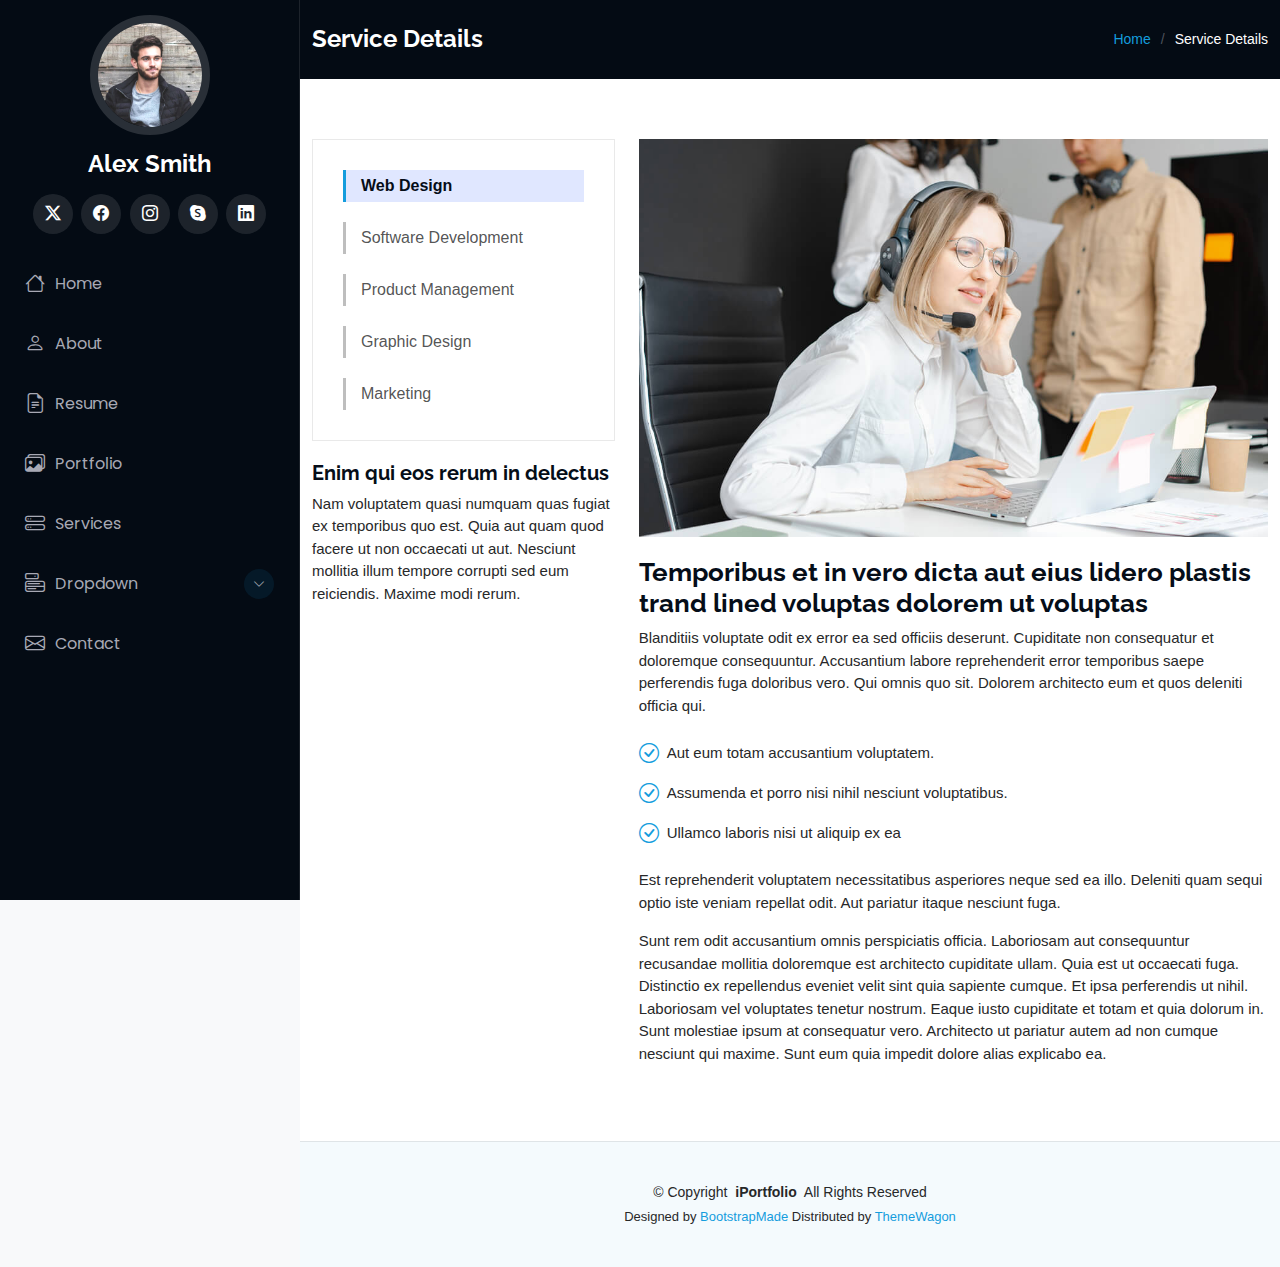
<file: service-details.html>
<!DOCTYPE html>
<html lang="en">

<head>
  <meta charset="utf-8">
  <meta content="width=device-width, initial-scale=1.0" name="viewport">
  <title>Service Details - iPortfolio Bootstrap Template</title>
  <meta content="" name="description">
  <meta content="" name="keywords">

  <!-- Favicons -->
  <link href="assets/img/favicon.png" rel="icon">
  <link href="assets/img/apple-touch-icon.png" rel="apple-touch-icon">

  <!-- Fonts -->
  <link href="https://fonts.googleapis.com" rel="preconnect">
  <link href="https://fonts.gstatic.com" rel="preconnect" crossorigin>
  <link href="https://fonts.googleapis.com/css2?family=Roboto:ital,wght@0,100;0,300;0,400;0,500;0,700;0,900;1,100;1,300;1,400;1,500;1,700;1,900&family=Poppins:ital,wght@0,100;0,200;0,300;0,400;0,500;0,600;0,700;0,800;0,900;1,100;1,200;1,300;1,400;1,500;1,600;1,700;1,800;1,900&family=Raleway:ital,wght@0,100;0,200;0,300;0,400;0,500;0,600;0,700;0,800;0,900;1,100;1,200;1,300;1,400;1,500;1,600;1,700;1,800;1,900&display=swap" rel="stylesheet">

  <!-- Vendor CSS Files -->
  <link href="assets/vendor/bootstrap/css/bootstrap.min.css" rel="stylesheet">
  <link href="assets/vendor/bootstrap-icons/bootstrap-icons.css" rel="stylesheet">
  <link href="assets/vendor/aos/aos.css" rel="stylesheet">
  <link href="assets/vendor/glightbox/css/glightbox.min.css" rel="stylesheet">
  <link href="assets/vendor/swiper/swiper-bundle.min.css" rel="stylesheet">

  <!-- Main CSS File -->
  <link href="assets/css/main.css" rel="stylesheet">

  <!-- =======================================================
  * Template Name: iPortfolio
  * Template URL: https://bootstrapmade.com/iportfolio-bootstrap-portfolio-websites-template/
  * Updated: Jun 29 2024 with Bootstrap v5.3.3
  * Author: BootstrapMade.com
  * License: https://bootstrapmade.com/license/
  ======================================================== -->
</head>

<body class="service-details-page">

  <header id="header" class="header dark-background d-flex flex-column">
    <i class="header-toggle d-xl-none bi bi-list"></i>

    <div class="profile-img">
      <img src="assets/img/my-profile-img.jpg" alt="" class="img-fluid rounded-circle">
    </div>

    <a href="index.html" class="logo d-flex align-items-center justify-content-center">
      <!-- Uncomment the line below if you also wish to use an image logo -->
      <!-- <img src="assets/img/logo.png" alt=""> -->
      <h1 class="sitename">Alex Smith</h1>
    </a>

    <div class="social-links text-center">
      <a href="#" class="twitter"><i class="bi bi-twitter-x"></i></a>
      <a href="#" class="facebook"><i class="bi bi-facebook"></i></a>
      <a href="#" class="instagram"><i class="bi bi-instagram"></i></a>
      <a href="#" class="google-plus"><i class="bi bi-skype"></i></a>
      <a href="#" class="linkedin"><i class="bi bi-linkedin"></i></a>
    </div>

    <nav id="navmenu" class="navmenu">
      <ul>
        <li><a href="#hero"><i class="bi bi-house navicon"></i>Home</a></li>
        <li><a href="#about"><i class="bi bi-person navicon"></i> About</a></li>
        <li><a href="#resume"><i class="bi bi-file-earmark-text navicon"></i> Resume</a></li>
        <li><a href="#portfolio"><i class="bi bi-images navicon"></i> Portfolio</a></li>
        <li><a href="#services"><i class="bi bi-hdd-stack navicon"></i> Services</a></li>
        <li class="dropdown"><a href="#"><i class="bi bi-menu-button navicon"></i> <span>Dropdown</span> <i class="bi bi-chevron-down toggle-dropdown"></i></a>
          <ul>
            <li><a href="#">Dropdown 1</a></li>
            <li class="dropdown"><a href="#"><span>Deep Dropdown</span> <i class="bi bi-chevron-down toggle-dropdown"></i></a>
              <ul>
                <li><a href="#">Deep Dropdown 1</a></li>
                <li><a href="#">Deep Dropdown 2</a></li>
                <li><a href="#">Deep Dropdown 3</a></li>
                <li><a href="#">Deep Dropdown 4</a></li>
                <li><a href="#">Deep Dropdown 5</a></li>
              </ul>
            </li>
            <li><a href="#">Dropdown 2</a></li>
            <li><a href="#">Dropdown 3</a></li>
            <li><a href="#">Dropdown 4</a></li>
          </ul>
        </li>
        <li><a href="#contact"><i class="bi bi-envelope navicon"></i> Contact</a></li>
      </ul>
    </nav>

  </header>

  <main class="main">

    <!-- Page Title -->
    <div class="page-title dark-background">
      <div class="container d-lg-flex justify-content-between align-items-center">
        <h1 class="mb-2 mb-lg-0">Service Details</h1>
        <nav class="breadcrumbs">
          <ol>
            <li><a href="index.html">Home</a></li>
            <li class="current">Service Details</li>
          </ol>
        </nav>
      </div>
    </div><!-- End Page Title -->

    <!-- Service Details Section -->
    <section id="service-details" class="service-details section">

      <div class="container">

        <div class="row gy-4">

          <div class="col-lg-4" data-aos="fade-up" data-aos-delay="100">
            <div class="services-list">
              <a href="#" class="active">Web Design</a>
              <a href="#">Software Development</a>
              <a href="#">Product Management</a>
              <a href="#">Graphic Design</a>
              <a href="#">Marketing</a>
            </div>

            <h4>Enim qui eos rerum in delectus</h4>
            <p>Nam voluptatem quasi numquam quas fugiat ex temporibus quo est. Quia aut quam quod facere ut non occaecati ut aut. Nesciunt mollitia illum tempore corrupti sed eum reiciendis. Maxime modi rerum.</p>
          </div>

          <div class="col-lg-8" data-aos="fade-up" data-aos-delay="200">
            <img src="assets/img/services.jpg" alt="" class="img-fluid services-img">
            <h3>Temporibus et in vero dicta aut eius lidero plastis trand lined voluptas dolorem ut voluptas</h3>
            <p>
              Blanditiis voluptate odit ex error ea sed officiis deserunt. Cupiditate non consequatur et doloremque consequuntur. Accusantium labore reprehenderit error temporibus saepe perferendis fuga doloribus vero. Qui omnis quo sit. Dolorem architecto eum et quos deleniti officia qui.
            </p>
            <ul>
              <li><i class="bi bi-check-circle"></i> <span>Aut eum totam accusantium voluptatem.</span></li>
              <li><i class="bi bi-check-circle"></i> <span>Assumenda et porro nisi nihil nesciunt voluptatibus.</span></li>
              <li><i class="bi bi-check-circle"></i> <span>Ullamco laboris nisi ut aliquip ex ea</span></li>
            </ul>
            <p>
              Est reprehenderit voluptatem necessitatibus asperiores neque sed ea illo. Deleniti quam sequi optio iste veniam repellat odit. Aut pariatur itaque nesciunt fuga.
            </p>
            <p>
              Sunt rem odit accusantium omnis perspiciatis officia. Laboriosam aut consequuntur recusandae mollitia doloremque est architecto cupiditate ullam. Quia est ut occaecati fuga. Distinctio ex repellendus eveniet velit sint quia sapiente cumque. Et ipsa perferendis ut nihil. Laboriosam vel voluptates tenetur nostrum. Eaque iusto cupiditate et totam et quia dolorum in. Sunt molestiae ipsum at consequatur vero. Architecto ut pariatur autem ad non cumque nesciunt qui maxime. Sunt eum quia impedit dolore alias explicabo ea.
            </p>
          </div>

        </div>

      </div>

    </section><!-- /Service Details Section -->

  </main>

  <footer id="footer" class="footer position-relative light-background">

    <div class="container">
      <div class="copyright text-center ">
        <p>© <span>Copyright</span> <strong class="px-1 sitename">iPortfolio</strong> <span>All Rights Reserved</span></p>
      </div>
      <div class="credits">
        <!-- All the links in the footer should remain intact. -->
        <!-- You can delete the links only if you've purchased the pro version. -->
        <!-- Licensing information: https://bootstrapmade.com/license/ -->
        <!-- Purchase the pro version with working PHP/AJAX contact form: [buy-url] -->
        Designed by <a href="https://bootstrapmade.com/">BootstrapMade</a> Distributed by <a href="https://themewagon.com">ThemeWagon</a>
      </div>
    </div>

  </footer>

  <!-- Scroll Top -->
  <a href="#" id="scroll-top" class="scroll-top d-flex align-items-center justify-content-center"><i class="bi bi-arrow-up-short"></i></a>

  <!-- Preloader -->
  <div id="preloader"></div>

  <!-- Vendor JS Files -->
  <script src="assets/vendor/bootstrap/js/bootstrap.bundle.min.js"></script>
  <script src="assets/vendor/php-email-form/validate.js"></script>
  <script src="assets/vendor/aos/aos.js"></script>
  <script src="assets/vendor/typed.js/typed.umd.js"></script>
  <script src="assets/vendor/purecounter/purecounter_vanilla.js"></script>
  <script src="assets/vendor/waypoints/noframework.waypoints.js"></script>
  <script src="assets/vendor/glightbox/js/glightbox.min.js"></script>
  <script src="assets/vendor/imagesloaded/imagesloaded.pkgd.min.js"></script>
  <script src="assets/vendor/isotope-layout/isotope.pkgd.min.js"></script>
  <script src="assets/vendor/swiper/swiper-bundle.min.js"></script>

  <!-- Main JS File -->
  <script src="assets/js/main.js"></script>

</body>

</html>
</file>
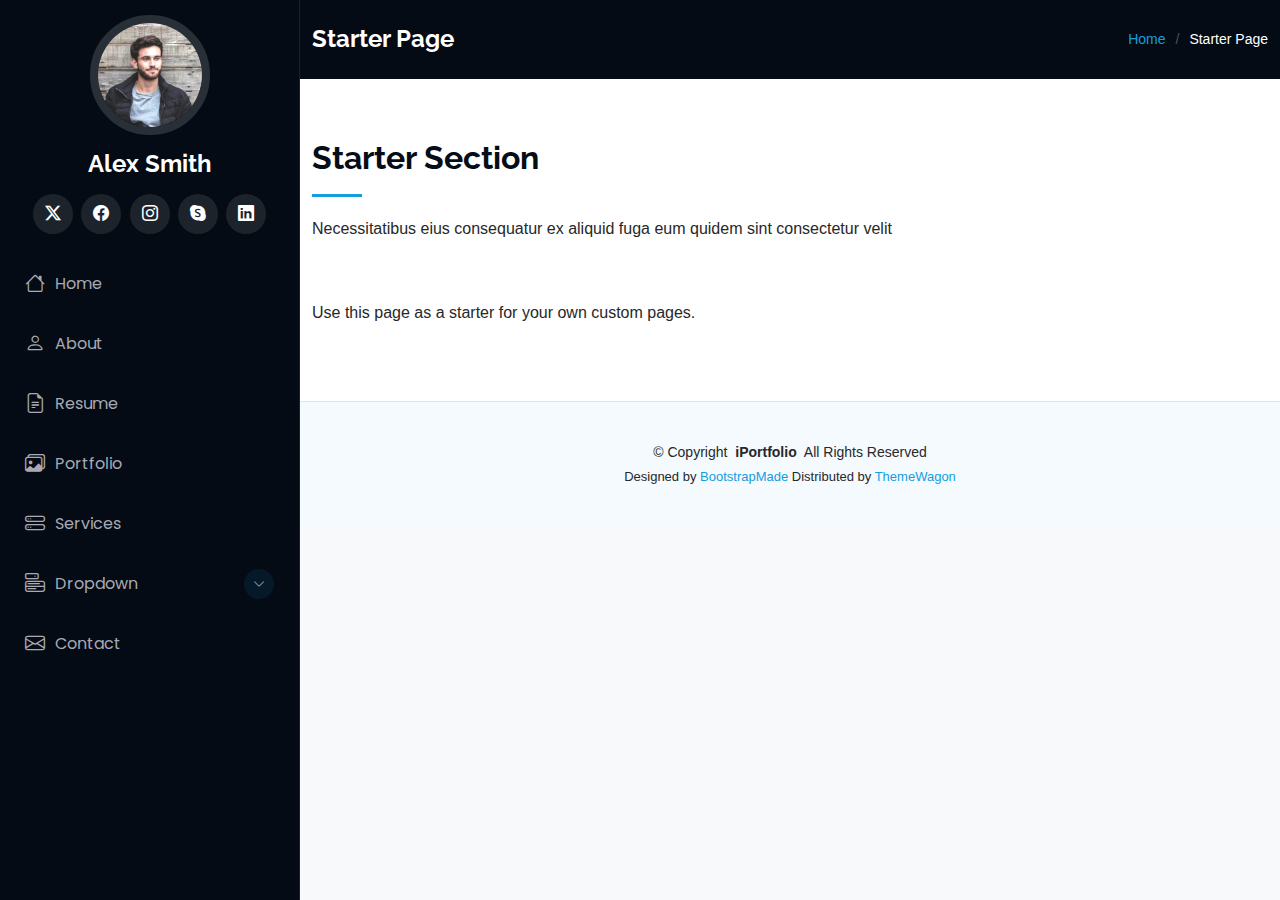
<file: starter-page.html>
<!DOCTYPE html>
<html lang="en">

<head>
  <meta charset="utf-8">
  <meta content="width=device-width, initial-scale=1.0" name="viewport">
  <title>Starter Page - iPortfolio Bootstrap Template</title>
  <meta content="" name="description">
  <meta content="" name="keywords">

  <!-- Favicons -->
  <link href="assets/img/favicon.png" rel="icon">
  <link href="assets/img/apple-touch-icon.png" rel="apple-touch-icon">

  <!-- Fonts -->
  <link href="https://fonts.googleapis.com" rel="preconnect">
  <link href="https://fonts.gstatic.com" rel="preconnect" crossorigin>
  <link href="https://fonts.googleapis.com/css2?family=Roboto:ital,wght@0,100;0,300;0,400;0,500;0,700;0,900;1,100;1,300;1,400;1,500;1,700;1,900&family=Poppins:ital,wght@0,100;0,200;0,300;0,400;0,500;0,600;0,700;0,800;0,900;1,100;1,200;1,300;1,400;1,500;1,600;1,700;1,800;1,900&family=Raleway:ital,wght@0,100;0,200;0,300;0,400;0,500;0,600;0,700;0,800;0,900;1,100;1,200;1,300;1,400;1,500;1,600;1,700;1,800;1,900&display=swap" rel="stylesheet">

  <!-- Vendor CSS Files -->
  <link href="assets/vendor/bootstrap/css/bootstrap.min.css" rel="stylesheet">
  <link href="assets/vendor/bootstrap-icons/bootstrap-icons.css" rel="stylesheet">
  <link href="assets/vendor/aos/aos.css" rel="stylesheet">
  <link href="assets/vendor/glightbox/css/glightbox.min.css" rel="stylesheet">
  <link href="assets/vendor/swiper/swiper-bundle.min.css" rel="stylesheet">

  <!-- Main CSS File -->
  <link href="assets/css/main.css" rel="stylesheet">

  <!-- =======================================================
  * Template Name: iPortfolio
  * Template URL: https://bootstrapmade.com/iportfolio-bootstrap-portfolio-websites-template/
  * Updated: Jun 29 2024 with Bootstrap v5.3.3
  * Author: BootstrapMade.com
  * License: https://bootstrapmade.com/license/
  ======================================================== -->
</head>

<body class="starter-page-page">

  <header id="header" class="header dark-background d-flex flex-column">
    <i class="header-toggle d-xl-none bi bi-list"></i>

    <div class="profile-img">
      <img src="assets/img/my-profile-img.jpg" alt="" class="img-fluid rounded-circle">
    </div>

    <a href="index.html" class="logo d-flex align-items-center justify-content-center">
      <!-- Uncomment the line below if you also wish to use an image logo -->
      <!-- <img src="assets/img/logo.png" alt=""> -->
      <h1 class="sitename">Alex Smith</h1>
    </a>

    <div class="social-links text-center">
      <a href="#" class="twitter"><i class="bi bi-twitter-x"></i></a>
      <a href="#" class="facebook"><i class="bi bi-facebook"></i></a>
      <a href="#" class="instagram"><i class="bi bi-instagram"></i></a>
      <a href="#" class="google-plus"><i class="bi bi-skype"></i></a>
      <a href="#" class="linkedin"><i class="bi bi-linkedin"></i></a>
    </div>

    <nav id="navmenu" class="navmenu">
      <ul>
        <li><a href="#hero"><i class="bi bi-house navicon"></i>Home</a></li>
        <li><a href="#about"><i class="bi bi-person navicon"></i> About</a></li>
        <li><a href="#resume"><i class="bi bi-file-earmark-text navicon"></i> Resume</a></li>
        <li><a href="#portfolio"><i class="bi bi-images navicon"></i> Portfolio</a></li>
        <li><a href="#services"><i class="bi bi-hdd-stack navicon"></i> Services</a></li>
        <li class="dropdown"><a href="#"><i class="bi bi-menu-button navicon"></i> <span>Dropdown</span> <i class="bi bi-chevron-down toggle-dropdown"></i></a>
          <ul>
            <li><a href="#">Dropdown 1</a></li>
            <li class="dropdown"><a href="#"><span>Deep Dropdown</span> <i class="bi bi-chevron-down toggle-dropdown"></i></a>
              <ul>
                <li><a href="#">Deep Dropdown 1</a></li>
                <li><a href="#">Deep Dropdown 2</a></li>
                <li><a href="#">Deep Dropdown 3</a></li>
                <li><a href="#">Deep Dropdown 4</a></li>
                <li><a href="#">Deep Dropdown 5</a></li>
              </ul>
            </li>
            <li><a href="#">Dropdown 2</a></li>
            <li><a href="#">Dropdown 3</a></li>
            <li><a href="#">Dropdown 4</a></li>
          </ul>
        </li>
        <li><a href="#contact"><i class="bi bi-envelope navicon"></i> Contact</a></li>
      </ul>
    </nav>

  </header>

  <main class="main">

    <!-- Page Title -->
    <div class="page-title dark-background">
      <div class="container d-lg-flex justify-content-between align-items-center">
        <h1 class="mb-2 mb-lg-0">Starter Page</h1>
        <nav class="breadcrumbs">
          <ol>
            <li><a href="index.html">Home</a></li>
            <li class="current">Starter Page</li>
          </ol>
        </nav>
      </div>
    </div><!-- End Page Title -->

    <!-- Starter Section Section -->
    <section id="starter-section" class="starter-section section">

      <!-- Section Title -->
      <div class="container section-title" data-aos="fade-up">
        <h2>Starter Section</h2>
        <p>Necessitatibus eius consequatur ex aliquid fuga eum quidem sint consectetur velit</p>
      </div><!-- End Section Title -->

      <div class="container" data-aos="fade-up">
        <p>Use this page as a starter for your own custom pages.</p>
      </div>

    </section><!-- /Starter Section Section -->

  </main>

  <footer id="footer" class="footer position-relative light-background">

    <div class="container">
      <div class="copyright text-center ">
        <p>© <span>Copyright</span> <strong class="px-1 sitename">iPortfolio</strong> <span>All Rights Reserved</span></p>
      </div>
      <div class="credits">
        <!-- All the links in the footer should remain intact. -->
        <!-- You can delete the links only if you've purchased the pro version. -->
        <!-- Licensing information: https://bootstrapmade.com/license/ -->
        <!-- Purchase the pro version with working PHP/AJAX contact form: [buy-url] -->
        Designed by <a href="https://bootstrapmade.com/">BootstrapMade</a> Distributed by <a href="https://themewagon.com">ThemeWagon</a>
      </div>
    </div>

  </footer>

  <!-- Scroll Top -->
  <a href="#" id="scroll-top" class="scroll-top d-flex align-items-center justify-content-center"><i class="bi bi-arrow-up-short"></i></a>

  <!-- Preloader -->
  <div id="preloader"></div>

  <!-- Vendor JS Files -->
  <script src="assets/vendor/bootstrap/js/bootstrap.bundle.min.js"></script>
  <script src="assets/vendor/php-email-form/validate.js"></script>
  <script src="assets/vendor/aos/aos.js"></script>
  <script src="assets/vendor/typed.js/typed.umd.js"></script>
  <script src="assets/vendor/purecounter/purecounter_vanilla.js"></script>
  <script src="assets/vendor/waypoints/noframework.waypoints.js"></script>
  <script src="assets/vendor/glightbox/js/glightbox.min.js"></script>
  <script src="assets/vendor/imagesloaded/imagesloaded.pkgd.min.js"></script>
  <script src="assets/vendor/isotope-layout/isotope.pkgd.min.js"></script>
  <script src="assets/vendor/swiper/swiper-bundle.min.js"></script>

  <!-- Main JS File -->
  <script src="assets/js/main.js"></script>

</body>

</html>
</file>
<file: assets/css/main.css>
/**
* Template Name: iPortfolio
* Template URL: https://bootstrapmade.com/iportfolio-bootstrap-portfolio-websites-template/
* Updated: Jun 29 2024 with Bootstrap v5.3.3
* Author: BootstrapMade.com
* License: https://bootstrapmade.com/license/
*/

/*--------------------------------------------------------------
# Font & Color Variables
# Help: https://bootstrapmade.com/color-system/
--------------------------------------------------------------*/
/* Fonts */
:root {
  --default-font: "Roboto",  system-ui, -apple-system, "Segoe UI", Roboto, "Helvetica Neue", Arial, "Noto Sans", "Liberation Sans", sans-serif, "Apple Color Emoji", "Segoe UI Emoji", "Segoe UI Symbol", "Noto Color Emoji";
  --heading-font: "Raleway",  sans-serif;
  --nav-font: "Poppins",  sans-serif;
}

/* Global Colors - The following color variables are used throughout the website. Updating them here will change the color scheme of the entire website */
:root { 
  --background-color: #ffffff; /* Background color for the entire website, including individual sections */
  --default-color: #272829; /* Default color used for the majority of the text content across the entire website */
  --heading-color: #050d18; /* Color for headings, subheadings and title throughout the website */
  --accent-color: #149ddd; /* Accent color that represents your brand on the website. It's used for buttons, links, and other elements that need to stand out */
  --surface-color: #ffffff; /* The surface color is used as a background of boxed elements within sections, such as cards, icon boxes, or other elements that require a visual separation from the global background. */
  --contrast-color: #ffffff; /* Contrast color for text, ensuring readability against backgrounds of accent, heading, or default colors. */
}

/* Nav Menu Colors - The following color variables are used specifically for the navigation menu. They are separate from the global colors to allow for more customization options */
:root {
  --nav-color: #a8a9b4;  /* The default color of the main navmenu links */
  --nav-hover-color: #ffffff; /* Applied to main navmenu links when they are hovered over or active */
  --nav-mobile-background-color: #040b14; /* Used as the background color for mobile navigation menu */
  --nav-dropdown-background-color: #040b14; /* Used as the background color for dropdown items that appear when hovering over primary navigation items */
  --nav-dropdown-color: #a8a9b4; /* Used for navigation links of the dropdown items in the navigation menu. */
  --nav-dropdown-hover-color: #ffffff; /* Similar to --nav-hover-color, this color is applied to dropdown navigation links when they are hovered over. */
}

/* Color Presets - These classes override global colors when applied to any section or element, providing reuse of the sam color scheme. */

.light-background {
  --background-color: #f4fafd;
  --surface-color: #ffffff;
}

.dark-background {
  --background-color: #040b14;
  --default-color: #ffffff;
  --heading-color: #ffffff;
  --surface-color: #151f2b;
  --contrast-color: #ffffff;
}

/* Smooth scroll */
:root {
  scroll-behavior: smooth;
}

/*--------------------------------------------------------------
# General Styling & Shared Classes
--------------------------------------------------------------*/
body {
  color: var(--default-color);
  background-color: var(--background-color);
  font-family: var(--default-font);
}

a {
  color: var(--accent-color);
  text-decoration: none;
  transition: 0.3s;
}

a:hover {
  color: color-mix(in srgb, var(--accent-color), transparent 25%);
  text-decoration: none;
}

h1,
h2,
h3,
h4,
h5,
h6 {
  color: var(--heading-color);
  font-family: var(--heading-font);
}

/* PHP Email Form Messages
------------------------------*/
.php-email-form .error-message {
  display: none;
  background: #df1529;
  color: #ffffff;
  text-align: left;
  padding: 15px;
  margin-bottom: 24px;
  font-weight: 600;
}

.php-email-form .sent-message {
  display: none;
  color: #ffffff;
  background: #059652;
  text-align: center;
  padding: 15px;
  margin-bottom: 24px;
  font-weight: 600;
}

.php-email-form .loading {
  display: none;
  background: var(--surface-color);
  text-align: center;
  padding: 15px;
  margin-bottom: 24px;
}

.php-email-form .loading:before {
  content: "";
  display: inline-block;
  border-radius: 50%;
  width: 24px;
  height: 24px;
  margin: 0 10px -6px 0;
  border: 3px solid var(--accent-color);
  border-top-color: var(--surface-color);
  animation: php-email-form-loading 1s linear infinite;
}

@keyframes php-email-form-loading {
  0% {
    transform: rotate(0deg);
  }

  100% {
    transform: rotate(360deg);
  }
}

/*--------------------------------------------------------------
# Global Header
--------------------------------------------------------------*/
.header {
  color: var(--default-color);
  background-color: var(--background-color);
  position: fixed;
  top: 0;
  left: 0;
  bottom: 0;
  padding: 0 15px;
  width: 300px;
  transition: all ease-in-out 0.3s;
  overflow-y: auto;
  z-index: 997;
  border-right: 1px solid color-mix(in srgb, var(--default-color), transparent 90%);
}

.header .profile-img img {
  margin: 15px auto;
  display: block;
  width: 120px;
  border: 8px solid color-mix(in srgb, var(--default-color), transparent 85%);
}

.header .logo {
  line-height: 1;
  margin-bottom: 15px;
}

.header .logo img {
  max-height: 32px;
  margin-right: 8px;
}

.header .logo h1 {
  font-size: 24px;
  margin: 0;
  font-weight: 700;
  color: var(--heading-color);
}

.header .social-links {
  margin: 0 0 20px 0;
}

.header .social-links a {
  font-size: 16px;
  display: inline-flex;
  align-items: center;
  justify-content: center;
  background: color-mix(in srgb, var(--default-color), transparent 90%);
  color: var(--default-color);
  margin: 0 2px;
  border-radius: 50%;
  text-align: center;
  width: 40px;
  height: 40px;
  transition: 0.3s;
}

.header .social-links a:hover {
  color: var(--contrast-color);
  background: var(--accent-color);
}

@media (min-width: 1200px) {

  .header~main,
  .header~#footer {
    margin-left: 300px;
  }
}

@media (max-width: 1199px) {
  .header {
    left: -100%;
  }
}

.header.header-show {
  left: 0;
}

.header .header-toggle {
  color: var(--contrast-color);
  background-color: var(--accent-color);
  font-size: 22px;
  display: flex;
  align-items: center;
  justify-content: center;
  width: 40px;
  height: 40px;
  border-radius: 50%;
  cursor: pointer;
  position: fixed;
  top: 15px;
  right: 15px;
  z-index: 9999;
  transition: background-color 0.3s;
}

.header .header-toggle:hover {
  color: var(--contrast-color);
  background-color: color-mix(in srgb, var(--accent-color) 90%, white 15%);
}

/*--------------------------------------------------------------
# Navigation Menu
--------------------------------------------------------------*/
.mobile-nav-toggle {
  display: none;
}

.navmenu {
  padding: 0;
  z-index: 9997;
}

.navmenu ul {
  list-style: none;
  padding: 0 0 20px 0;
  margin: 0;
}

.navmenu a,
.navmenu a:focus {
  color: var(--nav-color);
  padding: 15px 10px;
  font-family: var(--nav-font);
  font-size: 16px;
  font-weight: 400;
  display: flex;
  align-items: center;
  white-space: nowrap;
  transition: 0.3s;
  width: 100%;
}

.navmenu a .navicon,
.navmenu a:focus .navicon {
  font-size: 20px;
  margin-right: 10px;
}

.navmenu a .toggle-dropdown,
.navmenu a:focus .toggle-dropdown {
  font-size: 12px;
  line-height: 0;
  margin-left: auto;
  width: 30px;
  height: 30px;
  display: flex;
  align-items: center;
  justify-content: center;
  border-radius: 50%;
  transition: 0.3s;
  flex-shrink: 0;
  background-color: color-mix(in srgb, var(--accent-color), transparent 90%);
}

.navmenu a .toggle-dropdown:hover,
.navmenu a:focus .toggle-dropdown:hover {
  background-color: var(--accent-color);
  color: var(--contrast-color);
}

.navmenu a:hover,
.navmenu .active,
.navmenu .active:focus {
  color: var(--nav-hover-color);
}

.navmenu a:hover .navicon,
.navmenu .active .navicon,
.navmenu .active:focus .navicon {
  color: var(--accent-color);
}

.navmenu .active .toggle-dropdown,
.navmenu .active:focus .toggle-dropdown {
  background-color: var(--accent-color);
  color: var(--contrast-color);
  transform: rotate(180deg);
}

.navmenu .dropdown {
  display: block;
}

.navmenu .dropdown a,
.navmenu .dropdown a:focus {
  color: --nav-dropdown-color;
}

.navmenu .dropdown a:hover,
.navmenu .dropdown .active,
.navmenu .dropdown .active:focus {
  color: var(--nav-dropdown-hover-color);
}

.navmenu .dropdown ul {
  position: static;
  display: none;
  z-index: 99;
  padding: 5px 10px;
  margin: 5px 10px;
  background-color: var(--nav-dropdown-background-color);
  border: 1px solid color-mix(in srgb, var(--default-color), transparent 90%);
  box-shadow: none;
  transition: all 0.5s ease-in-out;
}

.navmenu .dropdown ul ul {
  background-color: rgba(33, 37, 41, 0.1);
}

.navmenu .dropdown>.dropdown-active {
  display: block;
  background-color: rgba(33, 37, 41, 0.03);
}

/*--------------------------------------------------------------
# Global Footer
--------------------------------------------------------------*/
.footer {
  color: var(--default-color);
  background-color: var(--background-color);
  font-size: 14px;
  padding: 40px 0;
  position: relative;
  border-top: 1px solid color-mix(in srgb, var(--default-color), transparent 90%);
}

.footer .copyright p {
  margin-bottom: 0;
}

.footer .credits {
  margin-top: 4px;
  font-size: 13px;
  text-align: center;
}

/*--------------------------------------------------------------
# Preloader
--------------------------------------------------------------*/
#preloader {
  position: fixed;
  inset: 0;
  z-index: 999999;
  overflow: hidden;
  background: var(--background-color);
  transition: all 0.6s ease-out;
}

#preloader:before {
  content: "";
  position: fixed;
  top: calc(50% - 30px);
  left: calc(50% - 30px);
  border: 6px solid #ffffff;
  border-color: var(--accent-color) transparent var(--accent-color) transparent;
  border-radius: 50%;
  width: 60px;
  height: 60px;
  animation: animate-preloader 1.5s linear infinite;
}

@keyframes animate-preloader {
  0% {
    transform: rotate(0deg);
  }

  100% {
    transform: rotate(360deg);
  }
}

/*--------------------------------------------------------------
# Scroll Top Button
--------------------------------------------------------------*/
.scroll-top {
  position: fixed;
  visibility: hidden;
  opacity: 0;
  right: 15px;
  bottom: -15px;
  z-index: 99999;
  background-color: var(--accent-color);
  width: 44px;
  height: 44px;
  border-radius: 50px;
  transition: all 0.4s;
}

.scroll-top i {
  font-size: 24px;
  color: var(--contrast-color);
  line-height: 0;
}

.scroll-top:hover {
  background-color: color-mix(in srgb, var(--accent-color), transparent 20%);
  color: var(--contrast-color);
}

.scroll-top.active {
  visibility: visible;
  opacity: 1;
  bottom: 15px;
}

/*--------------------------------------------------------------
# Disable aos animation delay on mobile devices
--------------------------------------------------------------*/
@media screen and (max-width: 768px) {
  [data-aos-delay] {
    transition-delay: 0 !important;
  }
}

/*--------------------------------------------------------------
# Global Page Titles & Breadcrumbs
--------------------------------------------------------------*/
.page-title {
  color: var(--default-color);
  background-color: var(--background-color);
  padding: 25px 0;
  position: relative;
}

.page-title h1 {
  font-size: 24px;
  font-weight: 700;
}

.page-title .breadcrumbs ol {
  display: flex;
  flex-wrap: wrap;
  list-style: none;
  padding: 0;
  margin: 0;
  font-size: 14px;
  font-weight: 400;
}

.page-title .breadcrumbs ol li+li {
  padding-left: 10px;
}

.page-title .breadcrumbs ol li+li::before {
  content: "/";
  display: inline-block;
  padding-right: 10px;
  color: color-mix(in srgb, var(--default-color), transparent 70%);
}

/*--------------------------------------------------------------
# Global Sections
--------------------------------------------------------------*/
section,
.section {
  color: var(--default-color);
  background-color: var(--background-color);
  padding: 60px 0;
  overflow: clip;
}

/*--------------------------------------------------------------
# Global Section Titles
--------------------------------------------------------------*/
.section-title {
  padding-bottom: 60px;
  position: relative;
}

.section-title h2 {
  font-size: 32px;
  font-weight: 700;
  margin-bottom: 20px;
  padding-bottom: 20px;
  position: relative;
}

.section-title h2:after {
  content: "";
  position: absolute;
  display: block;
  width: 50px;
  height: 3px;
  background: var(--accent-color);
  left: 0;
  bottom: 0;
}

.section-title p {
  margin-bottom: 0;
}

/*--------------------------------------------------------------
# Hero Section
--------------------------------------------------------------*/
.hero {
  width: 100%;
  min-height: 100vh;
  position: relative;
  padding: 80px 0;
  display: flex;
  align-items: center;
  justify-content: center;
}

.hero img {
  position: absolute;
  inset: 0;
  display: block;
  width: 100%;
  height: 100%;
  object-fit: cover;
  z-index: 1;
}

.hero:before {
  content: "";
  background: color-mix(in srgb, var(--background-color), transparent 70%);
  position: absolute;
  inset: 0;
  z-index: 2;
}

.hero .container {
  position: relative;
  z-index: 3;
}

.hero h2 {
  margin: 0;
  font-size: 64px;
  font-weight: 700;
}

.hero p {
  margin: 5px 0 0 0;
  font-size: 26px;
}

.hero p span {
  letter-spacing: 1px;
  border-bottom: 2px solid var(--accent-color);
}

.hero .social-links {
  margin-top: 25px;
}

.hero .social-links a {
  font-size: 24px;
  display: inline-block;
  color: color-mix(in srgb, var(--default-color), transparent 50%);
  line-height: 1;
  margin-right: 20px;
  transition: 0.3s;
}

.hero .social-links a:hover {
  color: var(--accent-color);
}

@media (max-width: 768px) {
  .hero h2 {
    font-size: 32px;
  }

  .hero p {
    font-size: 20px;
  }
}

/*--------------------------------------------------------------
# About Section
--------------------------------------------------------------*/
.about .content h2 {
  font-weight: 700;
  font-size: 24px;
}

.about .content ul {
  list-style: none;
  padding: 0;
}

.about .content ul li {
  margin-bottom: 20px;
  display: flex;
  align-items: center;
}

.about .content ul strong {
  margin-right: 10px;
}

.about .content ul i {
  font-size: 16px;
  margin-right: 5px;
  color: var(--accent-color);
  line-height: 0;
}
.text-justify {
  text-align: justify;
}

/*--------------------------------------------------------------
# Stats Section
--------------------------------------------------------------*/
.stats .stats-item {
  padding: 30px;
  width: 100%;
}

.stats .stats-item i {
  color: var(--accent-color);
  display: block;
  font-size: 44px;
  float: left;
  line-height: 0;
}

.stats .stats-item .purecounter {
  color: var(--heading-color);
  font-size: 48px;
  line-height: 40px;
  display: block;
  font-weight: 700;
  margin-left: 60px;
}

.stats .stats-item p {
  color: color-mix(in srgb, var(--default-color), transparent 40%);
  padding: 15px 0 0 0;
  margin: 0 0 0 60px;
  font-family: var(--heading-font);
  font-size: 14px;
}

/*--------------------------------------------------------------
# Skills Section
--------------------------------------------------------------*/
.skills .progress {
  height: 60px;
  display: block;
  background: none;
  border-radius: 0;
}

.skills .progress .skill {
  color: var(--heading-color);
  padding: 0;
  margin: 0 0 6px 0;
  text-transform: uppercase;
  display: block;
  font-weight: 600;
  font-family: var(--heading-font);
}

.skills .progress .skill .val {
  float: right;
  font-style: normal;
}

.skills .progress-bar-wrap {
  background: color-mix(in srgb, var(--default-color), transparent 90%);
  height: 10px;
}

.skills .progress-bar {
  width: 1px;
  height: 10px;
  transition: 0.9s;
  background-color: var(--accent-color);
}

/*--------------------------------------------------------------
# Resume Section
--------------------------------------------------------------*/
.resume .resume-title {
  color: var(--heading-color);
  font-size: 26px;
  font-weight: 700;
  margin-top: 20px;
  margin-bottom: 20px;
}

.resume .resume-item {
  padding: 0 0 20px 20px;
  margin-top: -2px;
  border-left: 2px solid var(--accent-color);
  position: relative;
}

.resume .resume-item h4 {
  line-height: 18px;
  font-size: 18px;
  font-weight: 600;
  text-transform: uppercase;
  color: color-mix(in srgb, var(--default-color), transparent 20%);
  margin-bottom: 10px;
}

.resume .resume-item h5 {
  font-size: 16px;
  padding: 5px 15px;
  display: inline-block;
  font-weight: 600;
  margin-bottom: 10px;
}

.resume .resume-item ul {
  padding-left: 20px;
}

.resume .resume-item ul li {
  padding-bottom: 10px;
}

.resume .resume-item:last-child {
  padding-bottom: 0;
}

.resume .resume-item::before {
  content: "";
  position: absolute;
  width: 16px;
  height: 16px;
  border-radius: 50px;
  left: -9px;
  top: 0;
  background: var(--background-color);
  border: 2px solid var(--accent-color);
}

.text-underline {
  text-decoration: underline;
}

/*--------------------------------------------------------------
# Portfolio Section
--------------------------------------------------------------*/
.portfolio .portfolio-filters {
  padding: 0;
  margin: 0 auto 20px auto;
  list-style: none;
  text-align: center;
}

.portfolio .portfolio-filters li {
  cursor: pointer;
  display: inline-block;
  padding: 0;
  font-size: 14px;
  font-weight: 400;
  margin: 0 10px;
  line-height: 1;
  text-transform: uppercase;
  margin-bottom: 10px;
  transition: all 0.3s ease-in-out;
}

.portfolio .portfolio-filters li:hover,
.portfolio .portfolio-filters li.filter-active {
  color: var(--accent-color);
}

.portfolio .portfolio-filters li:first-child {
  margin-left: 0;
}

.portfolio .portfolio-filters li:last-child {
  margin-right: 0;
}

@media (max-width: 575px) {
  .portfolio .portfolio-filters li {
    font-size: 14px;
    margin: 0 5px;
  }
}

.portfolio .portfolio-content {
  position: relative;
  overflow: hidden;
}

.portfolio .portfolio-content img {
  transition: 0.3s;
}

.portfolio .portfolio-content .portfolio-info {
  opacity: 0;
  position: absolute;
  inset: 0;
  z-index: 3;
  transition: all ease-in-out 0.3s;
  background: rgba(0, 0, 0, 0.6);
  padding: 15px;
}

.portfolio .portfolio-content .portfolio-info h4 {
  font-size: 14px;
  padding: 5px 10px;
  font-weight: 400;
  color: #ffffff;
  display: inline-block;
  background-color: var(--accent-color);
}

.portfolio .portfolio-content .portfolio-info p {
  position: absolute;
  bottom: 10px;
  text-align: center;
  display: inline-block;
  left: 0;
  right: 0;
  font-size: 16px;
  font-weight: 600;
  color: rgba(255, 255, 255, 0.8);
}

.portfolio .portfolio-content .portfolio-info .preview-link,
.portfolio .portfolio-content .portfolio-info .details-link {
  position: absolute;
  left: calc(50% - 40px);
  font-size: 26px;
  top: calc(50% - 14px);
  color: #fff;
  transition: 0.3s;
  line-height: 1.2;
}

.portfolio .portfolio-content .portfolio-info .preview-link:hover,
.portfolio .portfolio-content .portfolio-info .details-link:hover {
  color: var(--accent-color);
}

.portfolio .portfolio-content .portfolio-info .details-link {
  left: 50%;
  font-size: 34px;
  line-height: 0;
}

.portfolio .portfolio-content:hover .portfolio-info {
  opacity: 1;
}

.portfolio .portfolio-content:hover img {
  transform: scale(1.1);
}

/*--------------------------------------------------------------
# Services Section
--------------------------------------------------------------*/
.services .service-item {
  position: relative;
}

.services .service-item .icon {
  background: var(--accent-color);
  display: flex;
  align-items: center;
  justify-content: center;
  width: 54px;
  height: 54px;
  border-radius: 50%;
  transition: 0.5s;
  border: 1px solid var(--accent-color);
  margin-right: 20px;
}

.services .service-item .icon i {
  color: var(--contrast-color);
  font-size: 24px;
  line-height: 0;
}

.services .service-item:hover .icon {
  background: var(--surface-color);
}

.services .service-item:hover .icon i {
  color: var(--accent-color);
}

.services .service-item .title {
  font-weight: 700;
  margin-bottom: 15px;
  font-size: 18px;
}

.services .service-item .title a {
  color: var(--heading-color);
}

.services .service-item .title a:hover {
  color: var(--accent-color);
}

.services .service-item .description {
  line-height: 24px;
  font-size: 14px;
}

/*--------------------------------------------------------------
# Testimonials Section
--------------------------------------------------------------*/
.testimonials .testimonials-carousel,
.testimonials .testimonials-slider {
  overflow: hidden;
}

.testimonials .testimonial-item {
  box-sizing: content-box;
  text-align: center;
  min-height: 320px;
}

.testimonials .testimonial-item .testimonial-img {
  width: 90px;
  border-radius: 50%;
  margin: 0 auto;
}

.testimonials .testimonial-item h3 {
  font-size: 18px;
  font-weight: bold;
  margin: 10px 0 5px 0;
}

.testimonials .testimonial-item h4 {
  font-size: 14px;
  color: color-mix(in srgb, var(--default-color), transparent 20%);
  margin: 0;
}

.testimonials .testimonial-item .quote-icon-left,
.testimonials .testimonial-item .quote-icon-right {
  color: color-mix(in srgb, var(--accent-color), transparent 40%);
  font-size: 26px;
  line-height: 0;
}

.testimonials .testimonial-item .quote-icon-left {
  display: inline-block;
  left: -5px;
  position: relative;
}

.testimonials .testimonial-item .quote-icon-right {
  display: inline-block;
  right: -5px;
  position: relative;
  top: 10px;
  transform: scale(-1, -1);
}

.testimonials .testimonial-item p {
  font-style: italic;
  margin: 0 15px 15px 15px;
  padding: 20px;
  background-color: var(--surface-color);
  position: relative;
  margin-bottom: 35px;
  border-radius: 6px;
  box-shadow: 0px 2px 15px rgba(0, 0, 0, 0.1);
}

.testimonials .testimonial-item p::after {
  content: "";
  width: 0;
  height: 0;
  border-top: 20px solid var(--surface-color);
  border-right: 20px solid transparent;
  border-left: 20px solid transparent;
  position: absolute;
  bottom: -20px;
  left: calc(50% - 20px);
}

.testimonials .swiper-wrapper {
  height: auto;
}

.testimonials .swiper-pagination {
  margin-top: 40px;
  position: relative;
}

.testimonials .swiper-pagination .swiper-pagination-bullet {
  width: 12px;
  height: 12px;
  background-color: var(--background-color);
  opacity: 1;
  border: 1px solid var(--accent-color);
}

.testimonials .swiper-pagination .swiper-pagination-bullet-active {
  background-color: var(--accent-color);
}

/*--------------------------------------------------------------
# Contact Section
--------------------------------------------------------------*/
.contact .info-wrap {
  background-color: var(--surface-color);
  box-shadow: 0px 0px 20px rgba(0, 0, 0, 0.1);
  padding: 30px;
}

@media (max-width: 575px) {
  .contact .info-wrap {
    padding: 20px;
  }
}

.contact .info-item {
  margin-bottom: 40px;
}

.contact .info-item i {
  font-size: 20px;
  color: var(--accent-color);
  background: color-mix(in srgb, var(--accent-color), transparent 92%);
  width: 44px;
  height: 44px;
  display: flex;
  justify-content: center;
  align-items: center;
  border-radius: 50px;
  transition: all 0.3s ease-in-out;
  margin-right: 15px;
}

.contact .info-item h3 {
  padding: 0;
  font-size: 18px;
  font-weight: 700;
  margin-bottom: 5px;
}

.contact .info-item p {
  padding: 0;
  margin-bottom: 0;
  font-size: 14px;
}

.contact .info-item:hover i {
  background: var(--accent-color);
  color: var(--contrast-color);
}

.contact .php-email-form {
  background-color: var(--surface-color);
  height: 100%;
  padding: 30px;
  box-shadow: 0px 0px 20px rgba(0, 0, 0, 0.1);
}

@media (max-width: 575px) {
  .contact .php-email-form {
    padding: 20px;
  }
}

.contact .php-email-form input[type=text],
.contact .php-email-form input[type=email],
.contact .php-email-form textarea {
  font-size: 14px;
  padding: 10px 15px;
  box-shadow: none;
  border-radius: 0;
  color: var(--default-color);
  background-color: var(--surface-color);
  border-color: color-mix(in srgb, var(--default-color), transparent 80%);
}

.contact .php-email-form input[type=text]:focus,
.contact .php-email-form input[type=email]:focus,
.contact .php-email-form textarea:focus {
  border-color: var(--accent-color);
}

.contact .php-email-form input[type=text]::placeholder,
.contact .php-email-form input[type=email]::placeholder,
.contact .php-email-form textarea::placeholder {
  color: color-mix(in srgb, var(--default-color), transparent 70%);
}

.contact .php-email-form button[type=submit] {
  color: var(--contrast-color);
  background: var(--accent-color);
  border: 0;
  padding: 10px 30px;
  transition: 0.4s;
  border-radius: 50px;
}

.contact .php-email-form button[type=submit]:hover {
  background: color-mix(in srgb, var(--accent-color), transparent 25%);
}

/*--------------------------------------------------------------
# Portfolio Details Section
--------------------------------------------------------------*/
.portfolio-details .portfolio-details-slider img {
  width: 100%;
}

.portfolio-details .portfolio-details-slider .swiper-pagination {
  margin-top: 20px;
  position: relative;
}

.portfolio-details .portfolio-details-slider .swiper-pagination .swiper-pagination-bullet {
  width: 12px;

  height: 14px;
  background-color: color-mix(in srgb, var(--default-color), transparent 85%);
  opacity: 1;
}

.portfolio-details .portfolio-details-slider .swiper-pagination .swiper-pagination-bullet-active {
  background-color: var(--accent-color);
}

.portfolio-details .portfolio-info {
  padding: 30px;
  box-shadow: 0px 0 30px rgba(0, 0, 0, 0.1);
}

.portfolio-details .portfolio-info h3 {
  font-size: 22px;
  font-weight: 700;
  margin-bottom: 20px;
  padding-bottom: 20px;
  border-bottom: 1px solid color-mix(in srgb, var(--default-color), transparent 85%);
}

.portfolio-details .portfolio-info ul {
  list-style: none;
  padding: 0;
  font-size: 15px;
}

.portfolio-details .portfolio-info ul li+li {
  margin-top: 10px;
}

.portfolio-details .portfolio-description {
  padding-top: 30px;
}

.portfolio-details .portfolio-description h2 {
  font-size: 26px;
  font-weight: 700;
  margin-bottom: 20px;
}

.portfolio-details .portfolio-description p {
  padding: 0;
  color: color-mix(in srgb, var(--default-color), transparent 30%);
}

/*--------------------------------------------------------------
# Service Details Section
--------------------------------------------------------------*/
.service-details .services-list {
  padding: 10px 30px;
  border: 1px solid color-mix(in srgb, var(--default-color), transparent 90%);
  margin-bottom: 20px;
}

.service-details .services-list a {
  display: block;
  line-height: 1;
  padding: 8px 0 8px 15px;
  border-left: 3px solid color-mix(in srgb, var(--default-color), transparent 70%);
  margin: 20px 0;
  color: color-mix(in srgb, var(--default-color), transparent 20%);
  transition: 0.3s;
}

.service-details .services-list a.active {
  color: var(--heading-color);
  font-weight: 700;
  border-color: var(--accent-color);
}

.service-details .services-list a:hover {
  border-color: var(--accent-color);
}

.service-details .services-img {
  margin-bottom: 20px;
}

.service-details h3 {
  font-size: 26px;
  font-weight: 700;
}

.service-details h4 {
  font-size: 20px;
  font-weight: 700;
}

.service-details p {
  font-size: 15px;
}

.service-details ul {
  list-style: none;
  padding: 0;
  font-size: 15px;
}

.service-details ul li {
  padding: 5px 0;
  display: flex;
  align-items: center;
}

.service-details ul i {
  font-size: 20px;
  margin-right: 8px;
  color: var(--accent-color);
}

/*--------------------------------------------------------------
# Starter Section Section
--------------------------------------------------------------*/

/* patent*/
/* Card container with mild outline */
.patent-card {
  border: 1px solid #e2e8f0;        /* mild outline */
  border-radius: 12px;
  background: #ffffff;
  padding: 16px 18px;
  box-shadow: 0 1px 2px rgba(15, 23, 42, 0.04); /* very subtle */
  margin-top: 16px;
}

/* Card title */
.patent-heading {
  margin: 0 0 12px;
  font-size: 1.05rem;
  font-weight: 700;
  color: #0f172a;
}

/* Two-column grid: labels + values; colon aligned at the end of first column */
.title-container {
  --label-col: 220px;                /* adjust label column width as needed */
  display: grid;
  grid-template-columns: var(--label-col) 1fr; /* label | value */
  column-gap: 12px;
  row-gap: 8px;
  align-items: baseline;
}

/* Left label: left-aligned text, colon aligned at column edge */
.title {
  margin: 0;
  font-size: 1rem;
  font-weight: 600;
  color: #1e293b;
  display: flex;
  justify-content: space-between;    /* pushes colon to the right edge of label column */
  align-items: baseline;
  white-space: nowrap;
}

.title::after {
  content: ":";
  margin-left: 8px;
}

/* Right value */
.description {
  margin: 0;
  color: #334155;
  font-size: 1rem;
}

/* Responsive: stack label above value, hide colon */
@media (max-width: 640px) {
  .title-container {
    grid-template-columns: 1fr;
    row-gap: 4px;
  }
  .title {
    justify-content: flex-start;
  }
  .title::after {
    content: "";
  }
}
:root {
  --accent: #2563eb;      /* change to your brand color */
  --card-bg: #ffffff;
  --card-hover-bg: #f8fafc;
}

/* Left accent stripe (animates on hover) */
.patent-card::before {
  content: "";
  position: absolute;
  left: 0; top: 0; bottom: 0;
  width: 0;
  background: linear-gradient(180deg, var(--accent), #60a5fa);
  transition: width .2s ease;
  opacity: .85;
}

/* Hover and focus states */
.patent-card:hover,
.patent-card:focus-within {
  transform: translateY(-4px);
  background-color: var(--card-hover-bg);
  border-color: color-mix(in oklab, var(--accent) 55%, #e2e8f0);
  box-shadow:
    0 10px 24px rgba(2, 6, 23, 0.12),
    0 2px 8px rgba(2, 6, 23, 0.06);
}

.patent-card:hover::before,
.patent-card:focus-within::before {
  width: 4px; /* accent stripe width */
}

/* Optional: slight heading color shift on hover */
.patent-card:hover .patent-heading,
.patent-card:focus-within .patent-heading {
  color: var(--accent);
}

/* Press feedback */
.patent-card:active {
  transform: translateY(-2px);
}

/* Accessibility: reduce motion */
@media (prefers-reduced-motion: reduce) {
  .patent-card {
    transition: box-shadow .2s ease, border-color .2s ease, background-color .2s ease;
  }
  .patent-card:hover,
  .patent-card:focus-within,
  .patent-card:active {
    transform: none;
  }
  .patent-card::before {
    transition: none;
    width: 4px; /* keep visible without animation */
  }
}
.year-panel { display: none; }
.year-panel.is-active { display: block; }

.services-list a.active {
  background: #e0e7ff;
  color: #1e40af;
  font-weight: 600;
}
/*Books*/
.button-center {
  display: flex;
  justify-content: center;
  align-items: center;
  width: 100%; /* The wrapper spans the container, button stays auto-sized */
  background-color: transparent; /* or your accent, as needed */
  border-radius: 0; /* only if you want background rounding */
  margin-top: 10px;
}

.btn {
  background-color: var(--accent-color);
  color: var(--contrast-color);
  border: none;
  padding: 10px 20px;
  border-radius: 50px;
  cursor: pointer;
  transition: background-color 0.3s;
  /* Do NOT set width! */
  display: inline-block; /* Ensures auto width based on text */
}
/* main.css*/
body {
  font-family: 'Segoe UI', sans-serif;
  background-color: #f8f9fa;
}

.card-title {
  color: #0d6efd;
}

.card:hover {
  box-shadow: 0 0 20px rgba(13, 110, 253, 0.5);
  transform: scale(1.02);
  transition: all 0.3s ease;
}

.list-styled li {
  transition: transform 0.3s ease;
}

.list-styled li:hover {
  transform: translateX(8px);
}
</file>
